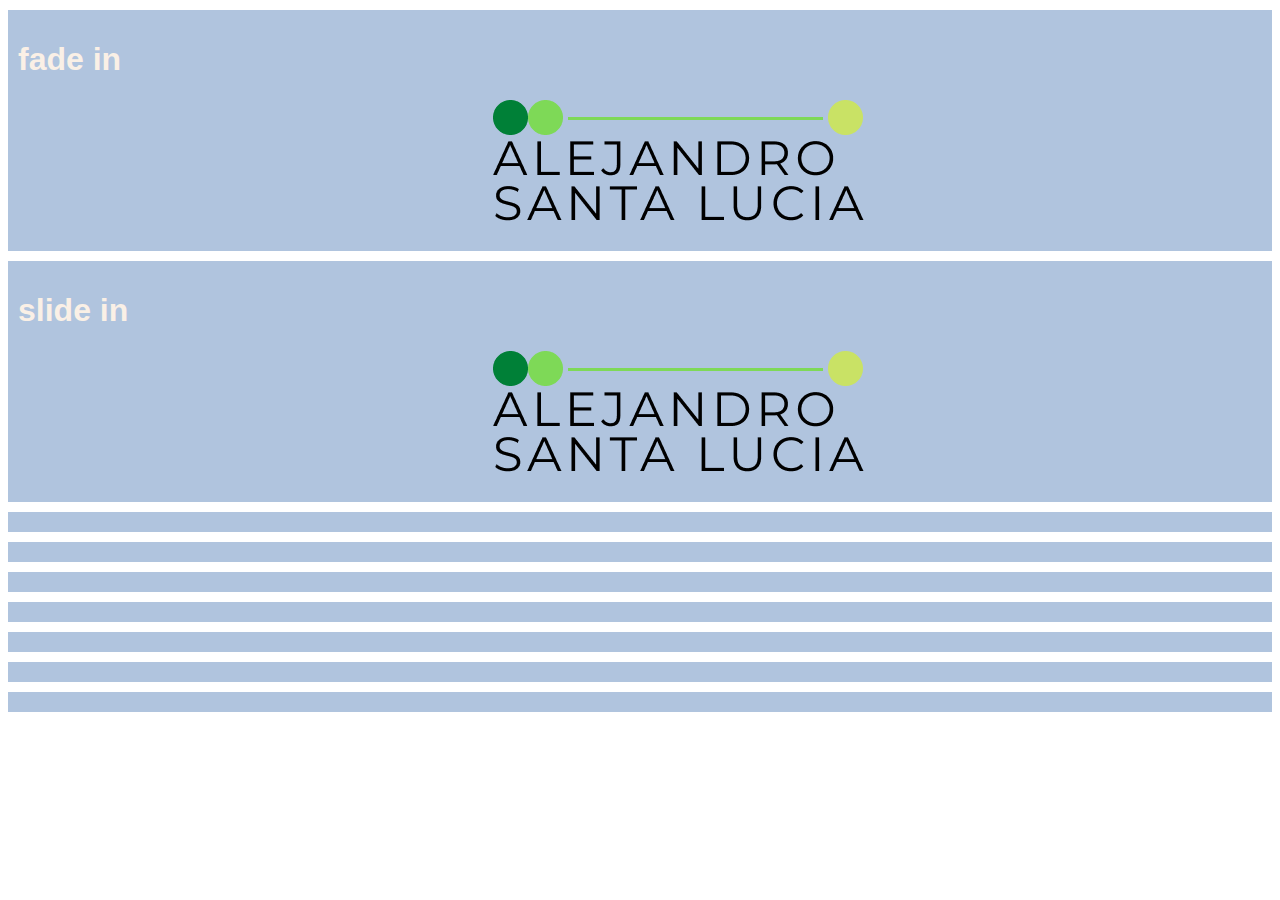
<file: animaciones/index.html>
<!DOCTYPE html>
<html lang="en">
<head>
    <meta charset="UTF-8">
    <meta name="viewport" content="width=device-width, initial-scale=1.0">
    <link rel="stylesheet" href="animaciones.css">
    <link rel="stylesheet" href="estilos.css">
    <title>animaciones</title>
</head>
<body>
    <div class="div div1">
        <h1>fade in</h1>
        <figure class="logoContainer">
        <img src="img/LogoAleVector.png" alt="" class="logoFadeIn">
        </figure>
    </div>
    <div class="div div2">
        <h1>slide in</h1>
        <figure class="logoContainer">
        <img src="img/LogoAleVector.png" alt="" class="logoSlideIn">
        </figure>
    </div>
    <div class="div div3"></div>
    <div class="div div4"></div>
    <div class="div div5"></div>
    <div class="div div6"></div>
    <div class="div div7"></div>
    <div class="div div8"></div>
    <div class="div div9"></div>
    
    
</body>
</html>
</file>
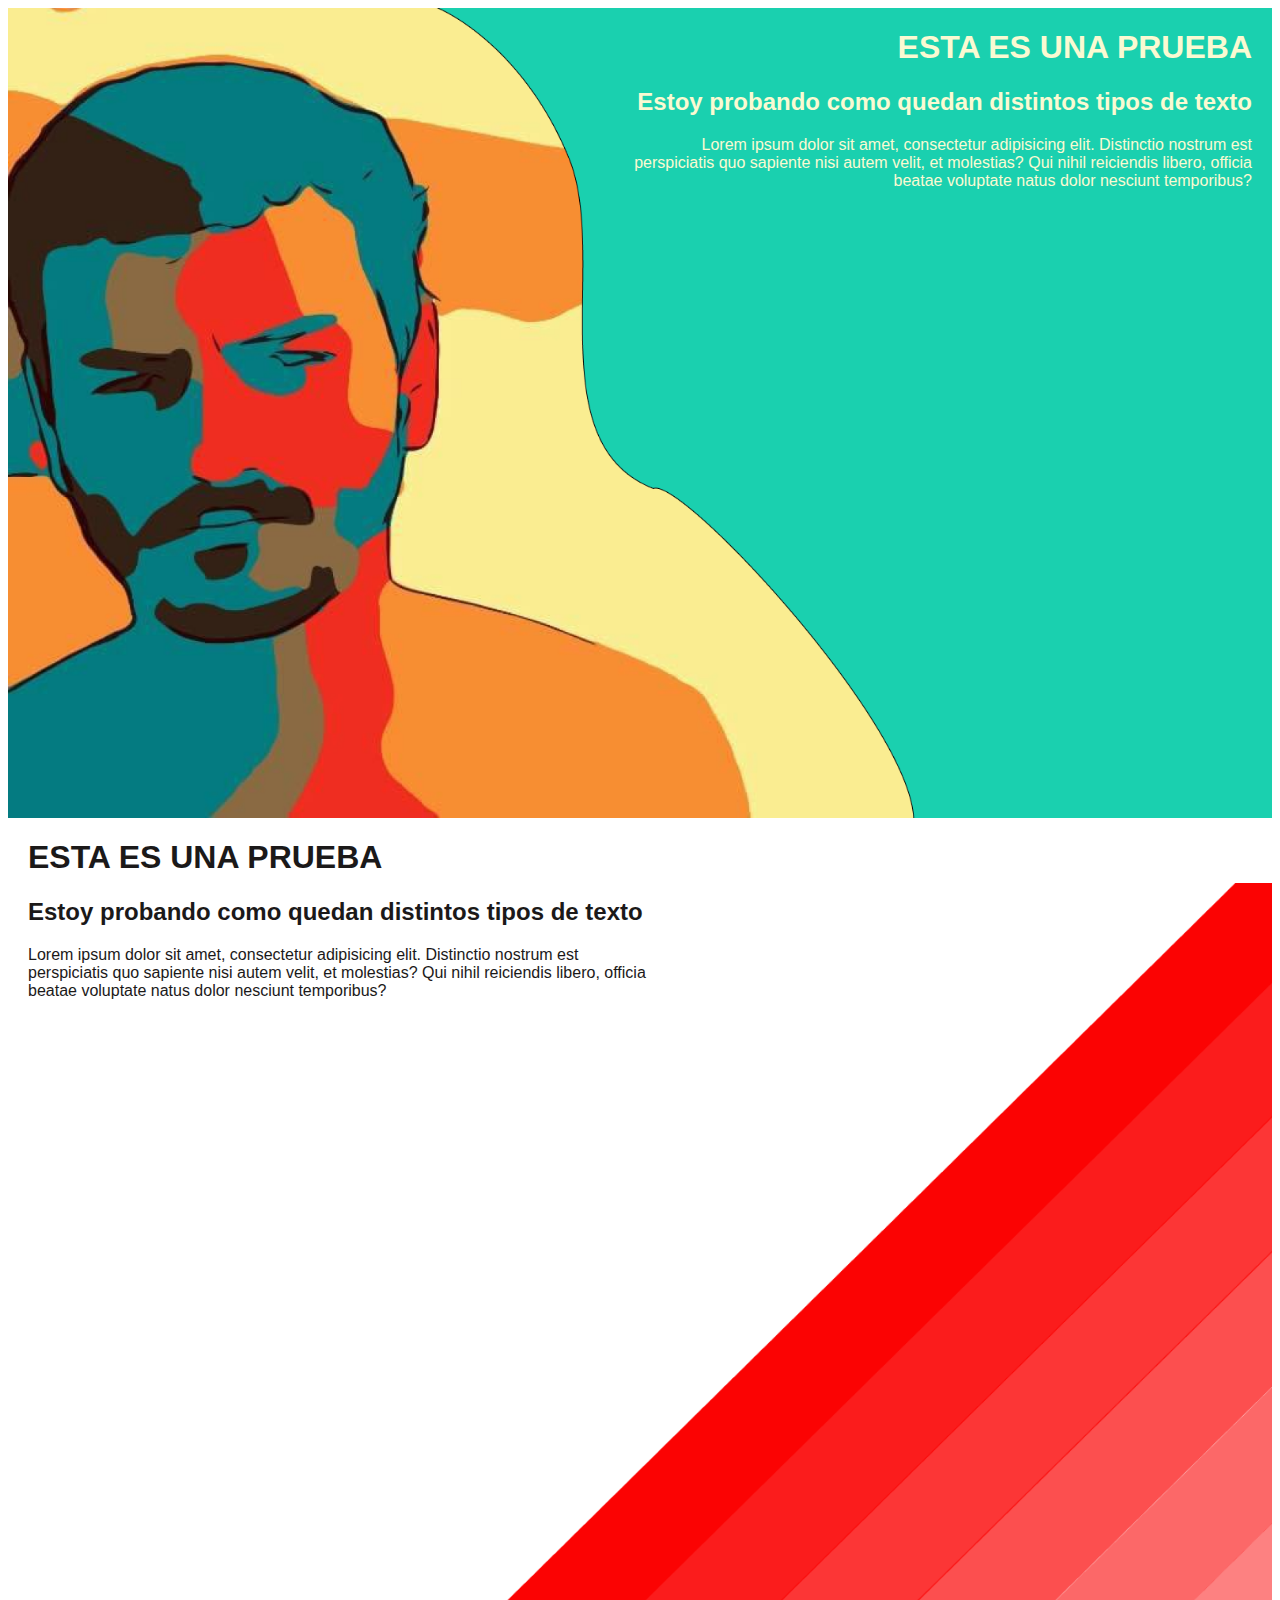
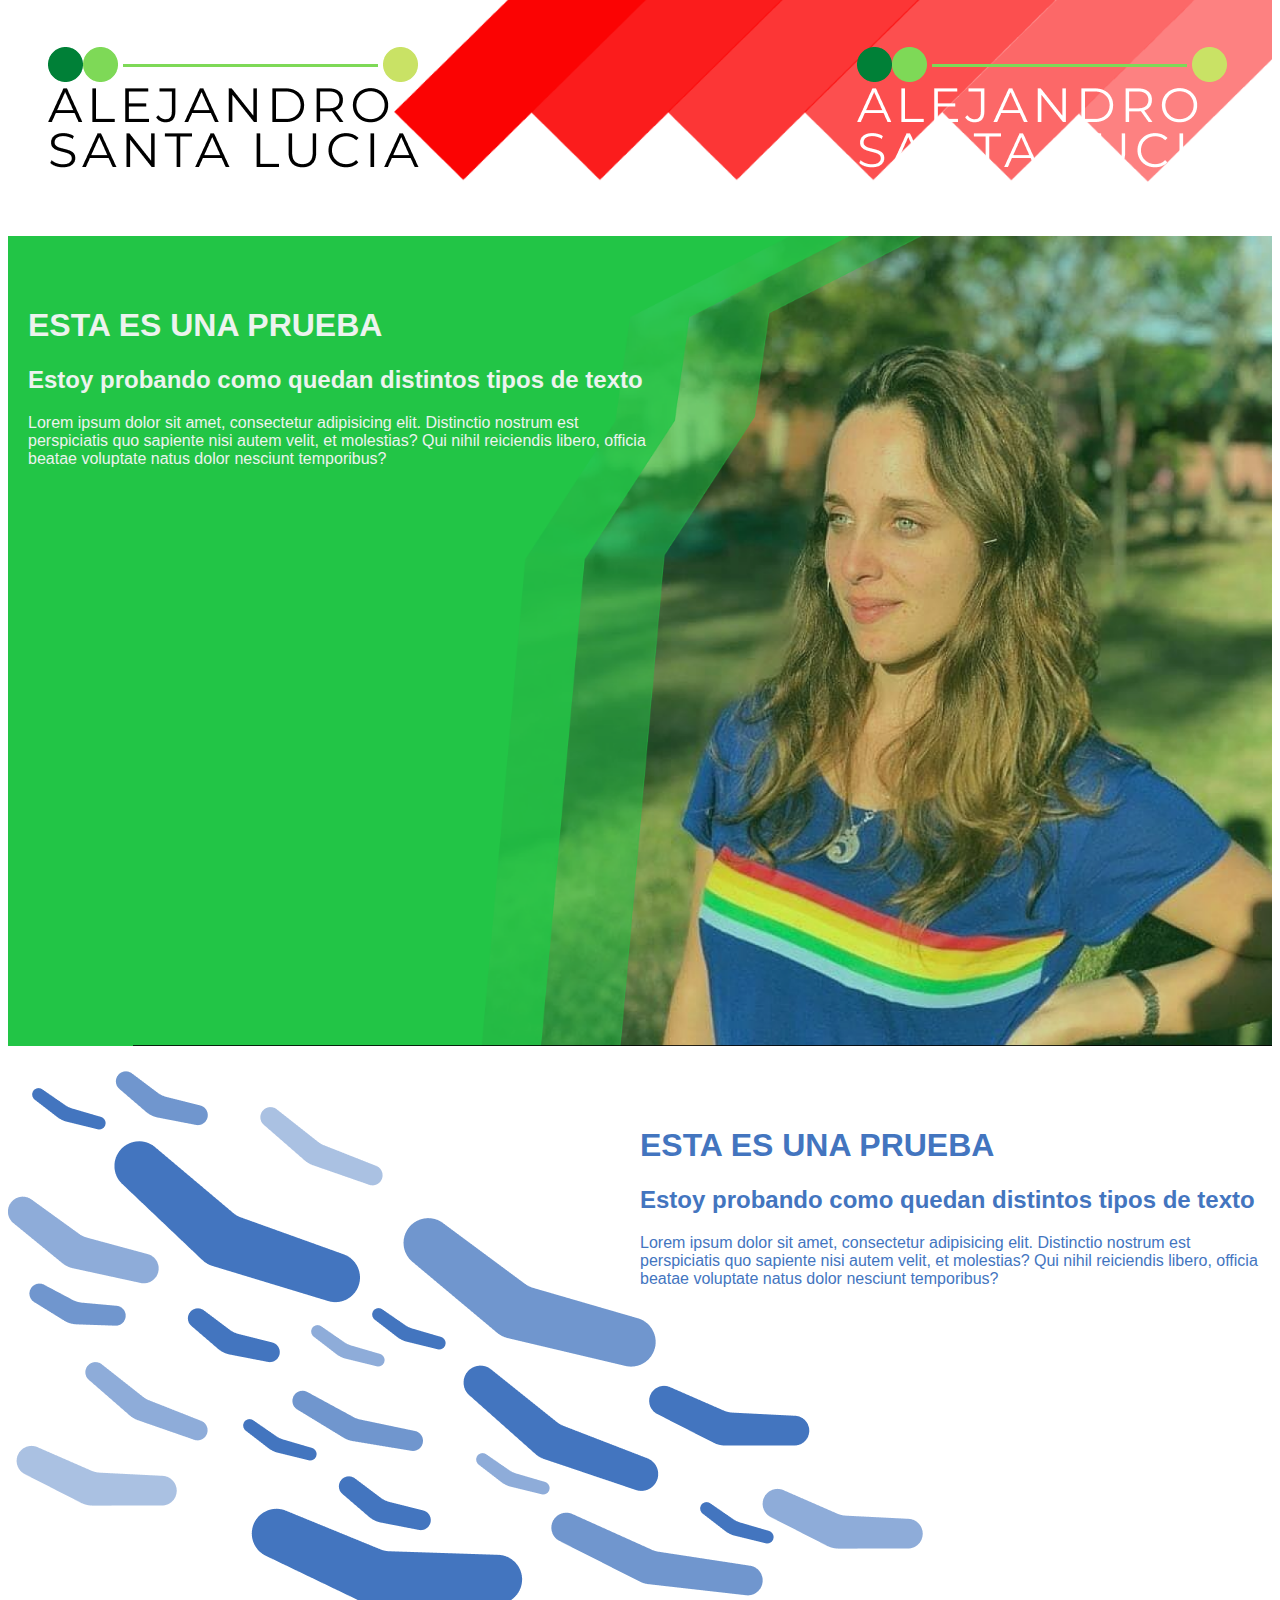
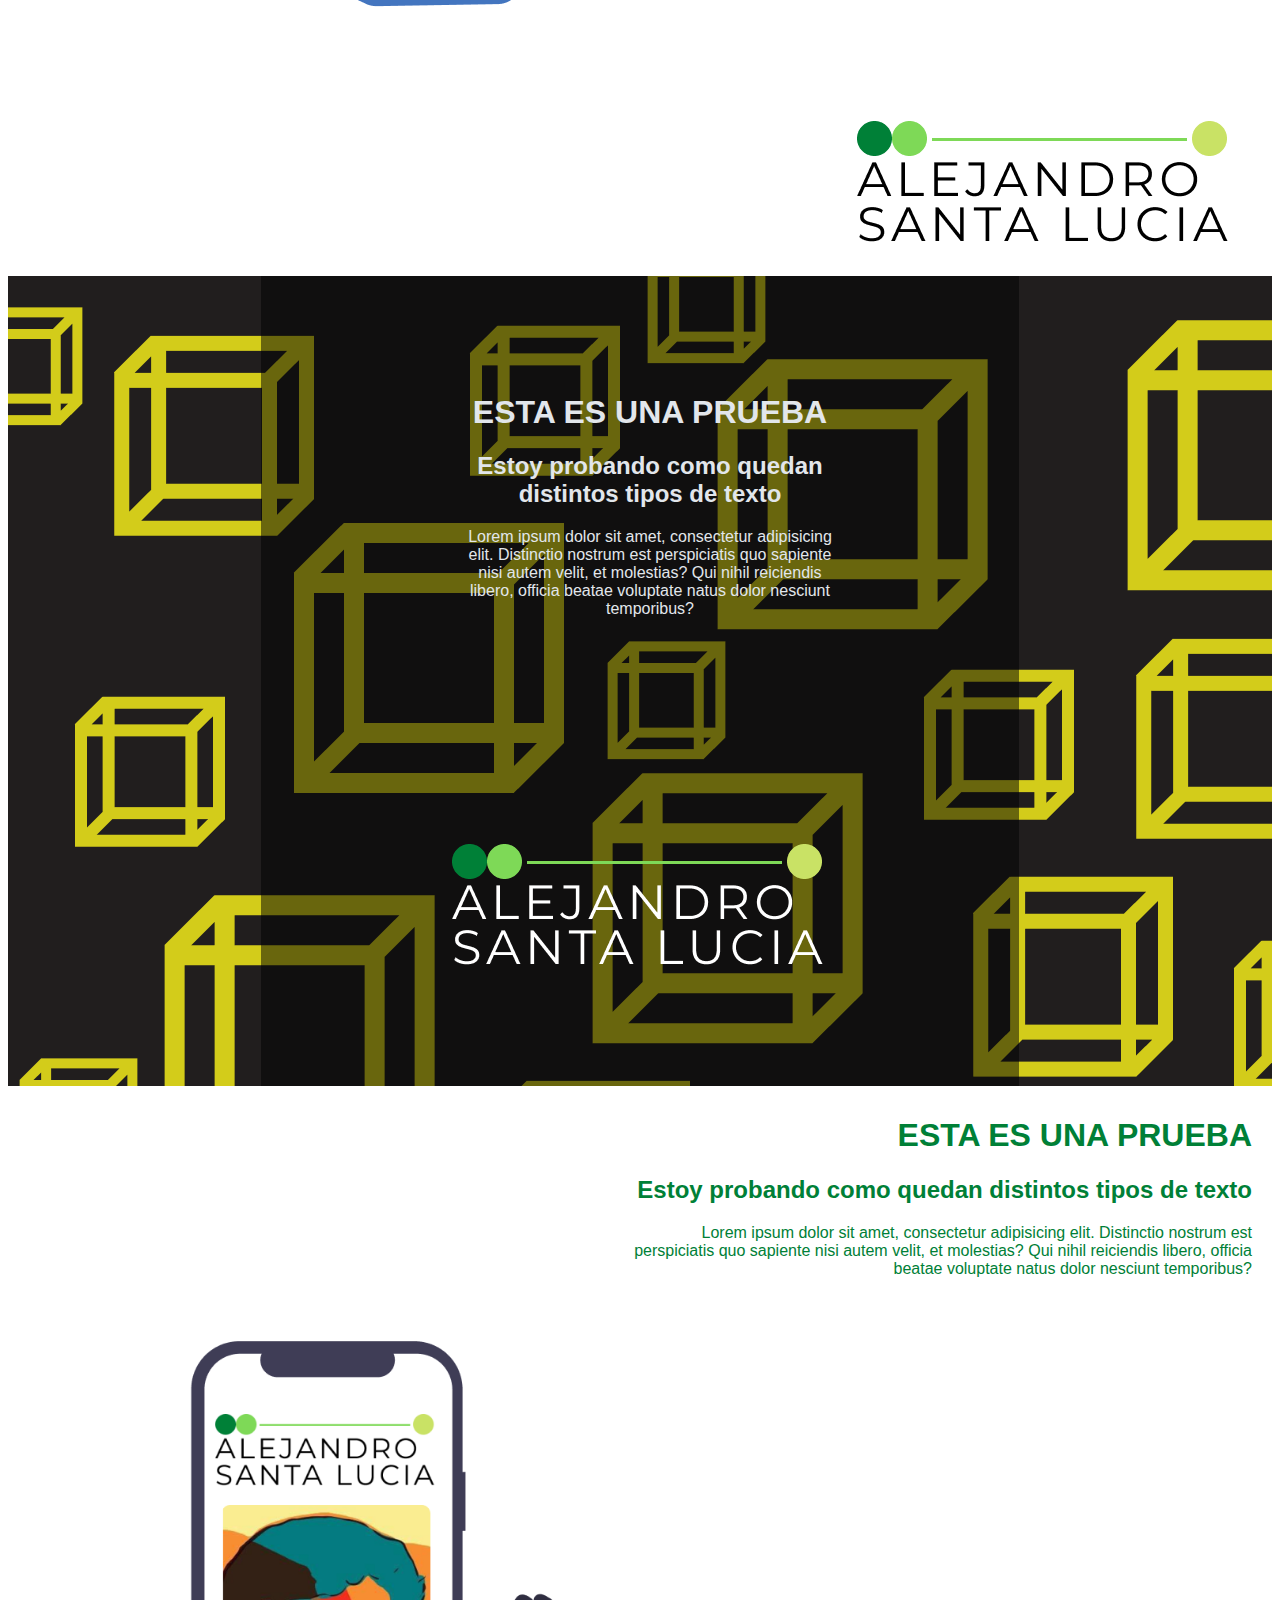
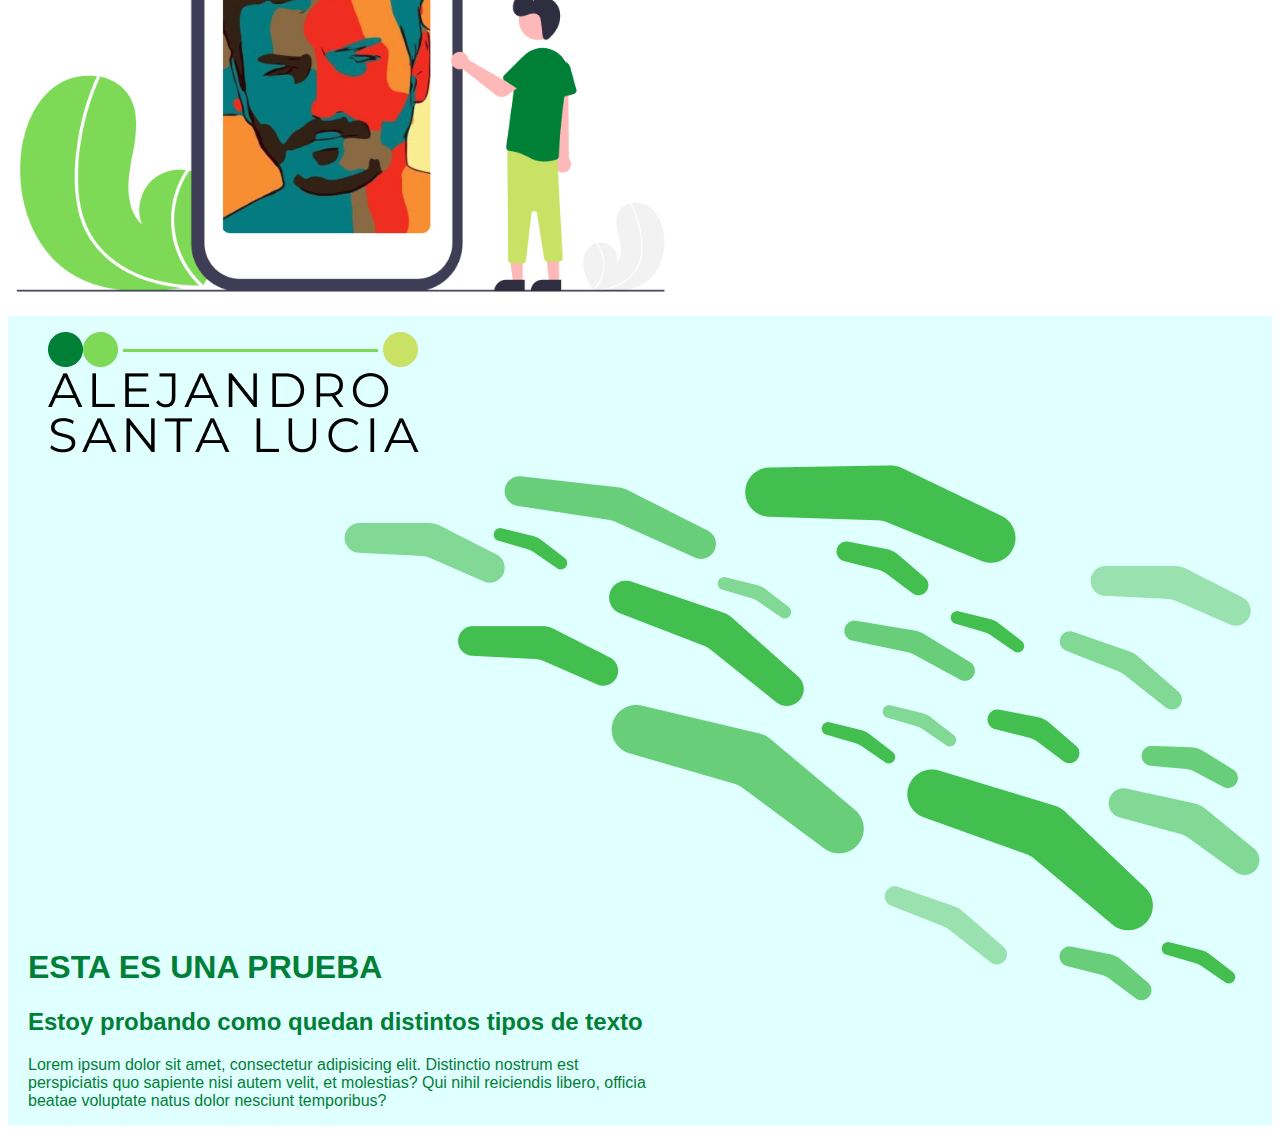
<file: backgrounds/index.html>
<!DOCTYPE html>
<html lang="en">
<head>
    <meta charset="UTF-8">
    <meta name="viewport" content="width=device-width, initial-scale=1.0">
    <link rel="stylesheet" href="estilos.css">
    <title>Document</title>
</head>
<body>
<div class="div1">
    <div class="textos">
        <h1>ESTA ES UNA PRUEBA</h1>
        <H2>Estoy probando como quedan distintos tipos de texto</H2>
        <P>Lorem ipsum dolor sit amet, consectetur adipisicing elit. Distinctio nostrum est perspiciatis quo sapiente nisi autem velit, et molestias? Qui nihil reiciendis libero, officia beatae voluptate natus dolor nesciunt temporibus?</P>
    </div>
</div>

<div class="div2">
    <div class="textos">
        <h1>ESTA ES UNA PRUEBA</h1>
        <H2>Estoy probando como quedan distintos tipos de texto</H2>
        <P>Lorem ipsum dolor sit amet, consectetur adipisicing elit. Distinctio nostrum est perspiciatis quo sapiente nisi autem velit, et molestias? Qui nihil reiciendis libero, officia beatae voluptate natus dolor nesciunt temporibus?</P>
    </div>

    <div class="logoContainer">

        <figure class="logo">
            <img src="img/LogoAleVector.png" alt="">
        </figure>
        <figure class="logoInvertido">
            <img src="img/LogoAleInvertidoVector.png" alt="">
        </figure>
    </div>
</div>


<div class="div3">
    <div class="textos">
        <h1>ESTA ES UNA PRUEBA</h1>
        <H2>Estoy probando como quedan distintos tipos de texto</H2>
        <P>Lorem ipsum dolor sit amet, consectetur adipisicing elit. Distinctio nostrum est perspiciatis quo sapiente nisi autem velit, et molestias? Qui nihil reiciendis libero, officia beatae voluptate natus dolor nesciunt temporibus?</P>
    </div>
</div>


<div class="div4">
    <div class="textos">
        <h1>ESTA ES UNA PRUEBA</h1>
        <H2>Estoy probando como quedan distintos tipos de texto</H2>
        <P>Lorem ipsum dolor sit amet, consectetur adipisicing elit. Distinctio nostrum est perspiciatis quo sapiente nisi autem velit, et molestias? Qui nihil reiciendis libero, officia beatae voluptate natus dolor nesciunt temporibus?</P>
    </div>
    <figure class="logo">
        <img src="img/LogoAleVector.png" alt="">
    </figure>
</div>



<div class="div5">
    <div class="infocontainer">

        <div class="textos">
            <h1>ESTA ES UNA PRUEBA</h1>
            <H2>Estoy probando como quedan distintos tipos de texto</H2>
            <P>Lorem ipsum dolor sit amet, consectetur adipisicing elit. Distinctio nostrum est perspiciatis quo sapiente nisi autem velit, et molestias? Qui nihil reiciendis libero, officia beatae voluptate natus dolor nesciunt temporibus?</P>
        </div>
        <figure class="logo">
            <img src="img/LogoAleInvertidoVector.png" alt="">
        </figure>
    </div>
</div>

<div class="div6">
    <div class="textos">
        <h1>ESTA ES UNA PRUEBA</h1>
        <H2>Estoy probando como quedan distintos tipos de texto</H2>
        <P>Lorem ipsum dolor sit amet, consectetur adipisicing elit. Distinctio nostrum est perspiciatis quo sapiente nisi autem velit, et molestias? Qui nihil reiciendis libero, officia beatae voluptate natus dolor nesciunt temporibus?</P>
    </div>
</div>
<div class="div7">
    <figure class="logo">
        <img src="img/LogoAleVector.png" alt="">
    </figure>

    <div class="textos">
        <h1>ESTA ES UNA PRUEBA</h1>
        <H2>Estoy probando como quedan distintos tipos de texto</H2>
        <P>Lorem ipsum dolor sit amet, consectetur adipisicing elit. Distinctio nostrum est perspiciatis quo sapiente nisi autem velit, et molestias? Qui nihil reiciendis libero, officia beatae voluptate natus dolor nesciunt temporibus?</P>
    </div>

</div>



    
</body>
</html>
</file>
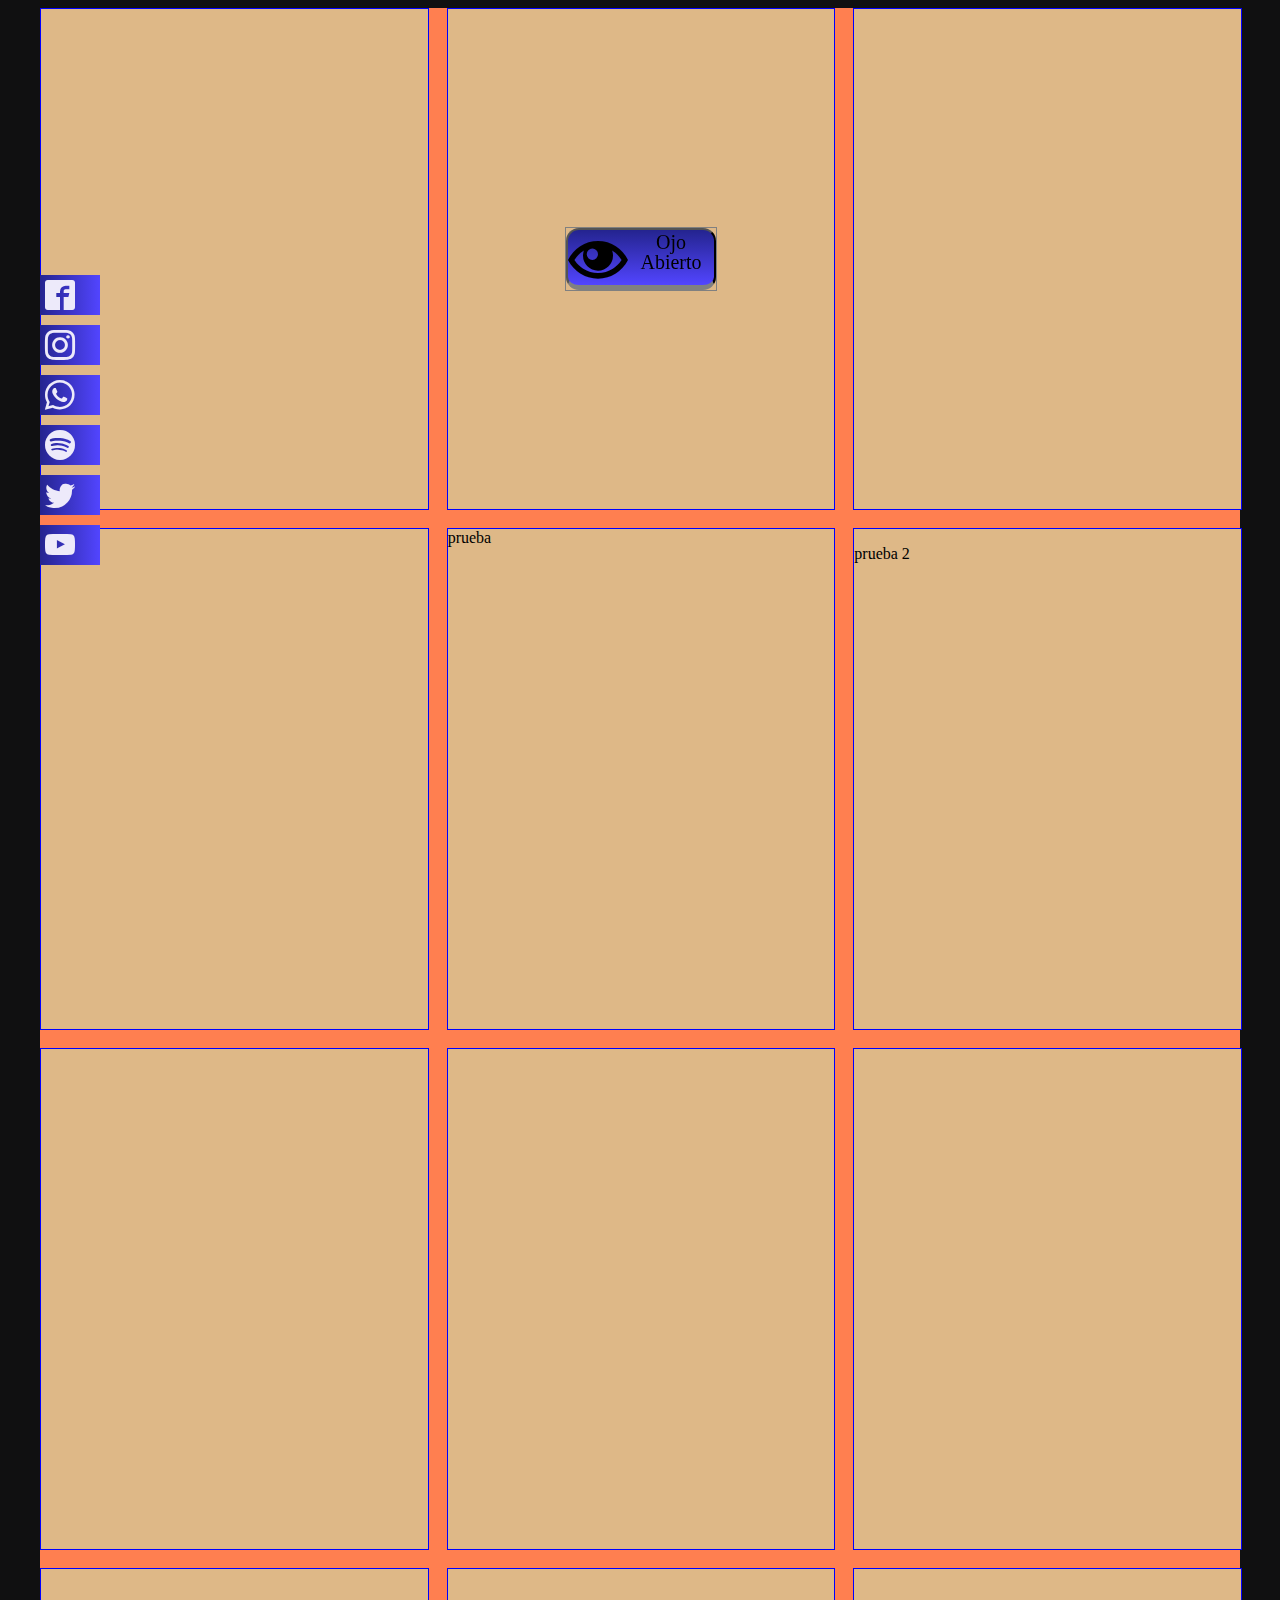
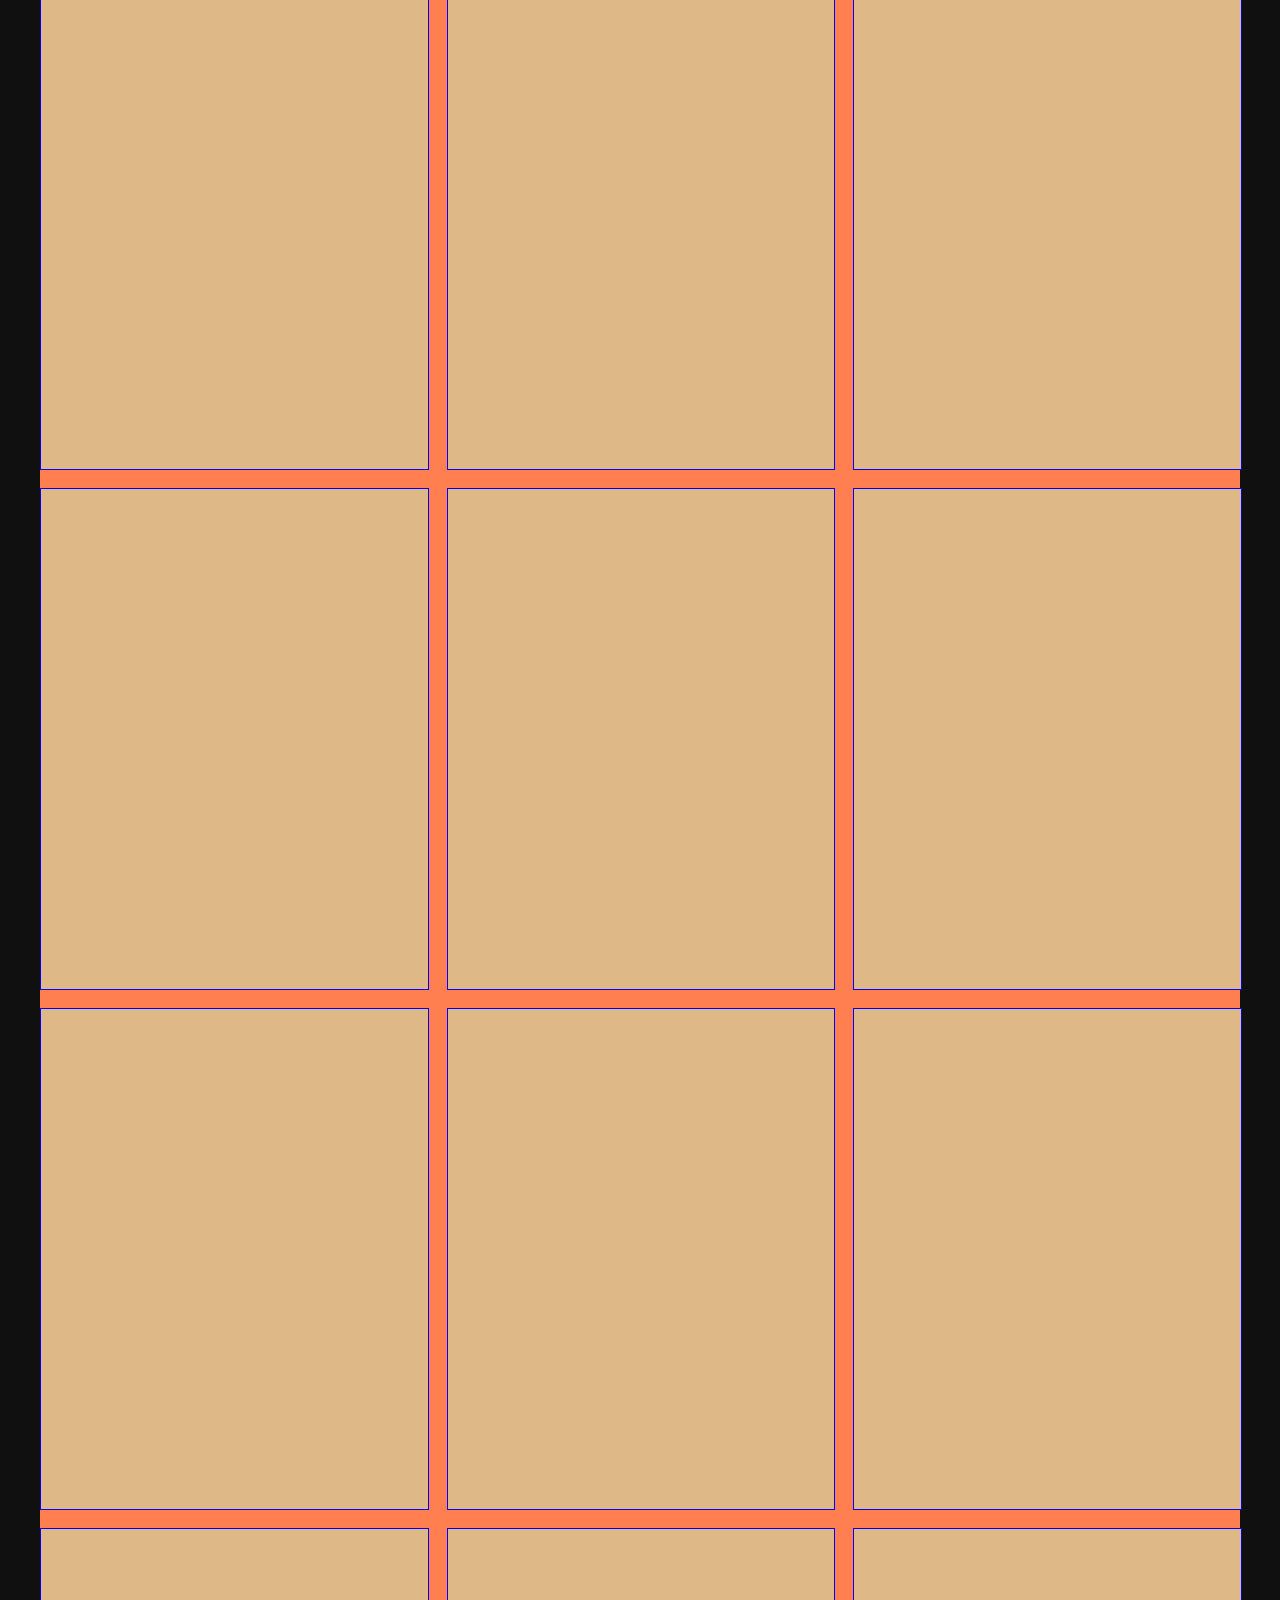
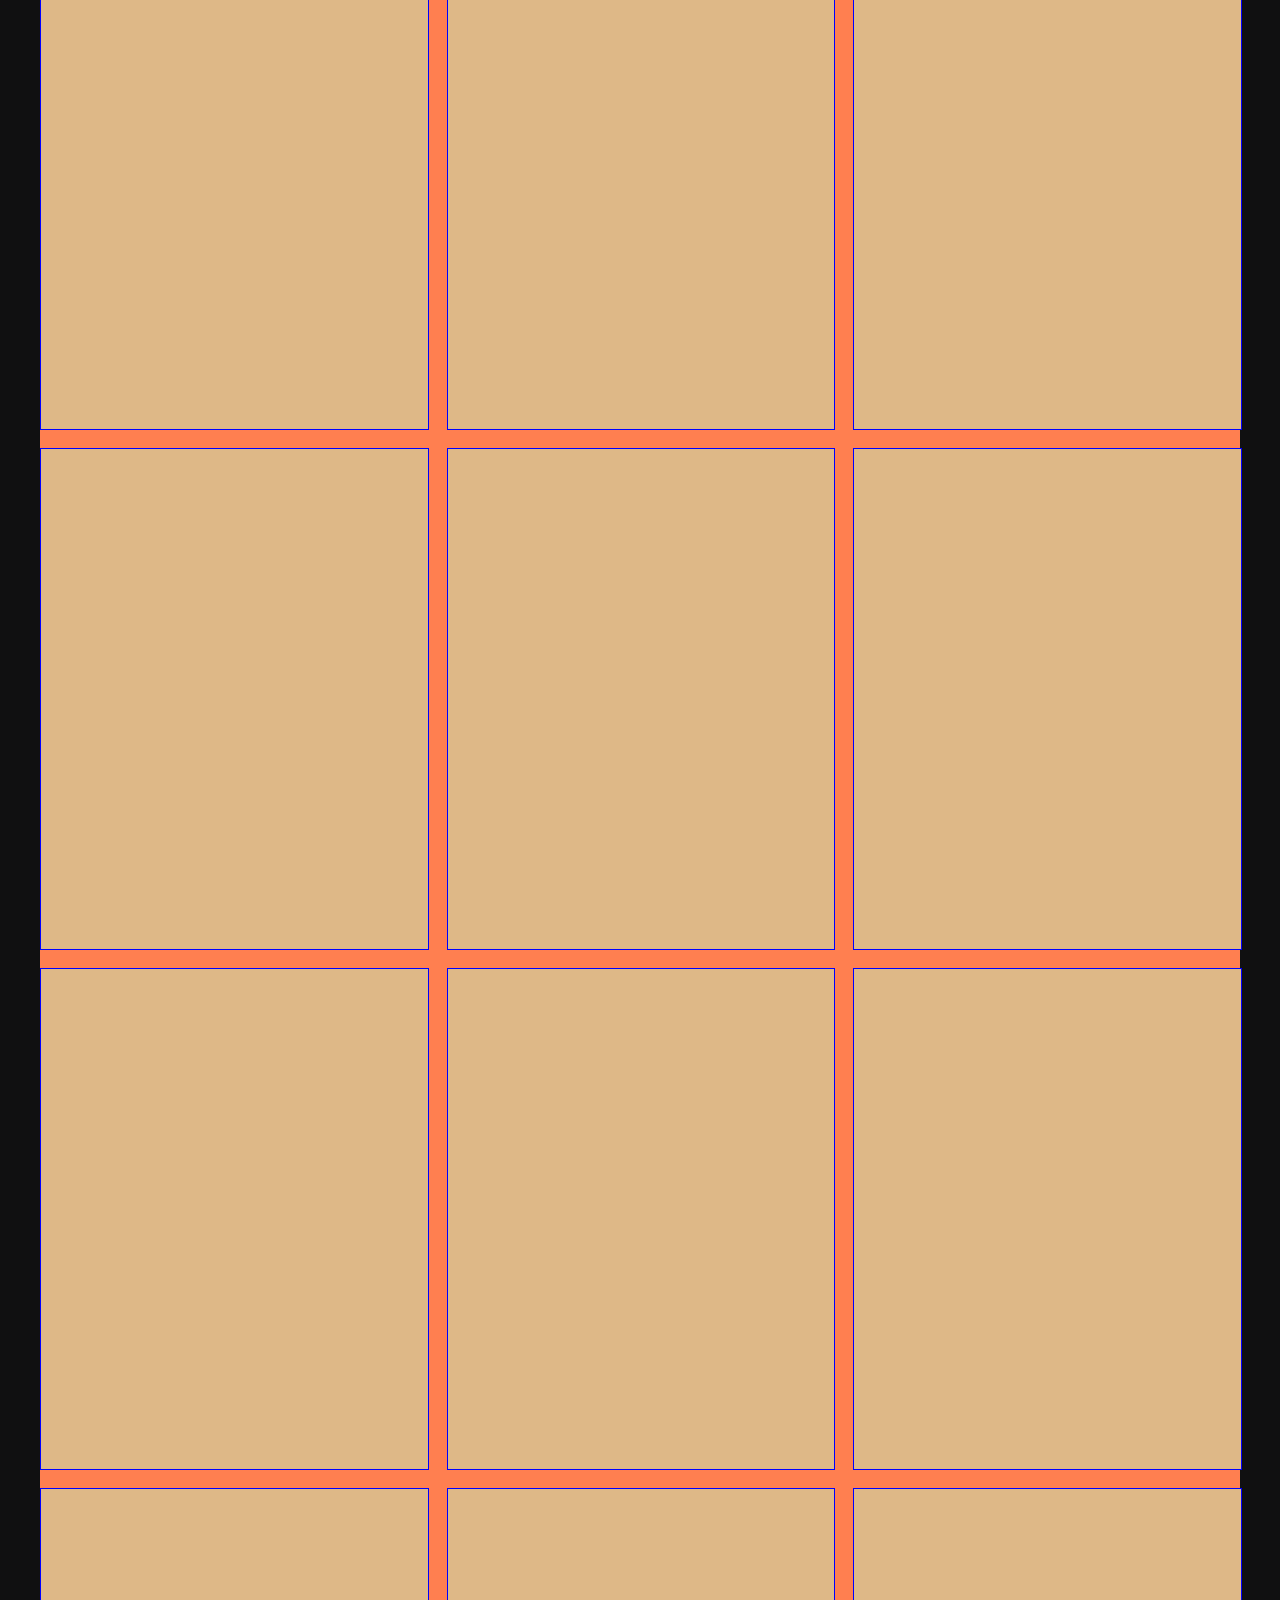
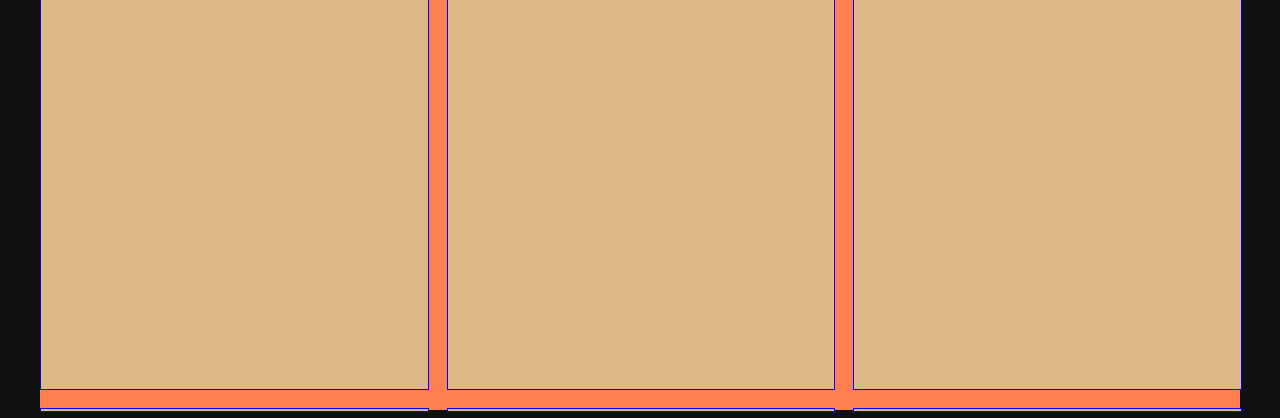
<file: Botones/Redes-sociales/index.html>
<!DOCTYPE html>
<html lang="en">
<head>
    <meta charset="UTF-8">
    <meta name="viewport" content="width=device-width, initial-scale=1.0">
    <link rel="stylesheet" href="css/estilos.css">
    <link rel="stylesheet" href="css/icomoon.css">
    <link    rel="stylesheet"    href="https://cdnjs.cloudflare.com/ajax/libs/animate.css/4.1.1/animate.min.css"  />

    <title>Redes sociales</title>
</head>
<body>
    <div class="body-container">
    
         <div class="social">
             <i class="icon-facebook icon"></i>
             <i class="icon-instagram icon"></i>
             <i class="icon-whatsapp icon"></i>
             <i class="icon-spotify icon"></i>
             <i class="icon-twitter icon"></i>
             <i class="icon-youtube icon"></i>
         </div>

        


       

        <div class="item-container">
            <div class="item "></div>
            <div class="item item2">

                 <div class="boton">
                     <div class="ojosi ojo">
                         <button class="icon-eye"><p>Ojo Abierto</p> </button>
                     </div>

                     <div class="ojono ojo">
                         <button class="icon-eye-blocked"><p>Ojo Cerrado</p> </button>
                     </div>

                 </div>
            </div>
            <div class="item"></div>
            <div class="item"></div>
            <div class="item animate__animated animate__bounce "> prueba</div>
            <div class="item"> 
                <p class "prueba-2"> prueba 2</p>


            </div>
            <div class="item"></div>
            <div class="item"></div>
            <div class="item"></div>
            <div class="item"></div>
            <div class="item"></div>
            <div class="item"></div>
            <div class="item"></div>
            <div class="item"></div>
            <div class="item"></div>
            <div class="item"></div>
            <div class="item"></div>
            <div class="item"></div>
            <div class="item"></div>
            <div class="item"></div>
            <div class="item"></div>
            <div class="item"></div>
            <div class="item"></div>
            <div class="item"></div>
            <div class="item"></div>
            <div class="item"></div>
            <div class="item"></div>
            <div class="item"></div>
            <div class="item"></div>
            <div class="item"></div>
            <div class="item"></div>
            <div class="item"></div>
            <div class="item"></div>

        </div>





    </div>
    
</body>
</html>
</file>
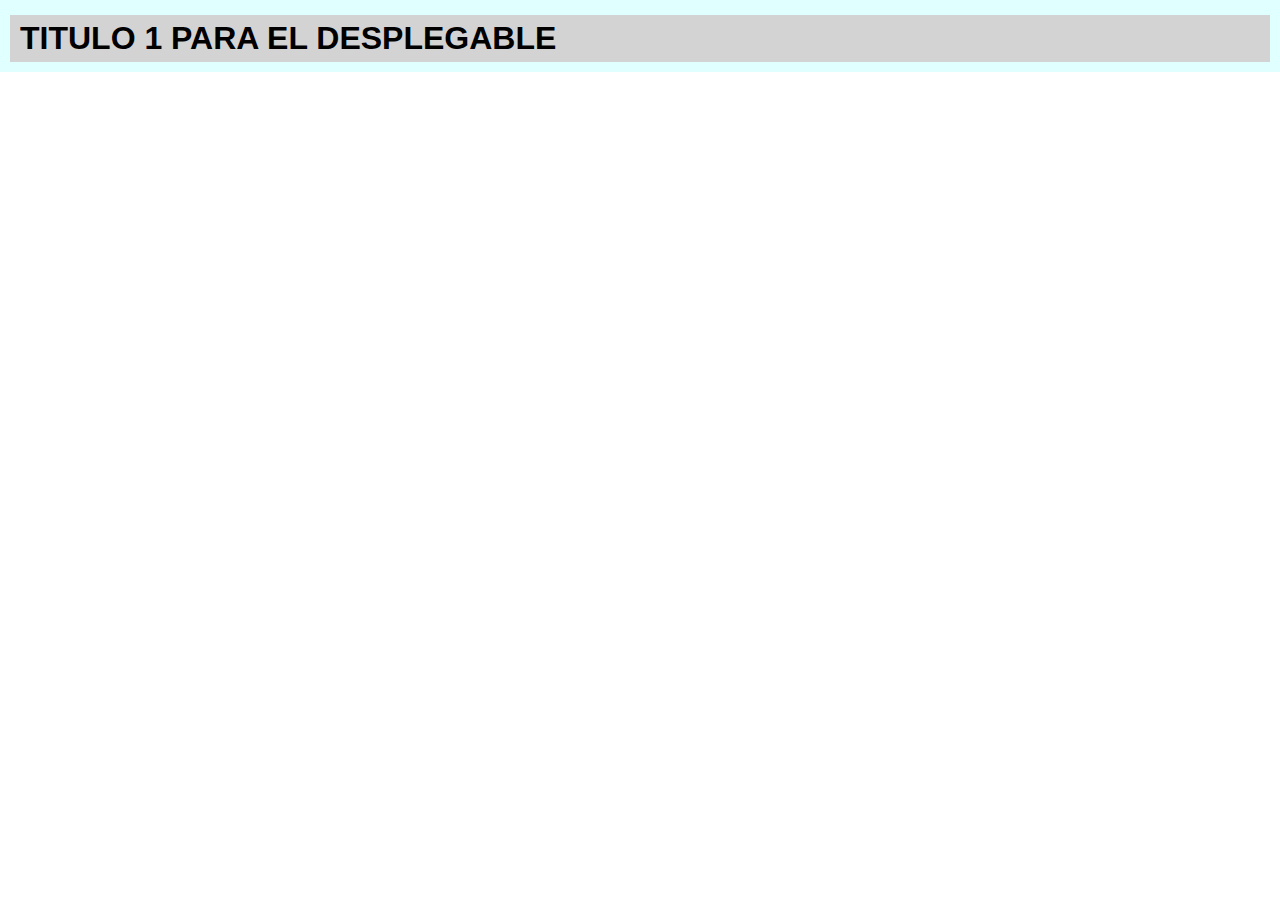
<file: desplegables/pruebapiola/index.html>
<!DOCTYPE html>
<html lang="en">
<head>
    <meta charset="UTF-8">
    <meta name="viewport" content="width=device-width, initial-scale=1.0">
    <link rel="stylesheet" href="estilos.css">
    <title>pruebaPiola
    </title>
</head>
<body>

    <div class="wrapper">
        <div class="tituloContainer" onclick="muestra_oculta('detalle')">                      
                <h1 class="titulo">TITULO 1 PARA EL DESPLEGABLE</h1>  
        </div>
        <div class="detalle" id="detalle">
            <p>Lorem ipsum dolor, sit amet consectetur adipisicing elit. Laboriosam, soluta. Repellat fugit sunt nemo assumenda, dolorem eos quia deleniti ducimus fugiat beatae error quaerat quisquam, at, dicta recusandae reiciendis facere.</p>
            <figure class="logoContainer">
                <img src="LogoAleVector.png" class="logo" alt="">
            </figure>
        </div>
    </div>
    
    <script src="js.js"></script>
</body>
</html>
</file>
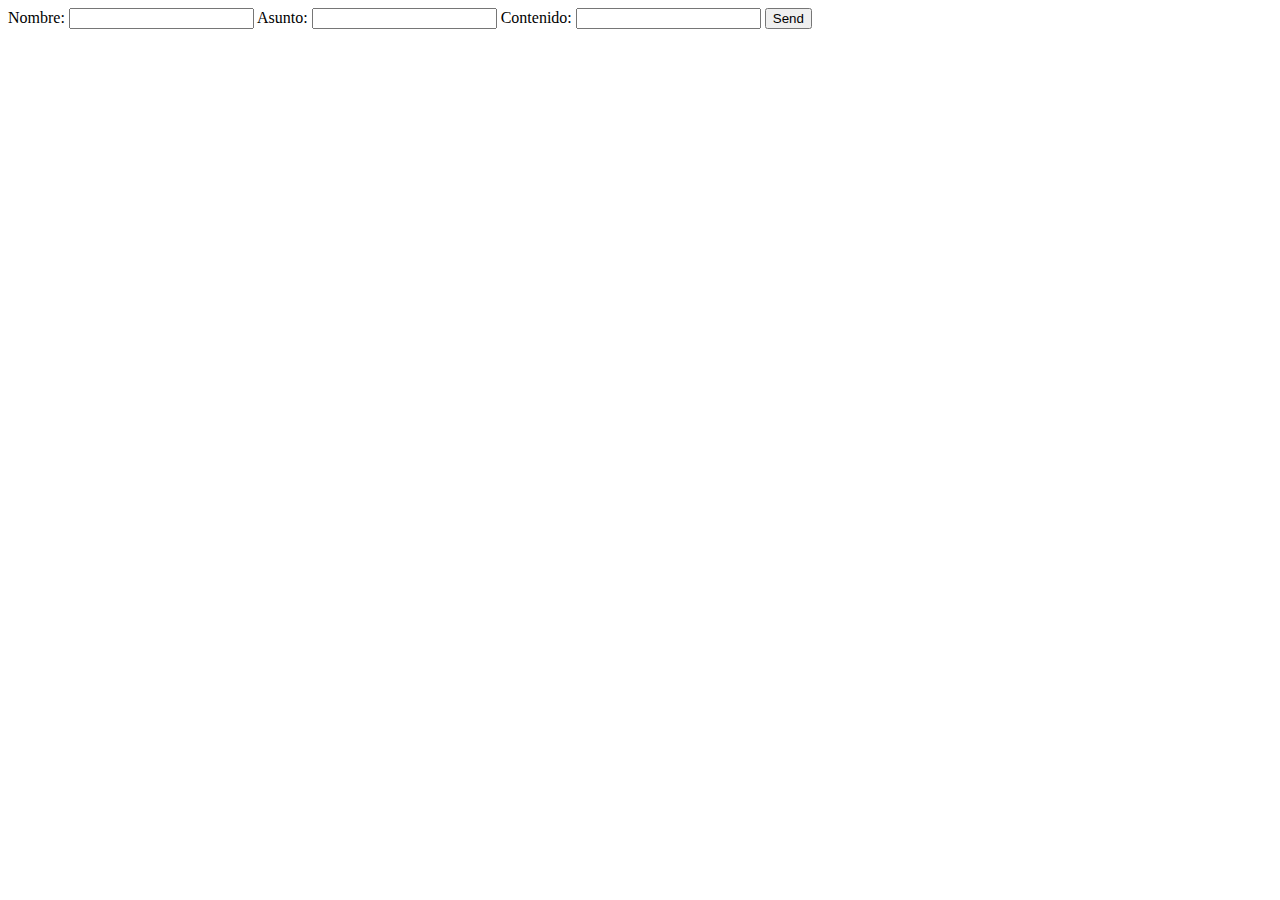
<file: INPUTS/IntentosMail/index.html>
<!DOCTYPE html>
<html lang="en">
<head>
    <meta charset="UTF-8">
    <meta name="viewport" content="width=device-width, initial-scale=1.0">
    <title>Prueba mail</title>


    <form action="mailto:alejandrosantalucia@gmail.com" method="post" enctype="text/plain">
        <label for="name">Nombre: </label>
        <input type="text" name="name" id="name">
        <label for="asunto">Asunto: </label>
        <input type="text" name="asunto" id="asunto">
        <label for="contenido">Contenido: </label>
        <input type="text" name="contenido" id="contendio">
        <input type = "submit" value = "Send">


    </form>

</head>
<body>
    
</body>
</html>
</file>
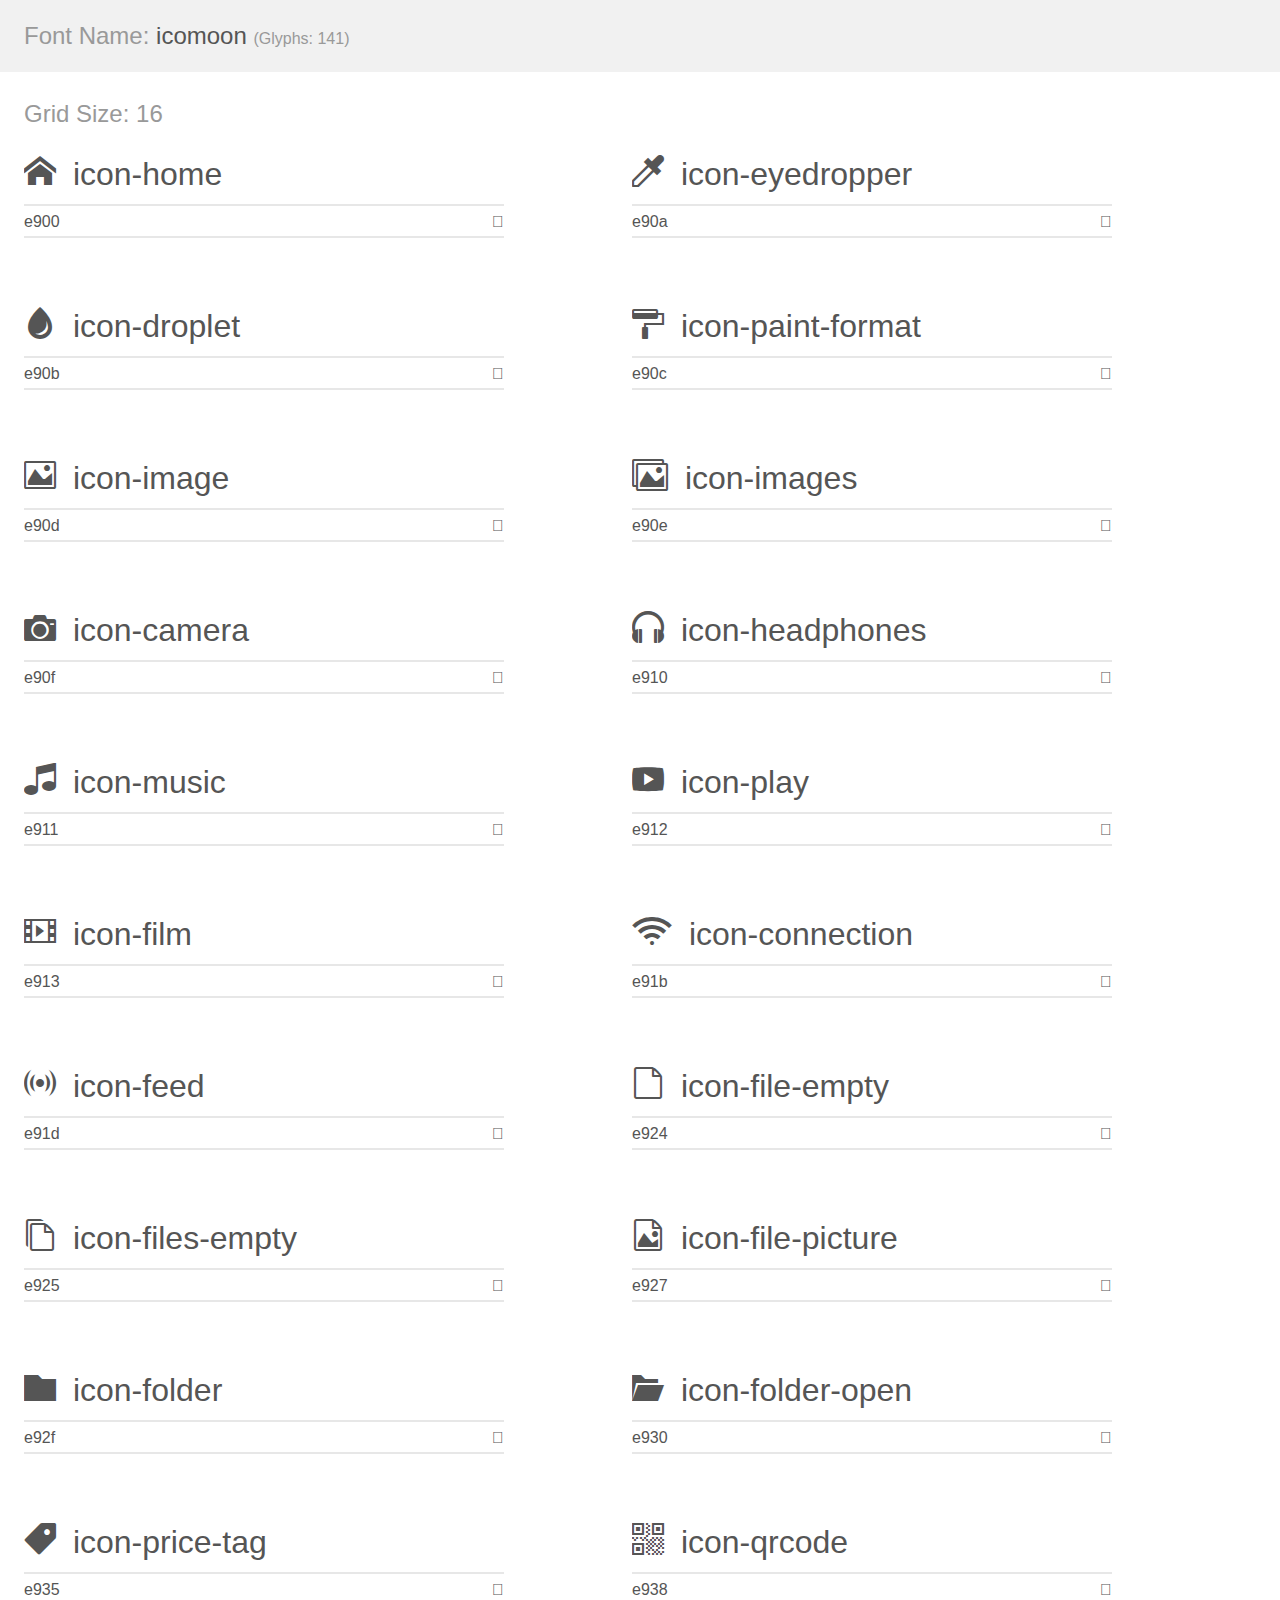
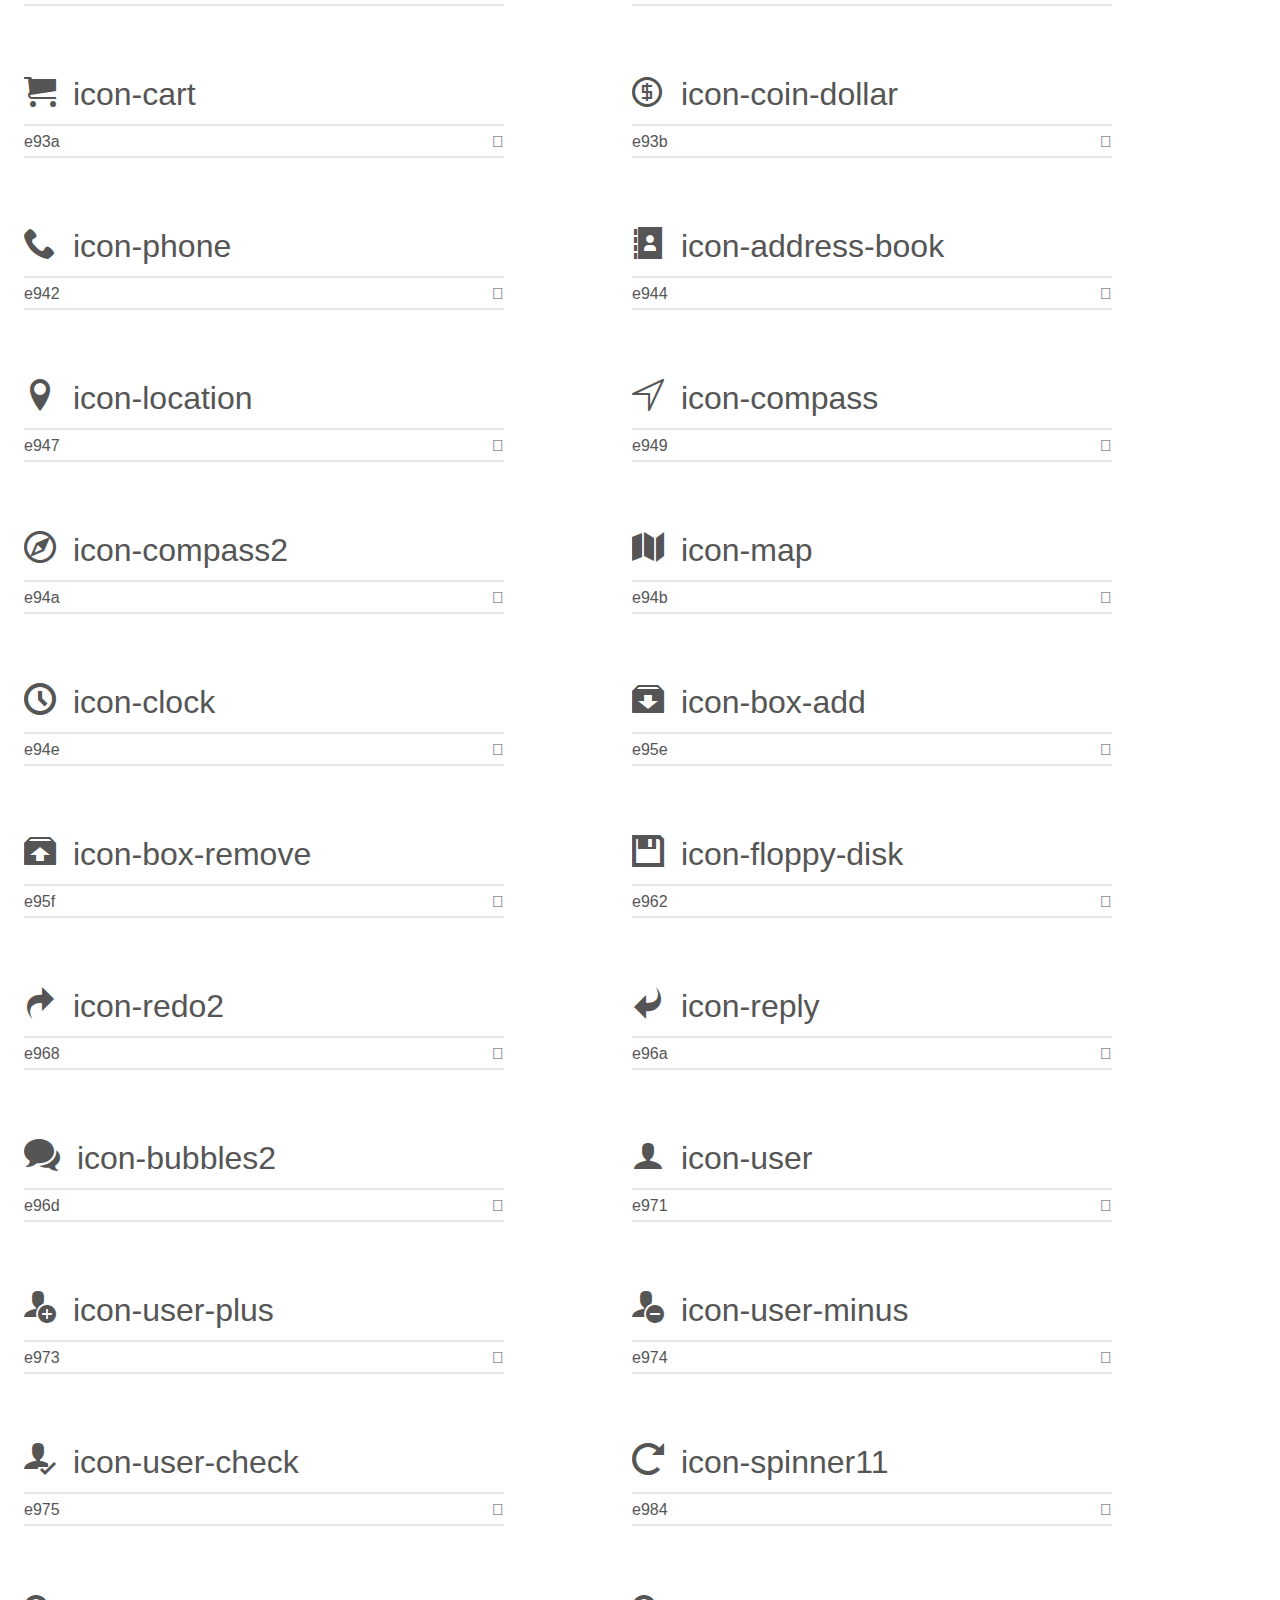
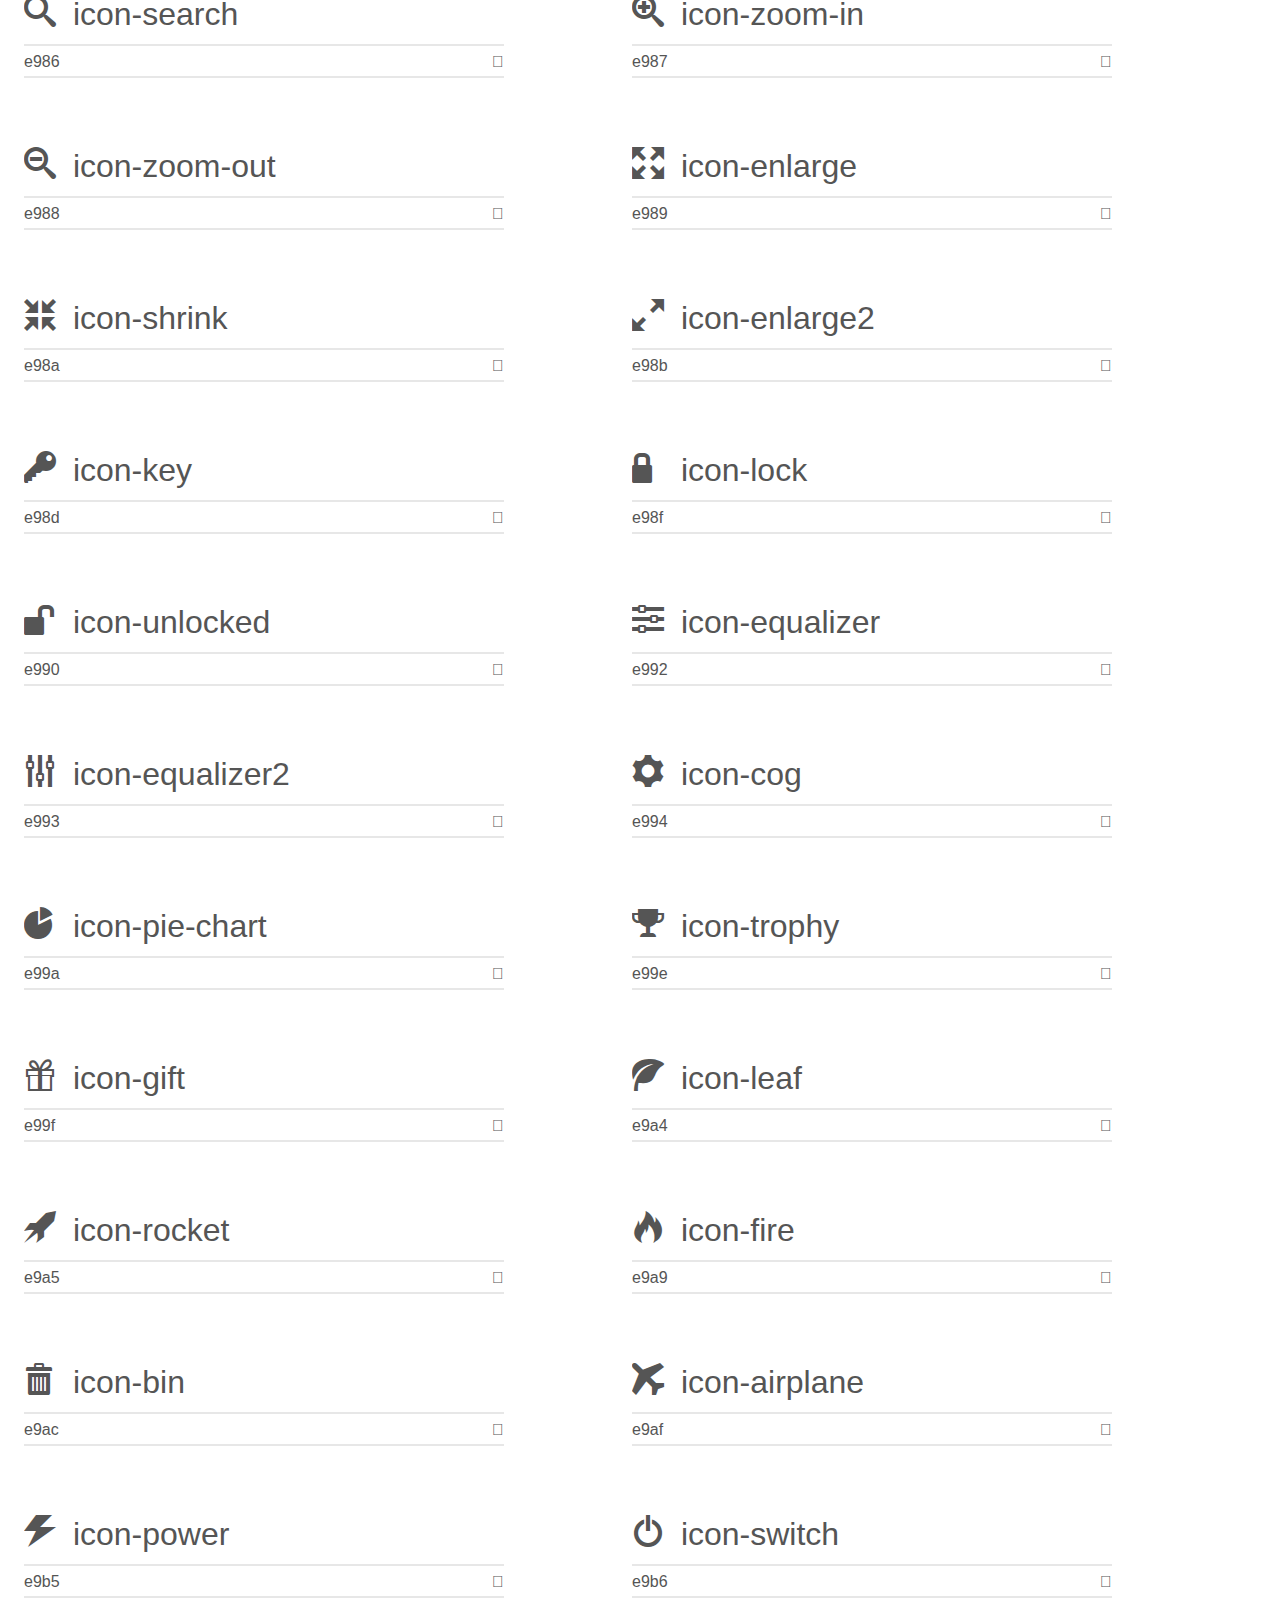
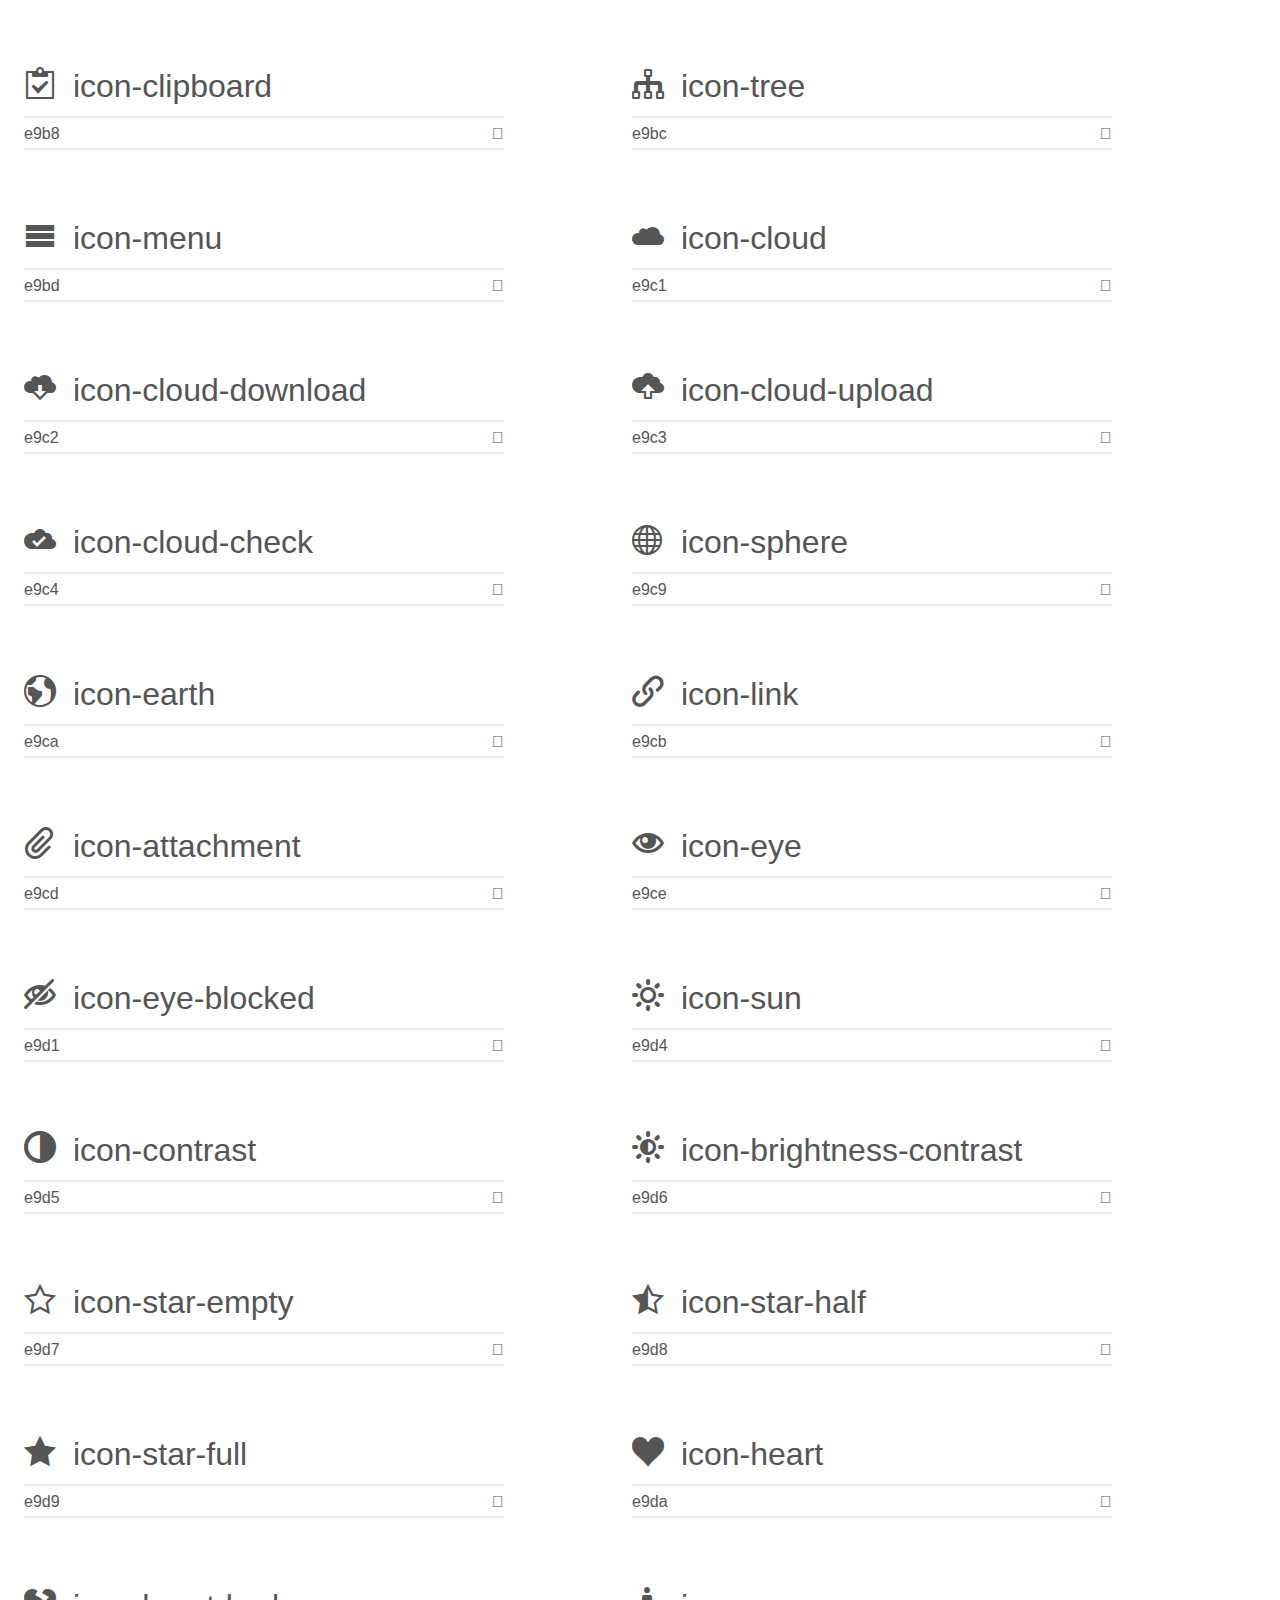
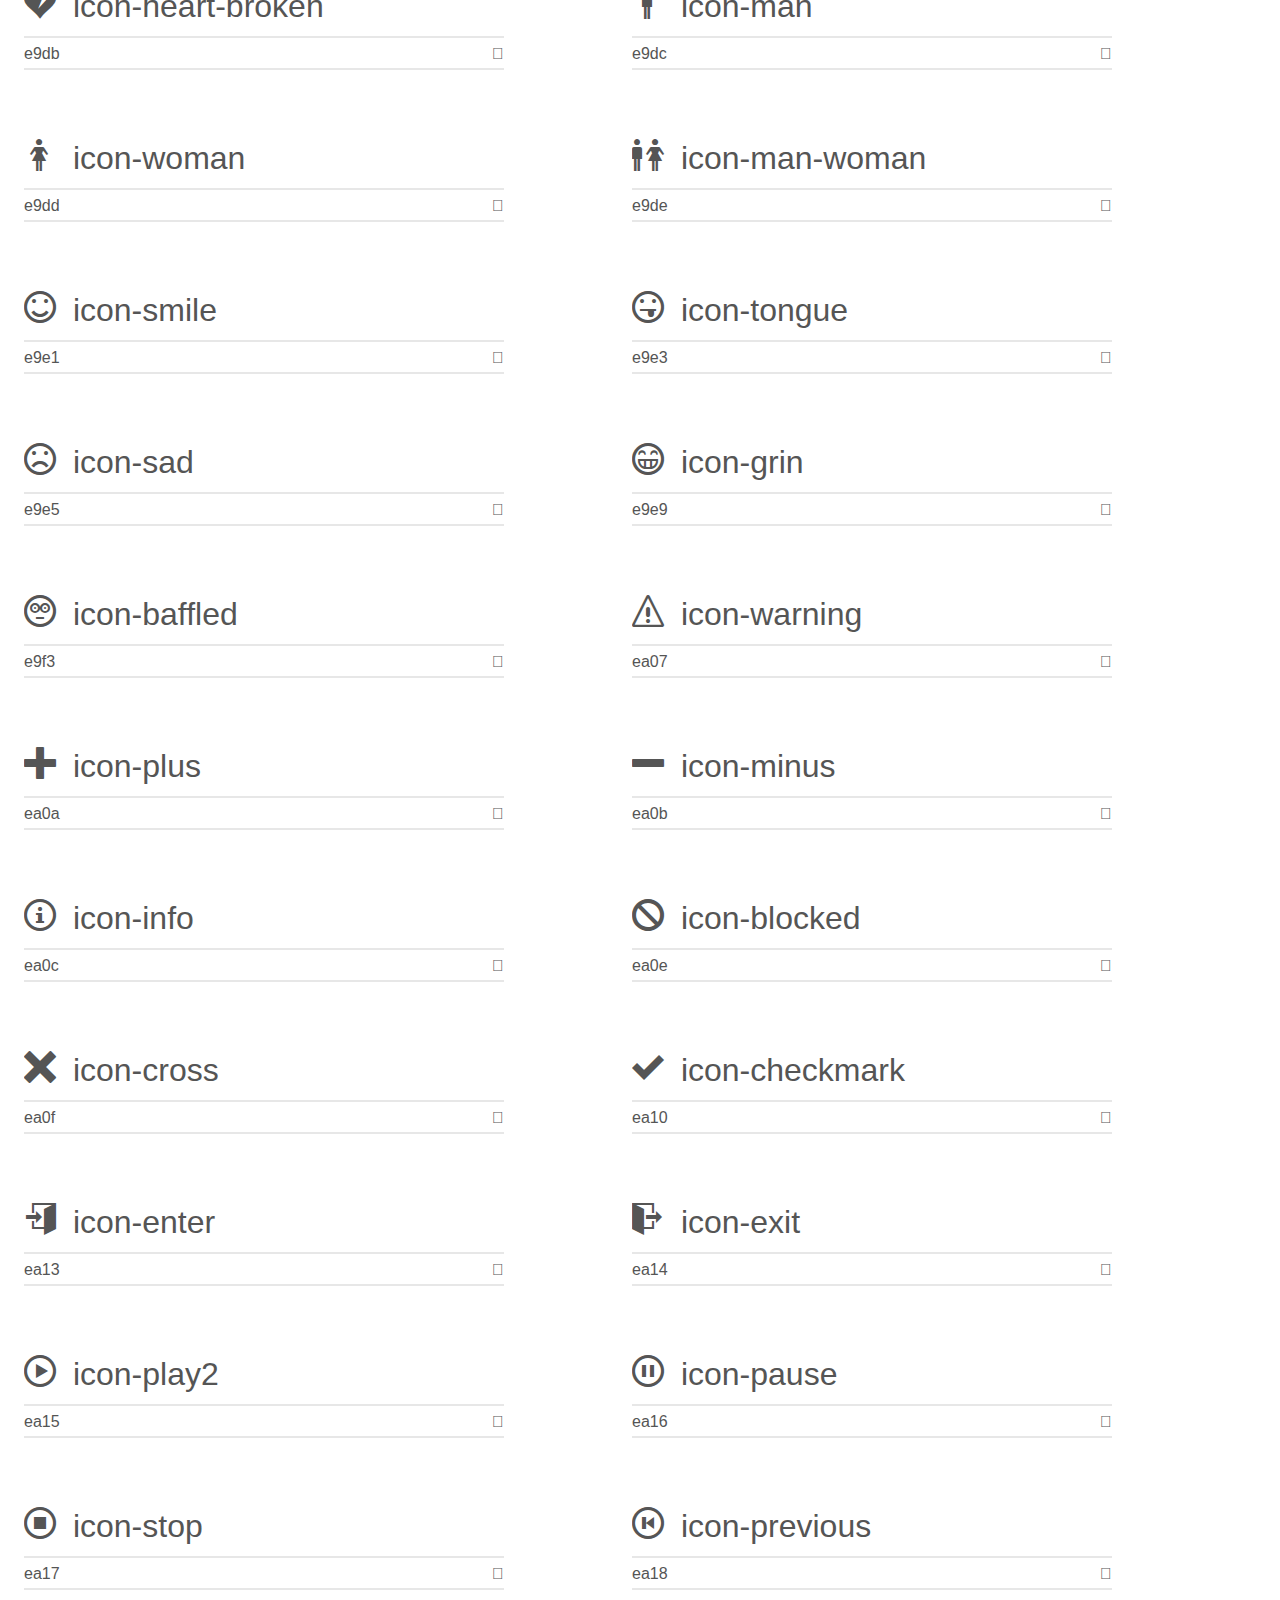
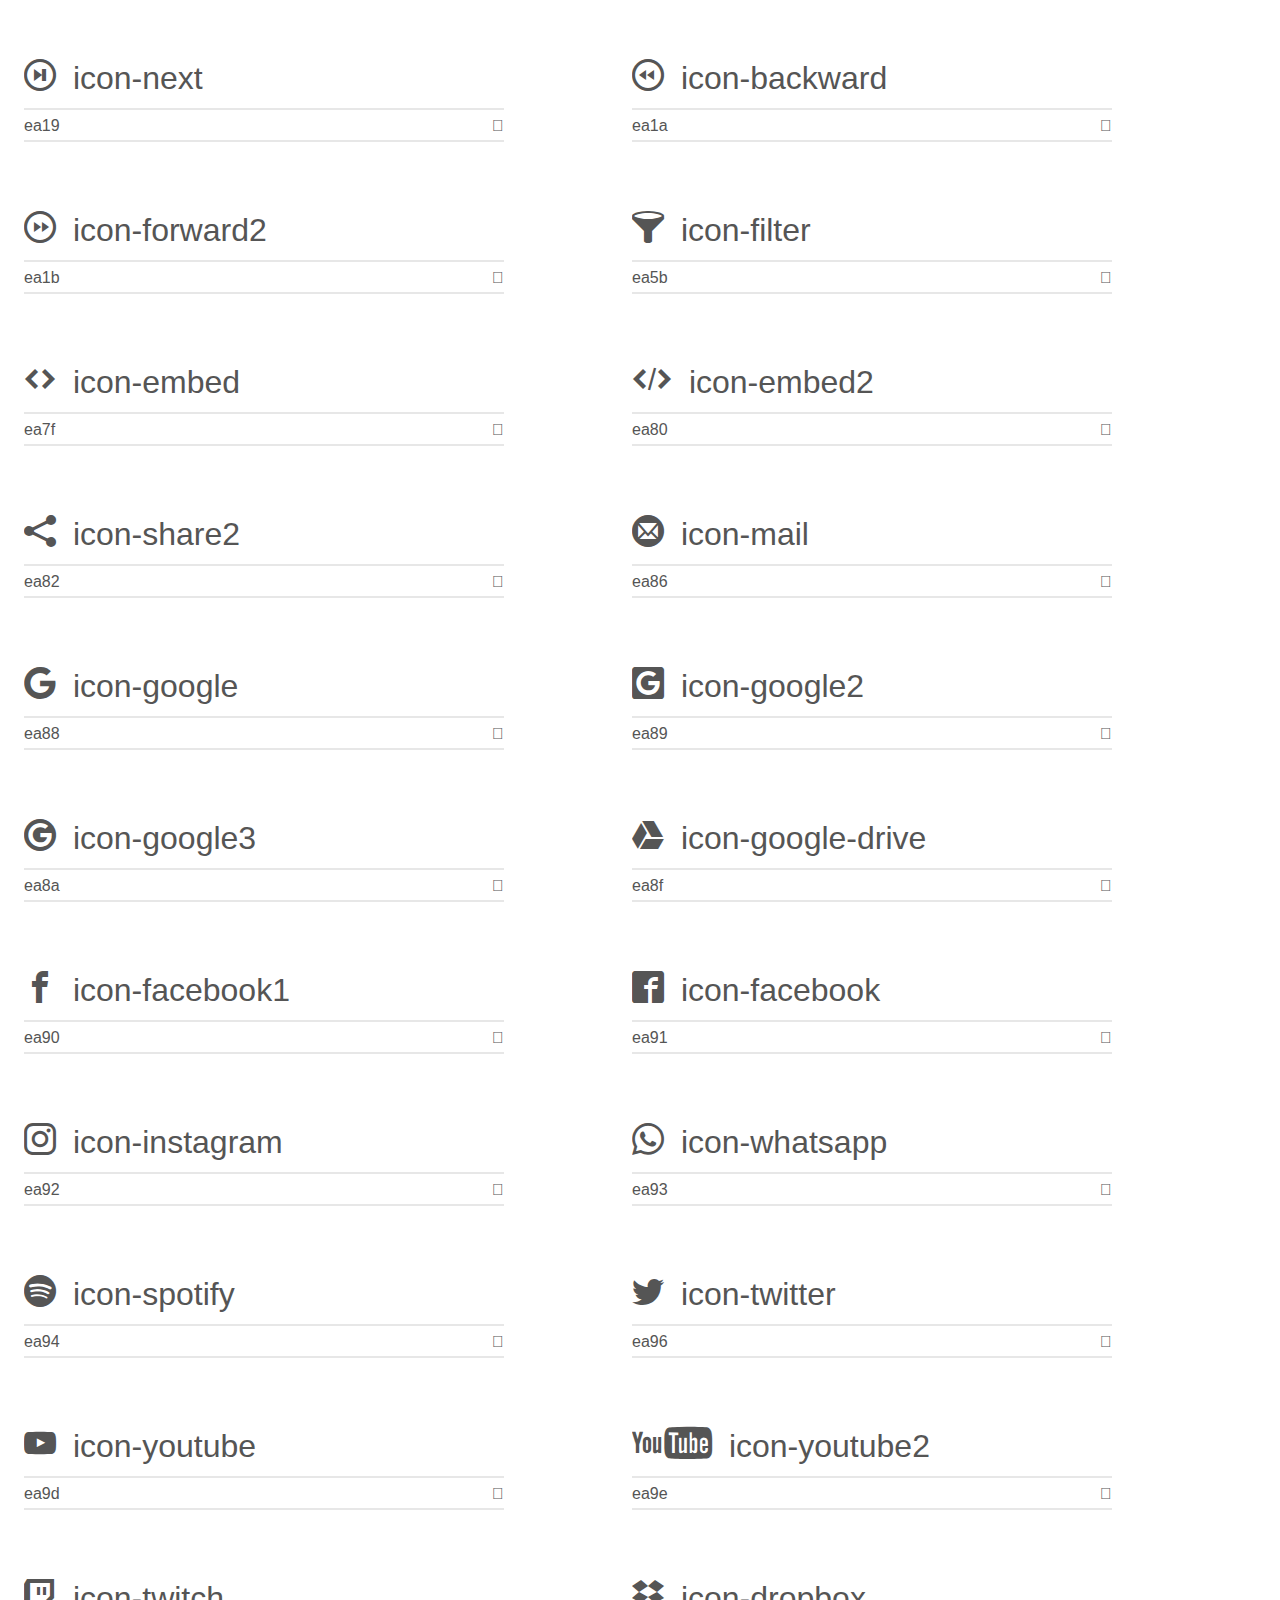
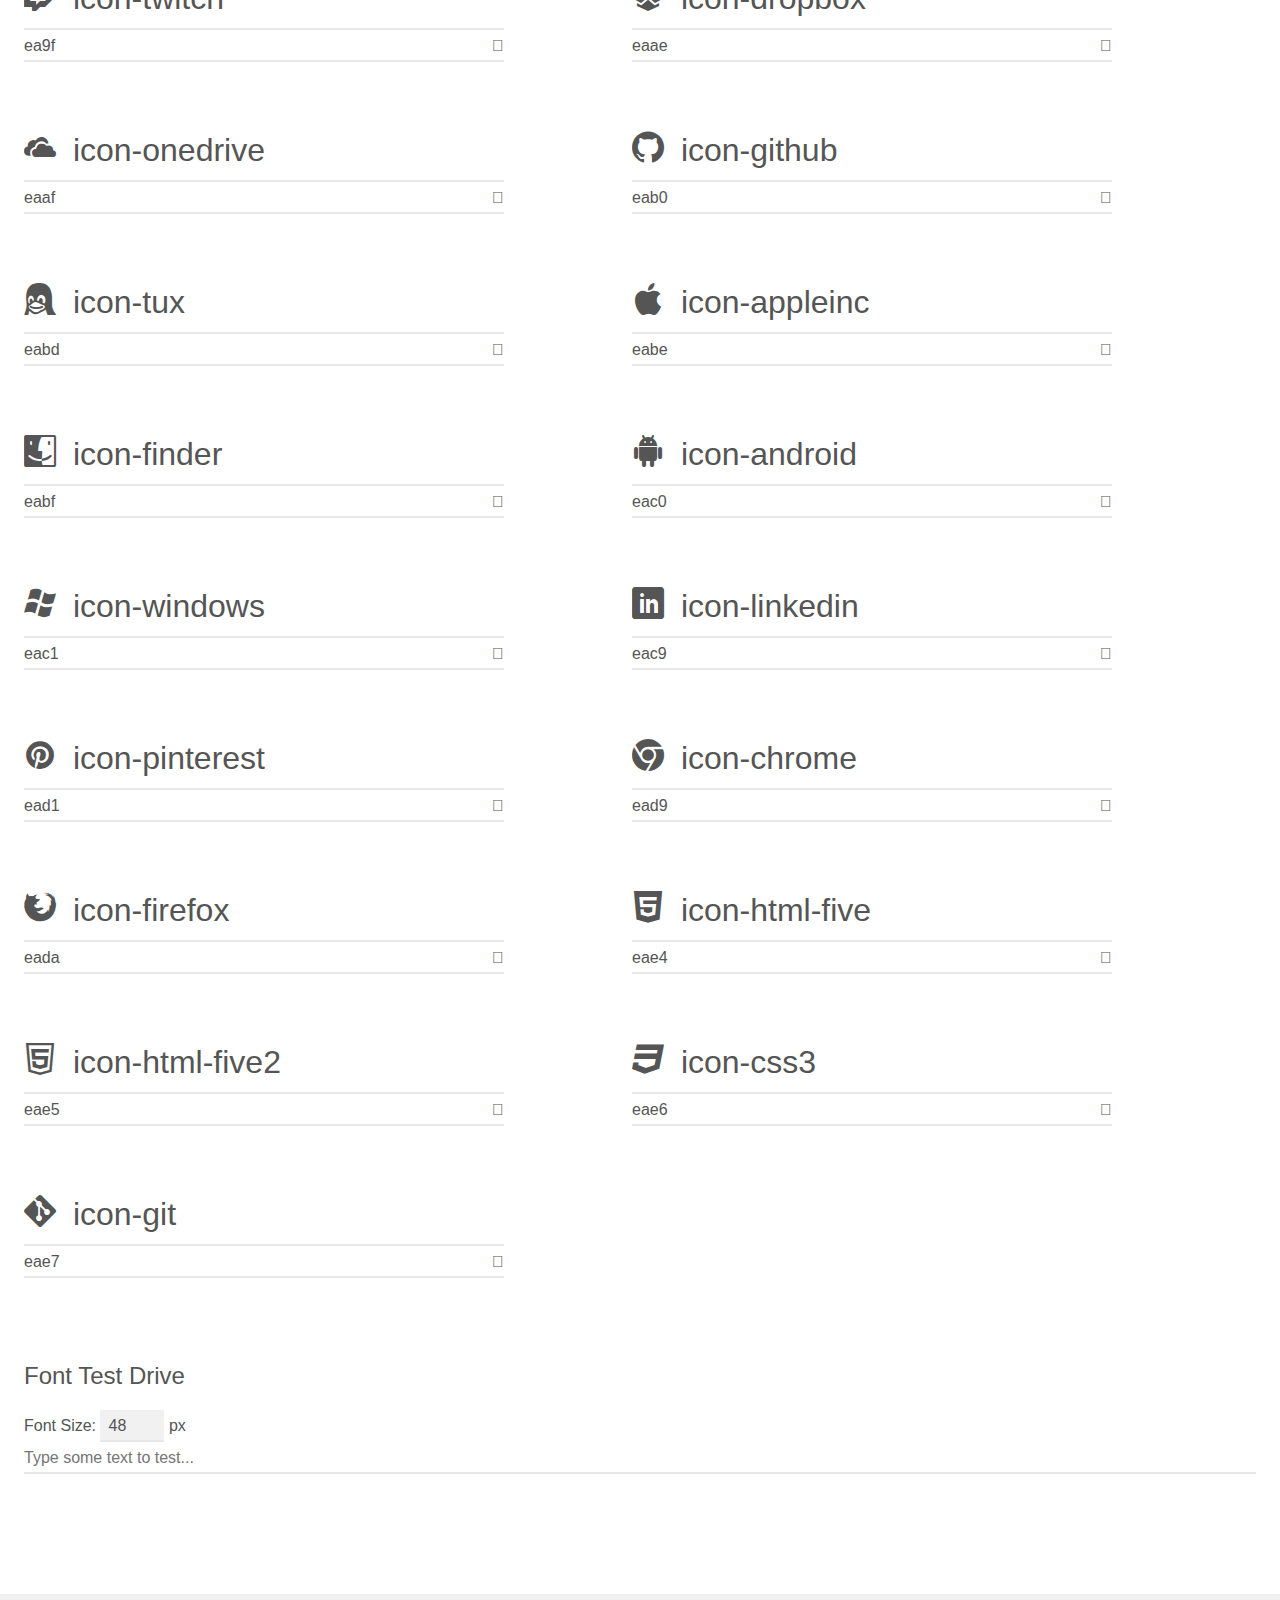
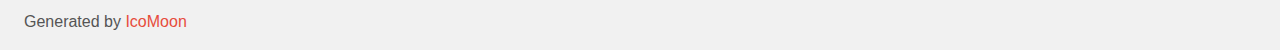
<file: Botones/Redes-sociales/icomoon/demo.html>
<!doctype html>
<html>
<head>
    <meta charset="utf-8">
    <title>IcoMoon Demo</title>
    <meta name="description" content="An Icon Font Generated By IcoMoon.io">
    <meta name="viewport" content="width=device-width, initial-scale=1">
    <link rel="stylesheet" href="demo-files/demo.css">
    <link rel="stylesheet" href="style.css"></head>
<body>
    <div class="bgc1 clearfix">
        <h1 class="mhmm mvm"><span class="fgc1">Font Name:</span> icomoon <small class="fgc1">(Glyphs:&nbsp;141)</small></h1>
    </div>
    <div class="clearfix mhl ptl">
        <h1 class="mvm mtn fgc1">Grid Size: 16</h1>
        <div class="glyph fs1">
            <div class="clearfix bshadow0 pbs">
                <span class="icon-home"></span>
                <span class="mls"> icon-home</span>
            </div>
            <fieldset class="fs0 size1of1 clearfix hidden-false">
                <input type="text" readonly value="e900" class="unit size1of2" />
                <input type="text" maxlength="1" readonly value="&#xe900;" class="unitRight size1of2 talign-right" />
            </fieldset>
            <div class="fs0 bshadow0 clearfix hidden-true">
                <span class="unit pvs fgc1">liga: </span>
                <input type="text" readonly value="home, house" class="liga unitRight" />
            </div>
        </div>
        <div class="glyph fs1">
            <div class="clearfix bshadow0 pbs">
                <span class="icon-eyedropper"></span>
                <span class="mls"> icon-eyedropper</span>
            </div>
            <fieldset class="fs0 size1of1 clearfix hidden-false">
                <input type="text" readonly value="e90a" class="unit size1of2" />
                <input type="text" maxlength="1" readonly value="&#xe90a;" class="unitRight size1of2 talign-right" />
            </fieldset>
            <div class="fs0 bshadow0 clearfix hidden-true">
                <span class="unit pvs fgc1">liga: </span>
                <input type="text" readonly value="eyedropper, color" class="liga unitRight" />
            </div>
        </div>
        <div class="glyph fs1">
            <div class="clearfix bshadow0 pbs">
                <span class="icon-droplet"></span>
                <span class="mls"> icon-droplet</span>
            </div>
            <fieldset class="fs0 size1of1 clearfix hidden-false">
                <input type="text" readonly value="e90b" class="unit size1of2" />
                <input type="text" maxlength="1" readonly value="&#xe90b;" class="unitRight size1of2 talign-right" />
            </fieldset>
            <div class="fs0 bshadow0 clearfix hidden-true">
                <span class="unit pvs fgc1">liga: </span>
                <input type="text" readonly value="droplet, color2" class="liga unitRight" />
            </div>
        </div>
        <div class="glyph fs1">
            <div class="clearfix bshadow0 pbs">
                <span class="icon-paint-format"></span>
                <span class="mls"> icon-paint-format</span>
            </div>
            <fieldset class="fs0 size1of1 clearfix hidden-false">
                <input type="text" readonly value="e90c" class="unit size1of2" />
                <input type="text" maxlength="1" readonly value="&#xe90c;" class="unitRight size1of2 talign-right" />
            </fieldset>
            <div class="fs0 bshadow0 clearfix hidden-true">
                <span class="unit pvs fgc1">liga: </span>
                <input type="text" readonly value="paint-format, format" class="liga unitRight" />
            </div>
        </div>
        <div class="glyph fs1">
            <div class="clearfix bshadow0 pbs">
                <span class="icon-image"></span>
                <span class="mls"> icon-image</span>
            </div>
            <fieldset class="fs0 size1of1 clearfix hidden-false">
                <input type="text" readonly value="e90d" class="unit size1of2" />
                <input type="text" maxlength="1" readonly value="&#xe90d;" class="unitRight size1of2 talign-right" />
            </fieldset>
            <div class="fs0 bshadow0 clearfix hidden-true">
                <span class="unit pvs fgc1">liga: </span>
                <input type="text" readonly value="image, picture" class="liga unitRight" />
            </div>
        </div>
        <div class="glyph fs1">
            <div class="clearfix bshadow0 pbs">
                <span class="icon-images"></span>
                <span class="mls"> icon-images</span>
            </div>
            <fieldset class="fs0 size1of1 clearfix hidden-false">
                <input type="text" readonly value="e90e" class="unit size1of2" />
                <input type="text" maxlength="1" readonly value="&#xe90e;" class="unitRight size1of2 talign-right" />
            </fieldset>
            <div class="fs0 bshadow0 clearfix hidden-true">
                <span class="unit pvs fgc1">liga: </span>
                <input type="text" readonly value="images, pictures" class="liga unitRight" />
            </div>
        </div>
        <div class="glyph fs1">
            <div class="clearfix bshadow0 pbs">
                <span class="icon-camera"></span>
                <span class="mls"> icon-camera</span>
            </div>
            <fieldset class="fs0 size1of1 clearfix hidden-false">
                <input type="text" readonly value="e90f" class="unit size1of2" />
                <input type="text" maxlength="1" readonly value="&#xe90f;" class="unitRight size1of2 talign-right" />
            </fieldset>
            <div class="fs0 bshadow0 clearfix hidden-true">
                <span class="unit pvs fgc1">liga: </span>
                <input type="text" readonly value="camera, photo" class="liga unitRight" />
            </div>
        </div>
        <div class="glyph fs1">
            <div class="clearfix bshadow0 pbs">
                <span class="icon-headphones"></span>
                <span class="mls"> icon-headphones</span>
            </div>
            <fieldset class="fs0 size1of1 clearfix hidden-false">
                <input type="text" readonly value="e910" class="unit size1of2" />
                <input type="text" maxlength="1" readonly value="&#xe910;" class="unitRight size1of2 talign-right" />
            </fieldset>
            <div class="fs0 bshadow0 clearfix hidden-true">
                <span class="unit pvs fgc1">liga: </span>
                <input type="text" readonly value="headphones, headset" class="liga unitRight" />
            </div>
        </div>
        <div class="glyph fs1">
            <div class="clearfix bshadow0 pbs">
                <span class="icon-music"></span>
                <span class="mls"> icon-music</span>
            </div>
            <fieldset class="fs0 size1of1 clearfix hidden-false">
                <input type="text" readonly value="e911" class="unit size1of2" />
                <input type="text" maxlength="1" readonly value="&#xe911;" class="unitRight size1of2 talign-right" />
            </fieldset>
            <div class="fs0 bshadow0 clearfix hidden-true">
                <span class="unit pvs fgc1">liga: </span>
                <input type="text" readonly value="music, song" class="liga unitRight" />
            </div>
        </div>
        <div class="glyph fs1">
            <div class="clearfix bshadow0 pbs">
                <span class="icon-play"></span>
                <span class="mls"> icon-play</span>
            </div>
            <fieldset class="fs0 size1of1 clearfix hidden-false">
                <input type="text" readonly value="e912" class="unit size1of2" />
                <input type="text" maxlength="1" readonly value="&#xe912;" class="unitRight size1of2 talign-right" />
            </fieldset>
            <div class="fs0 bshadow0 clearfix hidden-true">
                <span class="unit pvs fgc1">liga: </span>
                <input type="text" readonly value="play, video" class="liga unitRight" />
            </div>
        </div>
        <div class="glyph fs1">
            <div class="clearfix bshadow0 pbs">
                <span class="icon-film"></span>
                <span class="mls"> icon-film</span>
            </div>
            <fieldset class="fs0 size1of1 clearfix hidden-false">
                <input type="text" readonly value="e913" class="unit size1of2" />
                <input type="text" maxlength="1" readonly value="&#xe913;" class="unitRight size1of2 talign-right" />
            </fieldset>
            <div class="fs0 bshadow0 clearfix hidden-true">
                <span class="unit pvs fgc1">liga: </span>
                <input type="text" readonly value="film, video2" class="liga unitRight" />
            </div>
        </div>
        <div class="glyph fs1">
            <div class="clearfix bshadow0 pbs">
                <span class="icon-connection"></span>
                <span class="mls"> icon-connection</span>
            </div>
            <fieldset class="fs0 size1of1 clearfix hidden-false">
                <input type="text" readonly value="e91b" class="unit size1of2" />
                <input type="text" maxlength="1" readonly value="&#xe91b;" class="unitRight size1of2 talign-right" />
            </fieldset>
            <div class="fs0 bshadow0 clearfix hidden-true">
                <span class="unit pvs fgc1">liga: </span>
                <input type="text" readonly value="connection, wifi" class="liga unitRight" />
            </div>
        </div>
        <div class="glyph fs1">
            <div class="clearfix bshadow0 pbs">
                <span class="icon-feed"></span>
                <span class="mls"> icon-feed</span>
            </div>
            <fieldset class="fs0 size1of1 clearfix hidden-false">
                <input type="text" readonly value="e91d" class="unit size1of2" />
                <input type="text" maxlength="1" readonly value="&#xe91d;" class="unitRight size1of2 talign-right" />
            </fieldset>
            <div class="fs0 bshadow0 clearfix hidden-true">
                <span class="unit pvs fgc1">liga: </span>
                <input type="text" readonly value="feed, wave" class="liga unitRight" />
            </div>
        </div>
        <div class="glyph fs1">
            <div class="clearfix bshadow0 pbs">
                <span class="icon-file-empty"></span>
                <span class="mls"> icon-file-empty</span>
            </div>
            <fieldset class="fs0 size1of1 clearfix hidden-false">
                <input type="text" readonly value="e924" class="unit size1of2" />
                <input type="text" maxlength="1" readonly value="&#xe924;" class="unitRight size1of2 talign-right" />
            </fieldset>
            <div class="fs0 bshadow0 clearfix hidden-true">
                <span class="unit pvs fgc1">liga: </span>
                <input type="text" readonly value="file-empty, file3" class="liga unitRight" />
            </div>
        </div>
        <div class="glyph fs1">
            <div class="clearfix bshadow0 pbs">
                <span class="icon-files-empty"></span>
                <span class="mls"> icon-files-empty</span>
            </div>
            <fieldset class="fs0 size1of1 clearfix hidden-false">
                <input type="text" readonly value="e925" class="unit size1of2" />
                <input type="text" maxlength="1" readonly value="&#xe925;" class="unitRight size1of2 talign-right" />
            </fieldset>
            <div class="fs0 bshadow0 clearfix hidden-true">
                <span class="unit pvs fgc1">liga: </span>
                <input type="text" readonly value="files-empty, files" class="liga unitRight" />
            </div>
        </div>
        <div class="glyph fs1">
            <div class="clearfix bshadow0 pbs">
                <span class="icon-file-picture"></span>
                <span class="mls"> icon-file-picture</span>
            </div>
            <fieldset class="fs0 size1of1 clearfix hidden-false">
                <input type="text" readonly value="e927" class="unit size1of2" />
                <input type="text" maxlength="1" readonly value="&#xe927;" class="unitRight size1of2 talign-right" />
            </fieldset>
            <div class="fs0 bshadow0 clearfix hidden-true">
                <span class="unit pvs fgc1">liga: </span>
                <input type="text" readonly value="file-picture, file5" class="liga unitRight" />
            </div>
        </div>
        <div class="glyph fs1">
            <div class="clearfix bshadow0 pbs">
                <span class="icon-folder"></span>
                <span class="mls"> icon-folder</span>
            </div>
            <fieldset class="fs0 size1of1 clearfix hidden-false">
                <input type="text" readonly value="e92f" class="unit size1of2" />
                <input type="text" maxlength="1" readonly value="&#xe92f;" class="unitRight size1of2 talign-right" />
            </fieldset>
            <div class="fs0 bshadow0 clearfix hidden-true">
                <span class="unit pvs fgc1">liga: </span>
                <input type="text" readonly value="folder, directory" class="liga unitRight" />
            </div>
        </div>
        <div class="glyph fs1">
            <div class="clearfix bshadow0 pbs">
                <span class="icon-folder-open"></span>
                <span class="mls"> icon-folder-open</span>
            </div>
            <fieldset class="fs0 size1of1 clearfix hidden-false">
                <input type="text" readonly value="e930" class="unit size1of2" />
                <input type="text" maxlength="1" readonly value="&#xe930;" class="unitRight size1of2 talign-right" />
            </fieldset>
            <div class="fs0 bshadow0 clearfix hidden-true">
                <span class="unit pvs fgc1">liga: </span>
                <input type="text" readonly value="folder-open, directory2" class="liga unitRight" />
            </div>
        </div>
        <div class="glyph fs1">
            <div class="clearfix bshadow0 pbs">
                <span class="icon-price-tag"></span>
                <span class="mls"> icon-price-tag</span>
            </div>
            <fieldset class="fs0 size1of1 clearfix hidden-false">
                <input type="text" readonly value="e935" class="unit size1of2" />
                <input type="text" maxlength="1" readonly value="&#xe935;" class="unitRight size1of2 talign-right" />
            </fieldset>
            <div class="fs0 bshadow0 clearfix hidden-true">
                <span class="unit pvs fgc1">liga: </span>
                <input type="text" readonly value="price-tag" class="liga unitRight" />
            </div>
        </div>
        <div class="glyph fs1">
            <div class="clearfix bshadow0 pbs">
                <span class="icon-qrcode"></span>
                <span class="mls"> icon-qrcode</span>
            </div>
            <fieldset class="fs0 size1of1 clearfix hidden-false">
                <input type="text" readonly value="e938" class="unit size1of2" />
                <input type="text" maxlength="1" readonly value="&#xe938;" class="unitRight size1of2 talign-right" />
            </fieldset>
            <div class="fs0 bshadow0 clearfix hidden-true">
                <span class="unit pvs fgc1">liga: </span>
                <input type="text" readonly value="qrcode" class="liga unitRight" />
            </div>
        </div>
        <div class="glyph fs1">
            <div class="clearfix bshadow0 pbs">
                <span class="icon-cart"></span>
                <span class="mls"> icon-cart</span>
            </div>
            <fieldset class="fs0 size1of1 clearfix hidden-false">
                <input type="text" readonly value="e93a" class="unit size1of2" />
                <input type="text" maxlength="1" readonly value="&#xe93a;" class="unitRight size1of2 talign-right" />
            </fieldset>
            <div class="fs0 bshadow0 clearfix hidden-true">
                <span class="unit pvs fgc1">liga: </span>
                <input type="text" readonly value="cart, purchase" class="liga unitRight" />
            </div>
        </div>
        <div class="glyph fs1">
            <div class="clearfix bshadow0 pbs">
                <span class="icon-coin-dollar"></span>
                <span class="mls"> icon-coin-dollar</span>
            </div>
            <fieldset class="fs0 size1of1 clearfix hidden-false">
                <input type="text" readonly value="e93b" class="unit size1of2" />
                <input type="text" maxlength="1" readonly value="&#xe93b;" class="unitRight size1of2 talign-right" />
            </fieldset>
            <div class="fs0 bshadow0 clearfix hidden-true">
                <span class="unit pvs fgc1">liga: </span>
                <input type="text" readonly value="coin-dollar, money" class="liga unitRight" />
            </div>
        </div>
        <div class="glyph fs1">
            <div class="clearfix bshadow0 pbs">
                <span class="icon-phone"></span>
                <span class="mls"> icon-phone</span>
            </div>
            <fieldset class="fs0 size1of1 clearfix hidden-false">
                <input type="text" readonly value="e942" class="unit size1of2" />
                <input type="text" maxlength="1" readonly value="&#xe942;" class="unitRight size1of2 talign-right" />
            </fieldset>
            <div class="fs0 bshadow0 clearfix hidden-true">
                <span class="unit pvs fgc1">liga: </span>
                <input type="text" readonly value="phone, telephone" class="liga unitRight" />
            </div>
        </div>
        <div class="glyph fs1">
            <div class="clearfix bshadow0 pbs">
                <span class="icon-address-book"></span>
                <span class="mls"> icon-address-book</span>
            </div>
            <fieldset class="fs0 size1of1 clearfix hidden-false">
                <input type="text" readonly value="e944" class="unit size1of2" />
                <input type="text" maxlength="1" readonly value="&#xe944;" class="unitRight size1of2 talign-right" />
            </fieldset>
            <div class="fs0 bshadow0 clearfix hidden-true">
                <span class="unit pvs fgc1">liga: </span>
                <input type="text" readonly value="address-book, contact" class="liga unitRight" />
            </div>
        </div>
        <div class="glyph fs1">
            <div class="clearfix bshadow0 pbs">
                <span class="icon-location"></span>
                <span class="mls"> icon-location</span>
            </div>
            <fieldset class="fs0 size1of1 clearfix hidden-false">
                <input type="text" readonly value="e947" class="unit size1of2" />
                <input type="text" maxlength="1" readonly value="&#xe947;" class="unitRight size1of2 talign-right" />
            </fieldset>
            <div class="fs0 bshadow0 clearfix hidden-true">
                <span class="unit pvs fgc1">liga: </span>
                <input type="text" readonly value="location, map-marker" class="liga unitRight" />
            </div>
        </div>
        <div class="glyph fs1">
            <div class="clearfix bshadow0 pbs">
                <span class="icon-compass"></span>
                <span class="mls"> icon-compass</span>
            </div>
            <fieldset class="fs0 size1of1 clearfix hidden-false">
                <input type="text" readonly value="e949" class="unit size1of2" />
                <input type="text" maxlength="1" readonly value="&#xe949;" class="unitRight size1of2 talign-right" />
            </fieldset>
            <div class="fs0 bshadow0 clearfix hidden-true">
                <span class="unit pvs fgc1">liga: </span>
                <input type="text" readonly value="compass, direction" class="liga unitRight" />
            </div>
        </div>
        <div class="glyph fs1">
            <div class="clearfix bshadow0 pbs">
                <span class="icon-compass2"></span>
                <span class="mls"> icon-compass2</span>
            </div>
            <fieldset class="fs0 size1of1 clearfix hidden-false">
                <input type="text" readonly value="e94a" class="unit size1of2" />
                <input type="text" maxlength="1" readonly value="&#xe94a;" class="unitRight size1of2 talign-right" />
            </fieldset>
            <div class="fs0 bshadow0 clearfix hidden-true">
                <span class="unit pvs fgc1">liga: </span>
                <input type="text" readonly value="compass2, direction2" class="liga unitRight" />
            </div>
        </div>
        <div class="glyph fs1">
            <div class="clearfix bshadow0 pbs">
                <span class="icon-map"></span>
                <span class="mls"> icon-map</span>
            </div>
            <fieldset class="fs0 size1of1 clearfix hidden-false">
                <input type="text" readonly value="e94b" class="unit size1of2" />
                <input type="text" maxlength="1" readonly value="&#xe94b;" class="unitRight size1of2 talign-right" />
            </fieldset>
            <div class="fs0 bshadow0 clearfix hidden-true">
                <span class="unit pvs fgc1">liga: </span>
                <input type="text" readonly value="map, guide" class="liga unitRight" />
            </div>
        </div>
        <div class="glyph fs1">
            <div class="clearfix bshadow0 pbs">
                <span class="icon-clock"></span>
                <span class="mls"> icon-clock</span>
            </div>
            <fieldset class="fs0 size1of1 clearfix hidden-false">
                <input type="text" readonly value="e94e" class="unit size1of2" />
                <input type="text" maxlength="1" readonly value="&#xe94e;" class="unitRight size1of2 talign-right" />
            </fieldset>
            <div class="fs0 bshadow0 clearfix hidden-true">
                <span class="unit pvs fgc1">liga: </span>
                <input type="text" readonly value="clock, time2" class="liga unitRight" />
            </div>
        </div>
        <div class="glyph fs1">
            <div class="clearfix bshadow0 pbs">
                <span class="icon-box-add"></span>
                <span class="mls"> icon-box-add</span>
            </div>
            <fieldset class="fs0 size1of1 clearfix hidden-false">
                <input type="text" readonly value="e95e" class="unit size1of2" />
                <input type="text" maxlength="1" readonly value="&#xe95e;" class="unitRight size1of2 talign-right" />
            </fieldset>
            <div class="fs0 bshadow0 clearfix hidden-true">
                <span class="unit pvs fgc1">liga: </span>
                <input type="text" readonly value="box-add, box3" class="liga unitRight" />
            </div>
        </div>
        <div class="glyph fs1">
            <div class="clearfix bshadow0 pbs">
                <span class="icon-box-remove"></span>
                <span class="mls"> icon-box-remove</span>
            </div>
            <fieldset class="fs0 size1of1 clearfix hidden-false">
                <input type="text" readonly value="e95f" class="unit size1of2" />
                <input type="text" maxlength="1" readonly value="&#xe95f;" class="unitRight size1of2 talign-right" />
            </fieldset>
            <div class="fs0 bshadow0 clearfix hidden-true">
                <span class="unit pvs fgc1">liga: </span>
                <input type="text" readonly value="box-remove, box4" class="liga unitRight" />
            </div>
        </div>
        <div class="glyph fs1">
            <div class="clearfix bshadow0 pbs">
                <span class="icon-floppy-disk"></span>
                <span class="mls"> icon-floppy-disk</span>
            </div>
            <fieldset class="fs0 size1of1 clearfix hidden-false">
                <input type="text" readonly value="e962" class="unit size1of2" />
                <input type="text" maxlength="1" readonly value="&#xe962;" class="unitRight size1of2 talign-right" />
            </fieldset>
            <div class="fs0 bshadow0 clearfix hidden-true">
                <span class="unit pvs fgc1">liga: </span>
                <input type="text" readonly value="floppy-disk, save2" class="liga unitRight" />
            </div>
        </div>
        <div class="glyph fs1">
            <div class="clearfix bshadow0 pbs">
                <span class="icon-redo2"></span>
                <span class="mls"> icon-redo2</span>
            </div>
            <fieldset class="fs0 size1of1 clearfix hidden-false">
                <input type="text" readonly value="e968" class="unit size1of2" />
                <input type="text" maxlength="1" readonly value="&#xe968;" class="unitRight size1of2 talign-right" />
            </fieldset>
            <div class="fs0 bshadow0 clearfix hidden-true">
                <span class="unit pvs fgc1">liga: </span>
                <input type="text" readonly value="redo2, right" class="liga unitRight" />
            </div>
        </div>
        <div class="glyph fs1">
            <div class="clearfix bshadow0 pbs">
                <span class="icon-reply"></span>
                <span class="mls"> icon-reply</span>
            </div>
            <fieldset class="fs0 size1of1 clearfix hidden-false">
                <input type="text" readonly value="e96a" class="unit size1of2" />
                <input type="text" maxlength="1" readonly value="&#xe96a;" class="unitRight size1of2 talign-right" />
            </fieldset>
            <div class="fs0 bshadow0 clearfix hidden-true">
                <span class="unit pvs fgc1">liga: </span>
                <input type="text" readonly value="reply, left2" class="liga unitRight" />
            </div>
        </div>
        <div class="glyph fs1">
            <div class="clearfix bshadow0 pbs">
                <span class="icon-bubbles2"></span>
                <span class="mls"> icon-bubbles2</span>
            </div>
            <fieldset class="fs0 size1of1 clearfix hidden-false">
                <input type="text" readonly value="e96d" class="unit size1of2" />
                <input type="text" maxlength="1" readonly value="&#xe96d;" class="unitRight size1of2 talign-right" />
            </fieldset>
            <div class="fs0 bshadow0 clearfix hidden-true">
                <span class="unit pvs fgc1">liga: </span>
                <input type="text" readonly value="bubbles2, comments2" class="liga unitRight" />
            </div>
        </div>
        <div class="glyph fs1">
            <div class="clearfix bshadow0 pbs">
                <span class="icon-user"></span>
                <span class="mls"> icon-user</span>
            </div>
            <fieldset class="fs0 size1of1 clearfix hidden-false">
                <input type="text" readonly value="e971" class="unit size1of2" />
                <input type="text" maxlength="1" readonly value="&#xe971;" class="unitRight size1of2 talign-right" />
            </fieldset>
            <div class="fs0 bshadow0 clearfix hidden-true">
                <span class="unit pvs fgc1">liga: </span>
                <input type="text" readonly value="user, profile2" class="liga unitRight" />
            </div>
        </div>
        <div class="glyph fs1">
            <div class="clearfix bshadow0 pbs">
                <span class="icon-user-plus"></span>
                <span class="mls"> icon-user-plus</span>
            </div>
            <fieldset class="fs0 size1of1 clearfix hidden-false">
                <input type="text" readonly value="e973" class="unit size1of2" />
                <input type="text" maxlength="1" readonly value="&#xe973;" class="unitRight size1of2 talign-right" />
            </fieldset>
            <div class="fs0 bshadow0 clearfix hidden-true">
                <span class="unit pvs fgc1">liga: </span>
                <input type="text" readonly value="user-plus, user2" class="liga unitRight" />
            </div>
        </div>
        <div class="glyph fs1">
            <div class="clearfix bshadow0 pbs">
                <span class="icon-user-minus"></span>
                <span class="mls"> icon-user-minus</span>
            </div>
            <fieldset class="fs0 size1of1 clearfix hidden-false">
                <input type="text" readonly value="e974" class="unit size1of2" />
                <input type="text" maxlength="1" readonly value="&#xe974;" class="unitRight size1of2 talign-right" />
            </fieldset>
            <div class="fs0 bshadow0 clearfix hidden-true">
                <span class="unit pvs fgc1">liga: </span>
                <input type="text" readonly value="user-minus, user3" class="liga unitRight" />
            </div>
        </div>
        <div class="glyph fs1">
            <div class="clearfix bshadow0 pbs">
                <span class="icon-user-check"></span>
                <span class="mls"> icon-user-check</span>
            </div>
            <fieldset class="fs0 size1of1 clearfix hidden-false">
                <input type="text" readonly value="e975" class="unit size1of2" />
                <input type="text" maxlength="1" readonly value="&#xe975;" class="unitRight size1of2 talign-right" />
            </fieldset>
            <div class="fs0 bshadow0 clearfix hidden-true">
                <span class="unit pvs fgc1">liga: </span>
                <input type="text" readonly value="user-check, user4" class="liga unitRight" />
            </div>
        </div>
        <div class="glyph fs1">
            <div class="clearfix bshadow0 pbs">
                <span class="icon-spinner11"></span>
                <span class="mls"> icon-spinner11</span>
            </div>
            <fieldset class="fs0 size1of1 clearfix hidden-false">
                <input type="text" readonly value="e984" class="unit size1of2" />
                <input type="text" maxlength="1" readonly value="&#xe984;" class="unitRight size1of2 talign-right" />
            </fieldset>
            <div class="fs0 bshadow0 clearfix hidden-true">
                <span class="unit pvs fgc1">liga: </span>
                <input type="text" readonly value="spinner11, loading12" class="liga unitRight" />
            </div>
        </div>
        <div class="glyph fs1">
            <div class="clearfix bshadow0 pbs">
                <span class="icon-search"></span>
                <span class="mls"> icon-search</span>
            </div>
            <fieldset class="fs0 size1of1 clearfix hidden-false">
                <input type="text" readonly value="e986" class="unit size1of2" />
                <input type="text" maxlength="1" readonly value="&#xe986;" class="unitRight size1of2 talign-right" />
            </fieldset>
            <div class="fs0 bshadow0 clearfix hidden-true">
                <span class="unit pvs fgc1">liga: </span>
                <input type="text" readonly value="search, magnifier" class="liga unitRight" />
            </div>
        </div>
        <div class="glyph fs1">
            <div class="clearfix bshadow0 pbs">
                <span class="icon-zoom-in"></span>
                <span class="mls"> icon-zoom-in</span>
            </div>
            <fieldset class="fs0 size1of1 clearfix hidden-false">
                <input type="text" readonly value="e987" class="unit size1of2" />
                <input type="text" maxlength="1" readonly value="&#xe987;" class="unitRight size1of2 talign-right" />
            </fieldset>
            <div class="fs0 bshadow0 clearfix hidden-true">
                <span class="unit pvs fgc1">liga: </span>
                <input type="text" readonly value="zoom-in, magnifier2" class="liga unitRight" />
            </div>
        </div>
        <div class="glyph fs1">
            <div class="clearfix bshadow0 pbs">
                <span class="icon-zoom-out"></span>
                <span class="mls"> icon-zoom-out</span>
            </div>
            <fieldset class="fs0 size1of1 clearfix hidden-false">
                <input type="text" readonly value="e988" class="unit size1of2" />
                <input type="text" maxlength="1" readonly value="&#xe988;" class="unitRight size1of2 talign-right" />
            </fieldset>
            <div class="fs0 bshadow0 clearfix hidden-true">
                <span class="unit pvs fgc1">liga: </span>
                <input type="text" readonly value="zoom-out, magnifier3" class="liga unitRight" />
            </div>
        </div>
        <div class="glyph fs1">
            <div class="clearfix bshadow0 pbs">
                <span class="icon-enlarge"></span>
                <span class="mls"> icon-enlarge</span>
            </div>
            <fieldset class="fs0 size1of1 clearfix hidden-false">
                <input type="text" readonly value="e989" class="unit size1of2" />
                <input type="text" maxlength="1" readonly value="&#xe989;" class="unitRight size1of2 talign-right" />
            </fieldset>
            <div class="fs0 bshadow0 clearfix hidden-true">
                <span class="unit pvs fgc1">liga: </span>
                <input type="text" readonly value="enlarge, expand" class="liga unitRight" />
            </div>
        </div>
        <div class="glyph fs1">
            <div class="clearfix bshadow0 pbs">
                <span class="icon-shrink"></span>
                <span class="mls"> icon-shrink</span>
            </div>
            <fieldset class="fs0 size1of1 clearfix hidden-false">
                <input type="text" readonly value="e98a" class="unit size1of2" />
                <input type="text" maxlength="1" readonly value="&#xe98a;" class="unitRight size1of2 talign-right" />
            </fieldset>
            <div class="fs0 bshadow0 clearfix hidden-true">
                <span class="unit pvs fgc1">liga: </span>
                <input type="text" readonly value="shrink, collapse" class="liga unitRight" />
            </div>
        </div>
        <div class="glyph fs1">
            <div class="clearfix bshadow0 pbs">
                <span class="icon-enlarge2"></span>
                <span class="mls"> icon-enlarge2</span>
            </div>
            <fieldset class="fs0 size1of1 clearfix hidden-false">
                <input type="text" readonly value="e98b" class="unit size1of2" />
                <input type="text" maxlength="1" readonly value="&#xe98b;" class="unitRight size1of2 talign-right" />
            </fieldset>
            <div class="fs0 bshadow0 clearfix hidden-true">
                <span class="unit pvs fgc1">liga: </span>
                <input type="text" readonly value="enlarge2, expand2" class="liga unitRight" />
            </div>
        </div>
        <div class="glyph fs1">
            <div class="clearfix bshadow0 pbs">
                <span class="icon-key"></span>
                <span class="mls"> icon-key</span>
            </div>
            <fieldset class="fs0 size1of1 clearfix hidden-false">
                <input type="text" readonly value="e98d" class="unit size1of2" />
                <input type="text" maxlength="1" readonly value="&#xe98d;" class="unitRight size1of2 talign-right" />
            </fieldset>
            <div class="fs0 bshadow0 clearfix hidden-true">
                <span class="unit pvs fgc1">liga: </span>
                <input type="text" readonly value="key, password" class="liga unitRight" />
            </div>
        </div>
        <div class="glyph fs1">
            <div class="clearfix bshadow0 pbs">
                <span class="icon-lock"></span>
                <span class="mls"> icon-lock</span>
            </div>
            <fieldset class="fs0 size1of1 clearfix hidden-false">
                <input type="text" readonly value="e98f" class="unit size1of2" />
                <input type="text" maxlength="1" readonly value="&#xe98f;" class="unitRight size1of2 talign-right" />
            </fieldset>
            <div class="fs0 bshadow0 clearfix hidden-true">
                <span class="unit pvs fgc1">liga: </span>
                <input type="text" readonly value="lock, secure" class="liga unitRight" />
            </div>
        </div>
        <div class="glyph fs1">
            <div class="clearfix bshadow0 pbs">
                <span class="icon-unlocked"></span>
                <span class="mls"> icon-unlocked</span>
            </div>
            <fieldset class="fs0 size1of1 clearfix hidden-false">
                <input type="text" readonly value="e990" class="unit size1of2" />
                <input type="text" maxlength="1" readonly value="&#xe990;" class="unitRight size1of2 talign-right" />
            </fieldset>
            <div class="fs0 bshadow0 clearfix hidden-true">
                <span class="unit pvs fgc1">liga: </span>
                <input type="text" readonly value="unlocked, lock-open" class="liga unitRight" />
            </div>
        </div>
        <div class="glyph fs1">
            <div class="clearfix bshadow0 pbs">
                <span class="icon-equalizer"></span>
                <span class="mls"> icon-equalizer</span>
            </div>
            <fieldset class="fs0 size1of1 clearfix hidden-false">
                <input type="text" readonly value="e992" class="unit size1of2" />
                <input type="text" maxlength="1" readonly value="&#xe992;" class="unitRight size1of2 talign-right" />
            </fieldset>
            <div class="fs0 bshadow0 clearfix hidden-true">
                <span class="unit pvs fgc1">liga: </span>
                <input type="text" readonly value="equalizer, sliders" class="liga unitRight" />
            </div>
        </div>
        <div class="glyph fs1">
            <div class="clearfix bshadow0 pbs">
                <span class="icon-equalizer2"></span>
                <span class="mls"> icon-equalizer2</span>
            </div>
            <fieldset class="fs0 size1of1 clearfix hidden-false">
                <input type="text" readonly value="e993" class="unit size1of2" />
                <input type="text" maxlength="1" readonly value="&#xe993;" class="unitRight size1of2 talign-right" />
            </fieldset>
            <div class="fs0 bshadow0 clearfix hidden-true">
                <span class="unit pvs fgc1">liga: </span>
                <input type="text" readonly value="equalizer2, sliders2" class="liga unitRight" />
            </div>
        </div>
        <div class="glyph fs1">
            <div class="clearfix bshadow0 pbs">
                <span class="icon-cog"></span>
                <span class="mls"> icon-cog</span>
            </div>
            <fieldset class="fs0 size1of1 clearfix hidden-false">
                <input type="text" readonly value="e994" class="unit size1of2" />
                <input type="text" maxlength="1" readonly value="&#xe994;" class="unitRight size1of2 talign-right" />
            </fieldset>
            <div class="fs0 bshadow0 clearfix hidden-true">
                <span class="unit pvs fgc1">liga: </span>
                <input type="text" readonly value="cog, gear" class="liga unitRight" />
            </div>
        </div>
        <div class="glyph fs1">
            <div class="clearfix bshadow0 pbs">
                <span class="icon-pie-chart"></span>
                <span class="mls"> icon-pie-chart</span>
            </div>
            <fieldset class="fs0 size1of1 clearfix hidden-false">
                <input type="text" readonly value="e99a" class="unit size1of2" />
                <input type="text" maxlength="1" readonly value="&#xe99a;" class="unitRight size1of2 talign-right" />
            </fieldset>
            <div class="fs0 bshadow0 clearfix hidden-true">
                <span class="unit pvs fgc1">liga: </span>
                <input type="text" readonly value="pie-chart, stats" class="liga unitRight" />
            </div>
        </div>
        <div class="glyph fs1">
            <div class="clearfix bshadow0 pbs">
                <span class="icon-trophy"></span>
                <span class="mls"> icon-trophy</span>
            </div>
            <fieldset class="fs0 size1of1 clearfix hidden-false">
                <input type="text" readonly value="e99e" class="unit size1of2" />
                <input type="text" maxlength="1" readonly value="&#xe99e;" class="unitRight size1of2 talign-right" />
            </fieldset>
            <div class="fs0 bshadow0 clearfix hidden-true">
                <span class="unit pvs fgc1">liga: </span>
                <input type="text" readonly value="trophy, cup" class="liga unitRight" />
            </div>
        </div>
        <div class="glyph fs1">
            <div class="clearfix bshadow0 pbs">
                <span class="icon-gift"></span>
                <span class="mls"> icon-gift</span>
            </div>
            <fieldset class="fs0 size1of1 clearfix hidden-false">
                <input type="text" readonly value="e99f" class="unit size1of2" />
                <input type="text" maxlength="1" readonly value="&#xe99f;" class="unitRight size1of2 talign-right" />
            </fieldset>
            <div class="fs0 bshadow0 clearfix hidden-true">
                <span class="unit pvs fgc1">liga: </span>
                <input type="text" readonly value="gift, present" class="liga unitRight" />
            </div>
        </div>
        <div class="glyph fs1">
            <div class="clearfix bshadow0 pbs">
                <span class="icon-leaf"></span>
                <span class="mls"> icon-leaf</span>
            </div>
            <fieldset class="fs0 size1of1 clearfix hidden-false">
                <input type="text" readonly value="e9a4" class="unit size1of2" />
                <input type="text" maxlength="1" readonly value="&#xe9a4;" class="unitRight size1of2 talign-right" />
            </fieldset>
            <div class="fs0 bshadow0 clearfix hidden-true">
                <span class="unit pvs fgc1">liga: </span>
                <input type="text" readonly value="leaf, nature" class="liga unitRight" />
            </div>
        </div>
        <div class="glyph fs1">
            <div class="clearfix bshadow0 pbs">
                <span class="icon-rocket"></span>
                <span class="mls"> icon-rocket</span>
            </div>
            <fieldset class="fs0 size1of1 clearfix hidden-false">
                <input type="text" readonly value="e9a5" class="unit size1of2" />
                <input type="text" maxlength="1" readonly value="&#xe9a5;" class="unitRight size1of2 talign-right" />
            </fieldset>
            <div class="fs0 bshadow0 clearfix hidden-true">
                <span class="unit pvs fgc1">liga: </span>
                <input type="text" readonly value="rocket, jet" class="liga unitRight" />
            </div>
        </div>
        <div class="glyph fs1">
            <div class="clearfix bshadow0 pbs">
                <span class="icon-fire"></span>
                <span class="mls"> icon-fire</span>
            </div>
            <fieldset class="fs0 size1of1 clearfix hidden-false">
                <input type="text" readonly value="e9a9" class="unit size1of2" />
                <input type="text" maxlength="1" readonly value="&#xe9a9;" class="unitRight size1of2 talign-right" />
            </fieldset>
            <div class="fs0 bshadow0 clearfix hidden-true">
                <span class="unit pvs fgc1">liga: </span>
                <input type="text" readonly value="fire, flame" class="liga unitRight" />
            </div>
        </div>
        <div class="glyph fs1">
            <div class="clearfix bshadow0 pbs">
                <span class="icon-bin"></span>
                <span class="mls"> icon-bin</span>
            </div>
            <fieldset class="fs0 size1of1 clearfix hidden-false">
                <input type="text" readonly value="e9ac" class="unit size1of2" />
                <input type="text" maxlength="1" readonly value="&#xe9ac;" class="unitRight size1of2 talign-right" />
            </fieldset>
            <div class="fs0 bshadow0 clearfix hidden-true">
                <span class="unit pvs fgc1">liga: </span>
                <input type="text" readonly value="bin, trashcan" class="liga unitRight" />
            </div>
        </div>
        <div class="glyph fs1">
            <div class="clearfix bshadow0 pbs">
                <span class="icon-airplane"></span>
                <span class="mls"> icon-airplane</span>
            </div>
            <fieldset class="fs0 size1of1 clearfix hidden-false">
                <input type="text" readonly value="e9af" class="unit size1of2" />
                <input type="text" maxlength="1" readonly value="&#xe9af;" class="unitRight size1of2 talign-right" />
            </fieldset>
            <div class="fs0 bshadow0 clearfix hidden-true">
                <span class="unit pvs fgc1">liga: </span>
                <input type="text" readonly value="airplane, travel" class="liga unitRight" />
            </div>
        </div>
        <div class="glyph fs1">
            <div class="clearfix bshadow0 pbs">
                <span class="icon-power"></span>
                <span class="mls"> icon-power</span>
            </div>
            <fieldset class="fs0 size1of1 clearfix hidden-false">
                <input type="text" readonly value="e9b5" class="unit size1of2" />
                <input type="text" maxlength="1" readonly value="&#xe9b5;" class="unitRight size1of2 talign-right" />
            </fieldset>
            <div class="fs0 bshadow0 clearfix hidden-true">
                <span class="unit pvs fgc1">liga: </span>
                <input type="text" readonly value="power, lightning" class="liga unitRight" />
            </div>
        </div>
        <div class="glyph fs1">
            <div class="clearfix bshadow0 pbs">
                <span class="icon-switch"></span>
                <span class="mls"> icon-switch</span>
            </div>
            <fieldset class="fs0 size1of1 clearfix hidden-false">
                <input type="text" readonly value="e9b6" class="unit size1of2" />
                <input type="text" maxlength="1" readonly value="&#xe9b6;" class="unitRight size1of2 talign-right" />
            </fieldset>
            <div class="fs0 bshadow0 clearfix hidden-true">
                <span class="unit pvs fgc1">liga: </span>
                <input type="text" readonly value="switch" class="liga unitRight" />
            </div>
        </div>
        <div class="glyph fs1">
            <div class="clearfix bshadow0 pbs">
                <span class="icon-clipboard"></span>
                <span class="mls"> icon-clipboard</span>
            </div>
            <fieldset class="fs0 size1of1 clearfix hidden-false">
                <input type="text" readonly value="e9b8" class="unit size1of2" />
                <input type="text" maxlength="1" readonly value="&#xe9b8;" class="unitRight size1of2 talign-right" />
            </fieldset>
            <div class="fs0 bshadow0 clearfix hidden-true">
                <span class="unit pvs fgc1">liga: </span>
                <input type="text" readonly value="clipboard, board" class="liga unitRight" />
            </div>
        </div>
        <div class="glyph fs1">
            <div class="clearfix bshadow0 pbs">
                <span class="icon-tree"></span>
                <span class="mls"> icon-tree</span>
            </div>
            <fieldset class="fs0 size1of1 clearfix hidden-false">
                <input type="text" readonly value="e9bc" class="unit size1of2" />
                <input type="text" maxlength="1" readonly value="&#xe9bc;" class="unitRight size1of2 talign-right" />
            </fieldset>
            <div class="fs0 bshadow0 clearfix hidden-true">
                <span class="unit pvs fgc1">liga: </span>
                <input type="text" readonly value="tree, branches" class="liga unitRight" />
            </div>
        </div>
        <div class="glyph fs1">
            <div class="clearfix bshadow0 pbs">
                <span class="icon-menu"></span>
                <span class="mls"> icon-menu</span>
            </div>
            <fieldset class="fs0 size1of1 clearfix hidden-false">
                <input type="text" readonly value="e9bd" class="unit size1of2" />
                <input type="text" maxlength="1" readonly value="&#xe9bd;" class="unitRight size1of2 talign-right" />
            </fieldset>
            <div class="fs0 bshadow0 clearfix hidden-true">
                <span class="unit pvs fgc1">liga: </span>
                <input type="text" readonly value="menu, list3" class="liga unitRight" />
            </div>
        </div>
        <div class="glyph fs1">
            <div class="clearfix bshadow0 pbs">
                <span class="icon-cloud"></span>
                <span class="mls"> icon-cloud</span>
            </div>
            <fieldset class="fs0 size1of1 clearfix hidden-false">
                <input type="text" readonly value="e9c1" class="unit size1of2" />
                <input type="text" maxlength="1" readonly value="&#xe9c1;" class="unitRight size1of2 talign-right" />
            </fieldset>
            <div class="fs0 bshadow0 clearfix hidden-true">
                <span class="unit pvs fgc1">liga: </span>
                <input type="text" readonly value="cloud, weather" class="liga unitRight" />
            </div>
        </div>
        <div class="glyph fs1">
            <div class="clearfix bshadow0 pbs">
                <span class="icon-cloud-download"></span>
                <span class="mls"> icon-cloud-download</span>
            </div>
            <fieldset class="fs0 size1of1 clearfix hidden-false">
                <input type="text" readonly value="e9c2" class="unit size1of2" />
                <input type="text" maxlength="1" readonly value="&#xe9c2;" class="unitRight size1of2 talign-right" />
            </fieldset>
            <div class="fs0 bshadow0 clearfix hidden-true">
                <span class="unit pvs fgc1">liga: </span>
                <input type="text" readonly value="cloud-download, cloud2" class="liga unitRight" />
            </div>
        </div>
        <div class="glyph fs1">
            <div class="clearfix bshadow0 pbs">
                <span class="icon-cloud-upload"></span>
                <span class="mls"> icon-cloud-upload</span>
            </div>
            <fieldset class="fs0 size1of1 clearfix hidden-false">
                <input type="text" readonly value="e9c3" class="unit size1of2" />
                <input type="text" maxlength="1" readonly value="&#xe9c3;" class="unitRight size1of2 talign-right" />
            </fieldset>
            <div class="fs0 bshadow0 clearfix hidden-true">
                <span class="unit pvs fgc1">liga: </span>
                <input type="text" readonly value="cloud-upload, cloud3" class="liga unitRight" />
            </div>
        </div>
        <div class="glyph fs1">
            <div class="clearfix bshadow0 pbs">
                <span class="icon-cloud-check"></span>
                <span class="mls"> icon-cloud-check</span>
            </div>
            <fieldset class="fs0 size1of1 clearfix hidden-false">
                <input type="text" readonly value="e9c4" class="unit size1of2" />
                <input type="text" maxlength="1" readonly value="&#xe9c4;" class="unitRight size1of2 talign-right" />
            </fieldset>
            <div class="fs0 bshadow0 clearfix hidden-true">
                <span class="unit pvs fgc1">liga: </span>
                <input type="text" readonly value="cloud-check, cloud4" class="liga unitRight" />
            </div>
        </div>
        <div class="glyph fs1">
            <div class="clearfix bshadow0 pbs">
                <span class="icon-sphere"></span>
                <span class="mls"> icon-sphere</span>
            </div>
            <fieldset class="fs0 size1of1 clearfix hidden-false">
                <input type="text" readonly value="e9c9" class="unit size1of2" />
                <input type="text" maxlength="1" readonly value="&#xe9c9;" class="unitRight size1of2 talign-right" />
            </fieldset>
            <div class="fs0 bshadow0 clearfix hidden-true">
                <span class="unit pvs fgc1">liga: </span>
                <input type="text" readonly value="sphere, globe" class="liga unitRight" />
            </div>
        </div>
        <div class="glyph fs1">
            <div class="clearfix bshadow0 pbs">
                <span class="icon-earth"></span>
                <span class="mls"> icon-earth</span>
            </div>
            <fieldset class="fs0 size1of1 clearfix hidden-false">
                <input type="text" readonly value="e9ca" class="unit size1of2" />
                <input type="text" maxlength="1" readonly value="&#xe9ca;" class="unitRight size1of2 talign-right" />
            </fieldset>
            <div class="fs0 bshadow0 clearfix hidden-true">
                <span class="unit pvs fgc1">liga: </span>
                <input type="text" readonly value="earth, globe2" class="liga unitRight" />
            </div>
        </div>
        <div class="glyph fs1">
            <div class="clearfix bshadow0 pbs">
                <span class="icon-link"></span>
                <span class="mls"> icon-link</span>
            </div>
            <fieldset class="fs0 size1of1 clearfix hidden-false">
                <input type="text" readonly value="e9cb" class="unit size1of2" />
                <input type="text" maxlength="1" readonly value="&#xe9cb;" class="unitRight size1of2 talign-right" />
            </fieldset>
            <div class="fs0 bshadow0 clearfix hidden-true">
                <span class="unit pvs fgc1">liga: </span>
                <input type="text" readonly value="link, chain" class="liga unitRight" />
            </div>
        </div>
        <div class="glyph fs1">
            <div class="clearfix bshadow0 pbs">
                <span class="icon-attachment"></span>
                <span class="mls"> icon-attachment</span>
            </div>
            <fieldset class="fs0 size1of1 clearfix hidden-false">
                <input type="text" readonly value="e9cd" class="unit size1of2" />
                <input type="text" maxlength="1" readonly value="&#xe9cd;" class="unitRight size1of2 talign-right" />
            </fieldset>
            <div class="fs0 bshadow0 clearfix hidden-true">
                <span class="unit pvs fgc1">liga: </span>
                <input type="text" readonly value="attachment, paperclip" class="liga unitRight" />
            </div>
        </div>
        <div class="glyph fs1">
            <div class="clearfix bshadow0 pbs">
                <span class="icon-eye"></span>
                <span class="mls"> icon-eye</span>
            </div>
            <fieldset class="fs0 size1of1 clearfix hidden-false">
                <input type="text" readonly value="e9ce" class="unit size1of2" />
                <input type="text" maxlength="1" readonly value="&#xe9ce;" class="unitRight size1of2 talign-right" />
            </fieldset>
            <div class="fs0 bshadow0 clearfix hidden-true">
                <span class="unit pvs fgc1">liga: </span>
                <input type="text" readonly value="eye, views" class="liga unitRight" />
            </div>
        </div>
        <div class="glyph fs1">
            <div class="clearfix bshadow0 pbs">
                <span class="icon-eye-blocked"></span>
                <span class="mls"> icon-eye-blocked</span>
            </div>
            <fieldset class="fs0 size1of1 clearfix hidden-false">
                <input type="text" readonly value="e9d1" class="unit size1of2" />
                <input type="text" maxlength="1" readonly value="&#xe9d1;" class="unitRight size1of2 talign-right" />
            </fieldset>
            <div class="fs0 bshadow0 clearfix hidden-true">
                <span class="unit pvs fgc1">liga: </span>
                <input type="text" readonly value="eye-blocked, views4" class="liga unitRight" />
            </div>
        </div>
        <div class="glyph fs1">
            <div class="clearfix bshadow0 pbs">
                <span class="icon-sun"></span>
                <span class="mls"> icon-sun</span>
            </div>
            <fieldset class="fs0 size1of1 clearfix hidden-false">
                <input type="text" readonly value="e9d4" class="unit size1of2" />
                <input type="text" maxlength="1" readonly value="&#xe9d4;" class="unitRight size1of2 talign-right" />
            </fieldset>
            <div class="fs0 bshadow0 clearfix hidden-true">
                <span class="unit pvs fgc1">liga: </span>
                <input type="text" readonly value="sun, weather2" class="liga unitRight" />
            </div>
        </div>
        <div class="glyph fs1">
            <div class="clearfix bshadow0 pbs">
                <span class="icon-contrast"></span>
                <span class="mls"> icon-contrast</span>
            </div>
            <fieldset class="fs0 size1of1 clearfix hidden-false">
                <input type="text" readonly value="e9d5" class="unit size1of2" />
                <input type="text" maxlength="1" readonly value="&#xe9d5;" class="unitRight size1of2 talign-right" />
            </fieldset>
            <div class="fs0 bshadow0 clearfix hidden-true">
                <span class="unit pvs fgc1">liga: </span>
                <input type="text" readonly value="contrast" class="liga unitRight" />
            </div>
        </div>
        <div class="glyph fs1">
            <div class="clearfix bshadow0 pbs">
                <span class="icon-brightness-contrast"></span>
                <span class="mls"> icon-brightness-contrast</span>
            </div>
            <fieldset class="fs0 size1of1 clearfix hidden-false">
                <input type="text" readonly value="e9d6" class="unit size1of2" />
                <input type="text" maxlength="1" readonly value="&#xe9d6;" class="unitRight size1of2 talign-right" />
            </fieldset>
            <div class="fs0 bshadow0 clearfix hidden-true">
                <span class="unit pvs fgc1">liga: </span>
                <input type="text" readonly value="brightness-contrast" class="liga unitRight" />
            </div>
        </div>
        <div class="glyph fs1">
            <div class="clearfix bshadow0 pbs">
                <span class="icon-star-empty"></span>
                <span class="mls"> icon-star-empty</span>
            </div>
            <fieldset class="fs0 size1of1 clearfix hidden-false">
                <input type="text" readonly value="e9d7" class="unit size1of2" />
                <input type="text" maxlength="1" readonly value="&#xe9d7;" class="unitRight size1of2 talign-right" />
            </fieldset>
            <div class="fs0 bshadow0 clearfix hidden-true">
                <span class="unit pvs fgc1">liga: </span>
                <input type="text" readonly value="star-empty, rate" class="liga unitRight" />
            </div>
        </div>
        <div class="glyph fs1">
            <div class="clearfix bshadow0 pbs">
                <span class="icon-star-half"></span>
                <span class="mls"> icon-star-half</span>
            </div>
            <fieldset class="fs0 size1of1 clearfix hidden-false">
                <input type="text" readonly value="e9d8" class="unit size1of2" />
                <input type="text" maxlength="1" readonly value="&#xe9d8;" class="unitRight size1of2 talign-right" />
            </fieldset>
            <div class="fs0 bshadow0 clearfix hidden-true">
                <span class="unit pvs fgc1">liga: </span>
                <input type="text" readonly value="star-half, rate2" class="liga unitRight" />
            </div>
        </div>
        <div class="glyph fs1">
            <div class="clearfix bshadow0 pbs">
                <span class="icon-star-full"></span>
                <span class="mls"> icon-star-full</span>
            </div>
            <fieldset class="fs0 size1of1 clearfix hidden-false">
                <input type="text" readonly value="e9d9" class="unit size1of2" />
                <input type="text" maxlength="1" readonly value="&#xe9d9;" class="unitRight size1of2 talign-right" />
            </fieldset>
            <div class="fs0 bshadow0 clearfix hidden-true">
                <span class="unit pvs fgc1">liga: </span>
                <input type="text" readonly value="star-full, rate3" class="liga unitRight" />
            </div>
        </div>
        <div class="glyph fs1">
            <div class="clearfix bshadow0 pbs">
                <span class="icon-heart"></span>
                <span class="mls"> icon-heart</span>
            </div>
            <fieldset class="fs0 size1of1 clearfix hidden-false">
                <input type="text" readonly value="e9da" class="unit size1of2" />
                <input type="text" maxlength="1" readonly value="&#xe9da;" class="unitRight size1of2 talign-right" />
            </fieldset>
            <div class="fs0 bshadow0 clearfix hidden-true">
                <span class="unit pvs fgc1">liga: </span>
                <input type="text" readonly value="heart, like" class="liga unitRight" />
            </div>
        </div>
        <div class="glyph fs1">
            <div class="clearfix bshadow0 pbs">
                <span class="icon-heart-broken"></span>
                <span class="mls"> icon-heart-broken</span>
            </div>
            <fieldset class="fs0 size1of1 clearfix hidden-false">
                <input type="text" readonly value="e9db" class="unit size1of2" />
                <input type="text" maxlength="1" readonly value="&#xe9db;" class="unitRight size1of2 talign-right" />
            </fieldset>
            <div class="fs0 bshadow0 clearfix hidden-true">
                <span class="unit pvs fgc1">liga: </span>
                <input type="text" readonly value="heart-broken, heart2" class="liga unitRight" />
            </div>
        </div>
        <div class="glyph fs1">
            <div class="clearfix bshadow0 pbs">
                <span class="icon-man"></span>
                <span class="mls"> icon-man</span>
            </div>
            <fieldset class="fs0 size1of1 clearfix hidden-false">
                <input type="text" readonly value="e9dc" class="unit size1of2" />
                <input type="text" maxlength="1" readonly value="&#xe9dc;" class="unitRight size1of2 talign-right" />
            </fieldset>
            <div class="fs0 bshadow0 clearfix hidden-true">
                <span class="unit pvs fgc1">liga: </span>
                <input type="text" readonly value="man, male" class="liga unitRight" />
            </div>
        </div>
        <div class="glyph fs1">
            <div class="clearfix bshadow0 pbs">
                <span class="icon-woman"></span>
                <span class="mls"> icon-woman</span>
            </div>
            <fieldset class="fs0 size1of1 clearfix hidden-false">
                <input type="text" readonly value="e9dd" class="unit size1of2" />
                <input type="text" maxlength="1" readonly value="&#xe9dd;" class="unitRight size1of2 talign-right" />
            </fieldset>
            <div class="fs0 bshadow0 clearfix hidden-true">
                <span class="unit pvs fgc1">liga: </span>
                <input type="text" readonly value="woman, female" class="liga unitRight" />
            </div>
        </div>
        <div class="glyph fs1">
            <div class="clearfix bshadow0 pbs">
                <span class="icon-man-woman"></span>
                <span class="mls"> icon-man-woman</span>
            </div>
            <fieldset class="fs0 size1of1 clearfix hidden-false">
                <input type="text" readonly value="e9de" class="unit size1of2" />
                <input type="text" maxlength="1" readonly value="&#xe9de;" class="unitRight size1of2 talign-right" />
            </fieldset>
            <div class="fs0 bshadow0 clearfix hidden-true">
                <span class="unit pvs fgc1">liga: </span>
                <input type="text" readonly value="man-woman, toilet" class="liga unitRight" />
            </div>
        </div>
        <div class="glyph fs1">
            <div class="clearfix bshadow0 pbs">
                <span class="icon-smile"></span>
                <span class="mls"> icon-smile</span>
            </div>
            <fieldset class="fs0 size1of1 clearfix hidden-false">
                <input type="text" readonly value="e9e1" class="unit size1of2" />
                <input type="text" maxlength="1" readonly value="&#xe9e1;" class="unitRight size1of2 talign-right" />
            </fieldset>
            <div class="fs0 bshadow0 clearfix hidden-true">
                <span class="unit pvs fgc1">liga: </span>
                <input type="text" readonly value="smile, emoticon3" class="liga unitRight" />
            </div>
        </div>
        <div class="glyph fs1">
            <div class="clearfix bshadow0 pbs">
                <span class="icon-tongue"></span>
                <span class="mls"> icon-tongue</span>
            </div>
            <fieldset class="fs0 size1of1 clearfix hidden-false">
                <input type="text" readonly value="e9e3" class="unit size1of2" />
                <input type="text" maxlength="1" readonly value="&#xe9e3;" class="unitRight size1of2 talign-right" />
            </fieldset>
            <div class="fs0 bshadow0 clearfix hidden-true">
                <span class="unit pvs fgc1">liga: </span>
                <input type="text" readonly value="tongue, emoticon5" class="liga unitRight" />
            </div>
        </div>
        <div class="glyph fs1">
            <div class="clearfix bshadow0 pbs">
                <span class="icon-sad"></span>
                <span class="mls"> icon-sad</span>
            </div>
            <fieldset class="fs0 size1of1 clearfix hidden-false">
                <input type="text" readonly value="e9e5" class="unit size1of2" />
                <input type="text" maxlength="1" readonly value="&#xe9e5;" class="unitRight size1of2 talign-right" />
            </fieldset>
            <div class="fs0 bshadow0 clearfix hidden-true">
                <span class="unit pvs fgc1">liga: </span>
                <input type="text" readonly value="sad, emoticon7" class="liga unitRight" />
            </div>
        </div>
        <div class="glyph fs1">
            <div class="clearfix bshadow0 pbs">
                <span class="icon-grin"></span>
                <span class="mls"> icon-grin</span>
            </div>
            <fieldset class="fs0 size1of1 clearfix hidden-false">
                <input type="text" readonly value="e9e9" class="unit size1of2" />
                <input type="text" maxlength="1" readonly value="&#xe9e9;" class="unitRight size1of2 talign-right" />
            </fieldset>
            <div class="fs0 bshadow0 clearfix hidden-true">
                <span class="unit pvs fgc1">liga: </span>
                <input type="text" readonly value="grin, emoticon11" class="liga unitRight" />
            </div>
        </div>
        <div class="glyph fs1">
            <div class="clearfix bshadow0 pbs">
                <span class="icon-baffled"></span>
                <span class="mls"> icon-baffled</span>
            </div>
            <fieldset class="fs0 size1of1 clearfix hidden-false">
                <input type="text" readonly value="e9f3" class="unit size1of2" />
                <input type="text" maxlength="1" readonly value="&#xe9f3;" class="unitRight size1of2 talign-right" />
            </fieldset>
            <div class="fs0 bshadow0 clearfix hidden-true">
                <span class="unit pvs fgc1">liga: </span>
                <input type="text" readonly value="baffled, emoticon21" class="liga unitRight" />
            </div>
        </div>
        <div class="glyph fs1">
            <div class="clearfix bshadow0 pbs">
                <span class="icon-warning"></span>
                <span class="mls"> icon-warning</span>
            </div>
            <fieldset class="fs0 size1of1 clearfix hidden-false">
                <input type="text" readonly value="ea07" class="unit size1of2" />
                <input type="text" maxlength="1" readonly value="&#xea07;" class="unitRight size1of2 talign-right" />
            </fieldset>
            <div class="fs0 bshadow0 clearfix hidden-true">
                <span class="unit pvs fgc1">liga: </span>
                <input type="text" readonly value="warning, sign" class="liga unitRight" />
            </div>
        </div>
        <div class="glyph fs1">
            <div class="clearfix bshadow0 pbs">
                <span class="icon-plus"></span>
                <span class="mls"> icon-plus</span>
            </div>
            <fieldset class="fs0 size1of1 clearfix hidden-false">
                <input type="text" readonly value="ea0a" class="unit size1of2" />
                <input type="text" maxlength="1" readonly value="&#xea0a;" class="unitRight size1of2 talign-right" />
            </fieldset>
            <div class="fs0 bshadow0 clearfix hidden-true">
                <span class="unit pvs fgc1">liga: </span>
                <input type="text" readonly value="plus, add" class="liga unitRight" />
            </div>
        </div>
        <div class="glyph fs1">
            <div class="clearfix bshadow0 pbs">
                <span class="icon-minus"></span>
                <span class="mls"> icon-minus</span>
            </div>
            <fieldset class="fs0 size1of1 clearfix hidden-false">
                <input type="text" readonly value="ea0b" class="unit size1of2" />
                <input type="text" maxlength="1" readonly value="&#xea0b;" class="unitRight size1of2 talign-right" />
            </fieldset>
            <div class="fs0 bshadow0 clearfix hidden-true">
                <span class="unit pvs fgc1">liga: </span>
                <input type="text" readonly value="minus, subtract" class="liga unitRight" />
            </div>
        </div>
        <div class="glyph fs1">
            <div class="clearfix bshadow0 pbs">
                <span class="icon-info"></span>
                <span class="mls"> icon-info</span>
            </div>
            <fieldset class="fs0 size1of1 clearfix hidden-false">
                <input type="text" readonly value="ea0c" class="unit size1of2" />
                <input type="text" maxlength="1" readonly value="&#xea0c;" class="unitRight size1of2 talign-right" />
            </fieldset>
            <div class="fs0 bshadow0 clearfix hidden-true">
                <span class="unit pvs fgc1">liga: </span>
                <input type="text" readonly value="info, information" class="liga unitRight" />
            </div>
        </div>
        <div class="glyph fs1">
            <div class="clearfix bshadow0 pbs">
                <span class="icon-blocked"></span>
                <span class="mls"> icon-blocked</span>
            </div>
            <fieldset class="fs0 size1of1 clearfix hidden-false">
                <input type="text" readonly value="ea0e" class="unit size1of2" />
                <input type="text" maxlength="1" readonly value="&#xea0e;" class="unitRight size1of2 talign-right" />
            </fieldset>
            <div class="fs0 bshadow0 clearfix hidden-true">
                <span class="unit pvs fgc1">liga: </span>
                <input type="text" readonly value="blocked, forbidden" class="liga unitRight" />
            </div>
        </div>
        <div class="glyph fs1">
            <div class="clearfix bshadow0 pbs">
                <span class="icon-cross"></span>
                <span class="mls"> icon-cross</span>
            </div>
            <fieldset class="fs0 size1of1 clearfix hidden-false">
                <input type="text" readonly value="ea0f" class="unit size1of2" />
                <input type="text" maxlength="1" readonly value="&#xea0f;" class="unitRight size1of2 talign-right" />
            </fieldset>
            <div class="fs0 bshadow0 clearfix hidden-true">
                <span class="unit pvs fgc1">liga: </span>
                <input type="text" readonly value="cross, cancel" class="liga unitRight" />
            </div>
        </div>
        <div class="glyph fs1">
            <div class="clearfix bshadow0 pbs">
                <span class="icon-checkmark"></span>
                <span class="mls"> icon-checkmark</span>
            </div>
            <fieldset class="fs0 size1of1 clearfix hidden-false">
                <input type="text" readonly value="ea10" class="unit size1of2" />
                <input type="text" maxlength="1" readonly value="&#xea10;" class="unitRight size1of2 talign-right" />
            </fieldset>
            <div class="fs0 bshadow0 clearfix hidden-true">
                <span class="unit pvs fgc1">liga: </span>
                <input type="text" readonly value="checkmark, tick" class="liga unitRight" />
            </div>
        </div>
        <div class="glyph fs1">
            <div class="clearfix bshadow0 pbs">
                <span class="icon-enter"></span>
                <span class="mls"> icon-enter</span>
            </div>
            <fieldset class="fs0 size1of1 clearfix hidden-false">
                <input type="text" readonly value="ea13" class="unit size1of2" />
                <input type="text" maxlength="1" readonly value="&#xea13;" class="unitRight size1of2 talign-right" />
            </fieldset>
            <div class="fs0 bshadow0 clearfix hidden-true">
                <span class="unit pvs fgc1">liga: </span>
                <input type="text" readonly value="enter, signin" class="liga unitRight" />
            </div>
        </div>
        <div class="glyph fs1">
            <div class="clearfix bshadow0 pbs">
                <span class="icon-exit"></span>
                <span class="mls"> icon-exit</span>
            </div>
            <fieldset class="fs0 size1of1 clearfix hidden-false">
                <input type="text" readonly value="ea14" class="unit size1of2" />
                <input type="text" maxlength="1" readonly value="&#xea14;" class="unitRight size1of2 talign-right" />
            </fieldset>
            <div class="fs0 bshadow0 clearfix hidden-true">
                <span class="unit pvs fgc1">liga: </span>
                <input type="text" readonly value="exit, signout" class="liga unitRight" />
            </div>
        </div>
        <div class="glyph fs1">
            <div class="clearfix bshadow0 pbs">
                <span class="icon-play2"></span>
                <span class="mls"> icon-play2</span>
            </div>
            <fieldset class="fs0 size1of1 clearfix hidden-false">
                <input type="text" readonly value="ea15" class="unit size1of2" />
                <input type="text" maxlength="1" readonly value="&#xea15;" class="unitRight size1of2 talign-right" />
            </fieldset>
            <div class="fs0 bshadow0 clearfix hidden-true">
                <span class="unit pvs fgc1">liga: </span>
                <input type="text" readonly value="play2, player" class="liga unitRight" />
            </div>
        </div>
        <div class="glyph fs1">
            <div class="clearfix bshadow0 pbs">
                <span class="icon-pause"></span>
                <span class="mls"> icon-pause</span>
            </div>
            <fieldset class="fs0 size1of1 clearfix hidden-false">
                <input type="text" readonly value="ea16" class="unit size1of2" />
                <input type="text" maxlength="1" readonly value="&#xea16;" class="unitRight size1of2 talign-right" />
            </fieldset>
            <div class="fs0 bshadow0 clearfix hidden-true">
                <span class="unit pvs fgc1">liga: </span>
                <input type="text" readonly value="pause, player2" class="liga unitRight" />
            </div>
        </div>
        <div class="glyph fs1">
            <div class="clearfix bshadow0 pbs">
                <span class="icon-stop"></span>
                <span class="mls"> icon-stop</span>
            </div>
            <fieldset class="fs0 size1of1 clearfix hidden-false">
                <input type="text" readonly value="ea17" class="unit size1of2" />
                <input type="text" maxlength="1" readonly value="&#xea17;" class="unitRight size1of2 talign-right" />
            </fieldset>
            <div class="fs0 bshadow0 clearfix hidden-true">
                <span class="unit pvs fgc1">liga: </span>
                <input type="text" readonly value="stop, player3" class="liga unitRight" />
            </div>
        </div>
        <div class="glyph fs1">
            <div class="clearfix bshadow0 pbs">
                <span class="icon-previous"></span>
                <span class="mls"> icon-previous</span>
            </div>
            <fieldset class="fs0 size1of1 clearfix hidden-false">
                <input type="text" readonly value="ea18" class="unit size1of2" />
                <input type="text" maxlength="1" readonly value="&#xea18;" class="unitRight size1of2 talign-right" />
            </fieldset>
            <div class="fs0 bshadow0 clearfix hidden-true">
                <span class="unit pvs fgc1">liga: </span>
                <input type="text" readonly value="previous, player4" class="liga unitRight" />
            </div>
        </div>
        <div class="glyph fs1">
            <div class="clearfix bshadow0 pbs">
                <span class="icon-next"></span>
                <span class="mls"> icon-next</span>
            </div>
            <fieldset class="fs0 size1of1 clearfix hidden-false">
                <input type="text" readonly value="ea19" class="unit size1of2" />
                <input type="text" maxlength="1" readonly value="&#xea19;" class="unitRight size1of2 talign-right" />
            </fieldset>
            <div class="fs0 bshadow0 clearfix hidden-true">
                <span class="unit pvs fgc1">liga: </span>
                <input type="text" readonly value="next, player5" class="liga unitRight" />
            </div>
        </div>
        <div class="glyph fs1">
            <div class="clearfix bshadow0 pbs">
                <span class="icon-backward"></span>
                <span class="mls"> icon-backward</span>
            </div>
            <fieldset class="fs0 size1of1 clearfix hidden-false">
                <input type="text" readonly value="ea1a" class="unit size1of2" />
                <input type="text" maxlength="1" readonly value="&#xea1a;" class="unitRight size1of2 talign-right" />
            </fieldset>
            <div class="fs0 bshadow0 clearfix hidden-true">
                <span class="unit pvs fgc1">liga: </span>
                <input type="text" readonly value="backward, player6" class="liga unitRight" />
            </div>
        </div>
        <div class="glyph fs1">
            <div class="clearfix bshadow0 pbs">
                <span class="icon-forward2"></span>
                <span class="mls"> icon-forward2</span>
            </div>
            <fieldset class="fs0 size1of1 clearfix hidden-false">
                <input type="text" readonly value="ea1b" class="unit size1of2" />
                <input type="text" maxlength="1" readonly value="&#xea1b;" class="unitRight size1of2 talign-right" />
            </fieldset>
            <div class="fs0 bshadow0 clearfix hidden-true">
                <span class="unit pvs fgc1">liga: </span>
                <input type="text" readonly value="forward2, player7" class="liga unitRight" />
            </div>
        </div>
        <div class="glyph fs1">
            <div class="clearfix bshadow0 pbs">
                <span class="icon-filter"></span>
                <span class="mls"> icon-filter</span>
            </div>
            <fieldset class="fs0 size1of1 clearfix hidden-false">
                <input type="text" readonly value="ea5b" class="unit size1of2" />
                <input type="text" maxlength="1" readonly value="&#xea5b;" class="unitRight size1of2 talign-right" />
            </fieldset>
            <div class="fs0 bshadow0 clearfix hidden-true">
                <span class="unit pvs fgc1">liga: </span>
                <input type="text" readonly value="filter, funnel" class="liga unitRight" />
            </div>
        </div>
        <div class="glyph fs1">
            <div class="clearfix bshadow0 pbs">
                <span class="icon-embed"></span>
                <span class="mls"> icon-embed</span>
            </div>
            <fieldset class="fs0 size1of1 clearfix hidden-false">
                <input type="text" readonly value="ea7f" class="unit size1of2" />
                <input type="text" maxlength="1" readonly value="&#xea7f;" class="unitRight size1of2 talign-right" />
            </fieldset>
            <div class="fs0 bshadow0 clearfix hidden-true">
                <span class="unit pvs fgc1">liga: </span>
                <input type="text" readonly value="embed, code" class="liga unitRight" />
            </div>
        </div>
        <div class="glyph fs1">
            <div class="clearfix bshadow0 pbs">
                <span class="icon-embed2"></span>
                <span class="mls"> icon-embed2</span>
            </div>
            <fieldset class="fs0 size1of1 clearfix hidden-false">
                <input type="text" readonly value="ea80" class="unit size1of2" />
                <input type="text" maxlength="1" readonly value="&#xea80;" class="unitRight size1of2 talign-right" />
            </fieldset>
            <div class="fs0 bshadow0 clearfix hidden-true">
                <span class="unit pvs fgc1">liga: </span>
                <input type="text" readonly value="embed2, code2" class="liga unitRight" />
            </div>
        </div>
        <div class="glyph fs1">
            <div class="clearfix bshadow0 pbs">
                <span class="icon-share2"></span>
                <span class="mls"> icon-share2</span>
            </div>
            <fieldset class="fs0 size1of1 clearfix hidden-false">
                <input type="text" readonly value="ea82" class="unit size1of2" />
                <input type="text" maxlength="1" readonly value="&#xea82;" class="unitRight size1of2 talign-right" />
            </fieldset>
            <div class="fs0 bshadow0 clearfix hidden-true">
                <span class="unit pvs fgc1">liga: </span>
                <input type="text" readonly value="share2, social" class="liga unitRight" />
            </div>
        </div>
        <div class="glyph fs1">
            <div class="clearfix bshadow0 pbs">
                <span class="icon-mail"></span>
                <span class="mls"> icon-mail</span>
            </div>
            <fieldset class="fs0 size1of1 clearfix hidden-false">
                <input type="text" readonly value="ea86" class="unit size1of2" />
                <input type="text" maxlength="1" readonly value="&#xea86;" class="unitRight size1of2 talign-right" />
            </fieldset>
            <div class="fs0 bshadow0 clearfix hidden-true">
                <span class="unit pvs fgc1">liga: </span>
                <input type="text" readonly value="mail5, contact5" class="liga unitRight" />
            </div>
        </div>
        <div class="glyph fs1">
            <div class="clearfix bshadow0 pbs">
                <span class="icon-google"></span>
                <span class="mls"> icon-google</span>
            </div>
            <fieldset class="fs0 size1of1 clearfix hidden-false">
                <input type="text" readonly value="ea88" class="unit size1of2" />
                <input type="text" maxlength="1" readonly value="&#xea88;" class="unitRight size1of2 talign-right" />
            </fieldset>
            <div class="fs0 bshadow0 clearfix hidden-true">
                <span class="unit pvs fgc1">liga: </span>
                <input type="text" readonly value="google, brand2" class="liga unitRight" />
            </div>
        </div>
        <div class="glyph fs1">
            <div class="clearfix bshadow0 pbs">
                <span class="icon-google2"></span>
                <span class="mls"> icon-google2</span>
            </div>
            <fieldset class="fs0 size1of1 clearfix hidden-false">
                <input type="text" readonly value="ea89" class="unit size1of2" />
                <input type="text" maxlength="1" readonly value="&#xea89;" class="unitRight size1of2 talign-right" />
            </fieldset>
            <div class="fs0 bshadow0 clearfix hidden-true">
                <span class="unit pvs fgc1">liga: </span>
                <input type="text" readonly value="google2, brand3" class="liga unitRight" />
            </div>
        </div>
        <div class="glyph fs1">
            <div class="clearfix bshadow0 pbs">
                <span class="icon-google3"></span>
                <span class="mls"> icon-google3</span>
            </div>
            <fieldset class="fs0 size1of1 clearfix hidden-false">
                <input type="text" readonly value="ea8a" class="unit size1of2" />
                <input type="text" maxlength="1" readonly value="&#xea8a;" class="unitRight size1of2 talign-right" />
            </fieldset>
            <div class="fs0 bshadow0 clearfix hidden-true">
                <span class="unit pvs fgc1">liga: </span>
                <input type="text" readonly value="google3, brand4" class="liga unitRight" />
            </div>
        </div>
        <div class="glyph fs1">
            <div class="clearfix bshadow0 pbs">
                <span class="icon-google-drive"></span>
                <span class="mls"> icon-google-drive</span>
            </div>
            <fieldset class="fs0 size1of1 clearfix hidden-false">
                <input type="text" readonly value="ea8f" class="unit size1of2" />
                <input type="text" maxlength="1" readonly value="&#xea8f;" class="unitRight size1of2 talign-right" />
            </fieldset>
            <div class="fs0 bshadow0 clearfix hidden-true">
                <span class="unit pvs fgc1">liga: </span>
                <input type="text" readonly value="google-drive, brand9" class="liga unitRight" />
            </div>
        </div>
        <div class="glyph fs1">
            <div class="clearfix bshadow0 pbs">
                <span class="icon-facebook1"></span>
                <span class="mls"> icon-facebook1</span>
            </div>
            <fieldset class="fs0 size1of1 clearfix hidden-false">
                <input type="text" readonly value="ea90" class="unit size1of2" />
                <input type="text" maxlength="1" readonly value="&#xea90;" class="unitRight size1of2 talign-right" />
            </fieldset>
            <div class="fs0 bshadow0 clearfix hidden-true">
                <span class="unit pvs fgc1">liga: </span>
                <input type="text" readonly value="facebook, brand10" class="liga unitRight" />
            </div>
        </div>
        <div class="glyph fs1">
            <div class="clearfix bshadow0 pbs">
                <span class="icon-facebook"></span>
                <span class="mls"> icon-facebook</span>
            </div>
            <fieldset class="fs0 size1of1 clearfix hidden-false">
                <input type="text" readonly value="ea91" class="unit size1of2" />
                <input type="text" maxlength="1" readonly value="&#xea91;" class="unitRight size1of2 talign-right" />
            </fieldset>
            <div class="fs0 bshadow0 clearfix hidden-true">
                <span class="unit pvs fgc1">liga: </span>
                <input type="text" readonly value="facebook2, brand11" class="liga unitRight" />
            </div>
        </div>
        <div class="glyph fs1">
            <div class="clearfix bshadow0 pbs">
                <span class="icon-instagram"></span>
                <span class="mls"> icon-instagram</span>
            </div>
            <fieldset class="fs0 size1of1 clearfix hidden-false">
                <input type="text" readonly value="ea92" class="unit size1of2" />
                <input type="text" maxlength="1" readonly value="&#xea92;" class="unitRight size1of2 talign-right" />
            </fieldset>
            <div class="fs0 bshadow0 clearfix hidden-true">
                <span class="unit pvs fgc1">liga: </span>
                <input type="text" readonly value="instagram, brand12" class="liga unitRight" />
            </div>
        </div>
        <div class="glyph fs1">
            <div class="clearfix bshadow0 pbs">
                <span class="icon-whatsapp"></span>
                <span class="mls"> icon-whatsapp</span>
            </div>
            <fieldset class="fs0 size1of1 clearfix hidden-false">
                <input type="text" readonly value="ea93" class="unit size1of2" />
                <input type="text" maxlength="1" readonly value="&#xea93;" class="unitRight size1of2 talign-right" />
            </fieldset>
            <div class="fs0 bshadow0 clearfix hidden-true">
                <span class="unit pvs fgc1">liga: </span>
                <input type="text" readonly value="whatsapp, brand13" class="liga unitRight" />
            </div>
        </div>
        <div class="glyph fs1">
            <div class="clearfix bshadow0 pbs">
                <span class="icon-spotify"></span>
                <span class="mls"> icon-spotify</span>
            </div>
            <fieldset class="fs0 size1of1 clearfix hidden-false">
                <input type="text" readonly value="ea94" class="unit size1of2" />
                <input type="text" maxlength="1" readonly value="&#xea94;" class="unitRight size1of2 talign-right" />
            </fieldset>
            <div class="fs0 bshadow0 clearfix hidden-true">
                <span class="unit pvs fgc1">liga: </span>
                <input type="text" readonly value="spotify, brand14" class="liga unitRight" />
            </div>
        </div>
        <div class="glyph fs1">
            <div class="clearfix bshadow0 pbs">
                <span class="icon-twitter"></span>
                <span class="mls"> icon-twitter</span>
            </div>
            <fieldset class="fs0 size1of1 clearfix hidden-false">
                <input type="text" readonly value="ea96" class="unit size1of2" />
                <input type="text" maxlength="1" readonly value="&#xea96;" class="unitRight size1of2 talign-right" />
            </fieldset>
            <div class="fs0 bshadow0 clearfix hidden-true">
                <span class="unit pvs fgc1">liga: </span>
                <input type="text" readonly value="twitter, brand16" class="liga unitRight" />
            </div>
        </div>
        <div class="glyph fs1">
            <div class="clearfix bshadow0 pbs">
                <span class="icon-youtube"></span>
                <span class="mls"> icon-youtube</span>
            </div>
            <fieldset class="fs0 size1of1 clearfix hidden-false">
                <input type="text" readonly value="ea9d" class="unit size1of2" />
                <input type="text" maxlength="1" readonly value="&#xea9d;" class="unitRight size1of2 talign-right" />
            </fieldset>
            <div class="fs0 bshadow0 clearfix hidden-true">
                <span class="unit pvs fgc1">liga: </span>
                <input type="text" readonly value="youtube, brand21" class="liga unitRight" />
            </div>
        </div>
        <div class="glyph fs1">
            <div class="clearfix bshadow0 pbs">
                <span class="icon-youtube2"></span>
                <span class="mls"> icon-youtube2</span>
            </div>
            <fieldset class="fs0 size1of1 clearfix hidden-false">
                <input type="text" readonly value="ea9e" class="unit size1of2" />
                <input type="text" maxlength="1" readonly value="&#xea9e;" class="unitRight size1of2 talign-right" />
            </fieldset>
            <div class="fs0 bshadow0 clearfix hidden-true">
                <span class="unit pvs fgc1">liga: </span>
                <input type="text" readonly value="youtube2, brand22" class="liga unitRight" />
            </div>
        </div>
        <div class="glyph fs1">
            <div class="clearfix bshadow0 pbs">
                <span class="icon-twitch"></span>
                <span class="mls"> icon-twitch</span>
            </div>
            <fieldset class="fs0 size1of1 clearfix hidden-false">
                <input type="text" readonly value="ea9f" class="unit size1of2" />
                <input type="text" maxlength="1" readonly value="&#xea9f;" class="unitRight size1of2 talign-right" />
            </fieldset>
            <div class="fs0 bshadow0 clearfix hidden-true">
                <span class="unit pvs fgc1">liga: </span>
                <input type="text" readonly value="twitch, brand23" class="liga unitRight" />
            </div>
        </div>
        <div class="glyph fs1">
            <div class="clearfix bshadow0 pbs">
                <span class="icon-dropbox"></span>
                <span class="mls"> icon-dropbox</span>
            </div>
            <fieldset class="fs0 size1of1 clearfix hidden-false">
                <input type="text" readonly value="eaae" class="unit size1of2" />
                <input type="text" maxlength="1" readonly value="&#xeaae;" class="unitRight size1of2 talign-right" />
            </fieldset>
            <div class="fs0 bshadow0 clearfix hidden-true">
                <span class="unit pvs fgc1">liga: </span>
                <input type="text" readonly value="dropbox, brand38" class="liga unitRight" />
            </div>
        </div>
        <div class="glyph fs1">
            <div class="clearfix bshadow0 pbs">
                <span class="icon-onedrive"></span>
                <span class="mls"> icon-onedrive</span>
            </div>
            <fieldset class="fs0 size1of1 clearfix hidden-false">
                <input type="text" readonly value="eaaf" class="unit size1of2" />
                <input type="text" maxlength="1" readonly value="&#xeaaf;" class="unitRight size1of2 talign-right" />
            </fieldset>
            <div class="fs0 bshadow0 clearfix hidden-true">
                <span class="unit pvs fgc1">liga: </span>
                <input type="text" readonly value="onedrive, brand39" class="liga unitRight" />
            </div>
        </div>
        <div class="glyph fs1">
            <div class="clearfix bshadow0 pbs">
                <span class="icon-github"></span>
                <span class="mls"> icon-github</span>
            </div>
            <fieldset class="fs0 size1of1 clearfix hidden-false">
                <input type="text" readonly value="eab0" class="unit size1of2" />
                <input type="text" maxlength="1" readonly value="&#xeab0;" class="unitRight size1of2 talign-right" />
            </fieldset>
            <div class="fs0 bshadow0 clearfix hidden-true">
                <span class="unit pvs fgc1">liga: </span>
                <input type="text" readonly value="github, brand40" class="liga unitRight" />
            </div>
        </div>
        <div class="glyph fs1">
            <div class="clearfix bshadow0 pbs">
                <span class="icon-tux"></span>
                <span class="mls"> icon-tux</span>
            </div>
            <fieldset class="fs0 size1of1 clearfix hidden-false">
                <input type="text" readonly value="eabd" class="unit size1of2" />
                <input type="text" maxlength="1" readonly value="&#xeabd;" class="unitRight size1of2 talign-right" />
            </fieldset>
            <div class="fs0 bshadow0 clearfix hidden-true">
                <span class="unit pvs fgc1">liga: </span>
                <input type="text" readonly value="tux, brand52" class="liga unitRight" />
            </div>
        </div>
        <div class="glyph fs1">
            <div class="clearfix bshadow0 pbs">
                <span class="icon-appleinc"></span>
                <span class="mls"> icon-appleinc</span>
            </div>
            <fieldset class="fs0 size1of1 clearfix hidden-false">
                <input type="text" readonly value="eabe" class="unit size1of2" />
                <input type="text" maxlength="1" readonly value="&#xeabe;" class="unitRight size1of2 talign-right" />
            </fieldset>
            <div class="fs0 bshadow0 clearfix hidden-true">
                <span class="unit pvs fgc1">liga: </span>
                <input type="text" readonly value="apple, brand53" class="liga unitRight" />
            </div>
        </div>
        <div class="glyph fs1">
            <div class="clearfix bshadow0 pbs">
                <span class="icon-finder"></span>
                <span class="mls"> icon-finder</span>
            </div>
            <fieldset class="fs0 size1of1 clearfix hidden-false">
                <input type="text" readonly value="eabf" class="unit size1of2" />
                <input type="text" maxlength="1" readonly value="&#xeabf;" class="unitRight size1of2 talign-right" />
            </fieldset>
            <div class="fs0 bshadow0 clearfix hidden-true">
                <span class="unit pvs fgc1">liga: </span>
                <input type="text" readonly value="finder, brand54" class="liga unitRight" />
            </div>
        </div>
        <div class="glyph fs1">
            <div class="clearfix bshadow0 pbs">
                <span class="icon-android"></span>
                <span class="mls"> icon-android</span>
            </div>
            <fieldset class="fs0 size1of1 clearfix hidden-false">
                <input type="text" readonly value="eac0" class="unit size1of2" />
                <input type="text" maxlength="1" readonly value="&#xeac0;" class="unitRight size1of2 talign-right" />
            </fieldset>
            <div class="fs0 bshadow0 clearfix hidden-true">
                <span class="unit pvs fgc1">liga: </span>
                <input type="text" readonly value="android, brand55" class="liga unitRight" />
            </div>
        </div>
        <div class="glyph fs1">
            <div class="clearfix bshadow0 pbs">
                <span class="icon-windows"></span>
                <span class="mls"> icon-windows</span>
            </div>
            <fieldset class="fs0 size1of1 clearfix hidden-false">
                <input type="text" readonly value="eac1" class="unit size1of2" />
                <input type="text" maxlength="1" readonly value="&#xeac1;" class="unitRight size1of2 talign-right" />
            </fieldset>
            <div class="fs0 bshadow0 clearfix hidden-true">
                <span class="unit pvs fgc1">liga: </span>
                <input type="text" readonly value="windows, brand56" class="liga unitRight" />
            </div>
        </div>
        <div class="glyph fs1">
            <div class="clearfix bshadow0 pbs">
                <span class="icon-linkedin"></span>
                <span class="mls"> icon-linkedin</span>
            </div>
            <fieldset class="fs0 size1of1 clearfix hidden-false">
                <input type="text" readonly value="eac9" class="unit size1of2" />
                <input type="text" maxlength="1" readonly value="&#xeac9;" class="unitRight size1of2 talign-right" />
            </fieldset>
            <div class="fs0 bshadow0 clearfix hidden-true">
                <span class="unit pvs fgc1">liga: </span>
                <input type="text" readonly value="linkedin, brand64" class="liga unitRight" />
            </div>
        </div>
        <div class="glyph fs1">
            <div class="clearfix bshadow0 pbs">
                <span class="icon-pinterest"></span>
                <span class="mls"> icon-pinterest</span>
            </div>
            <fieldset class="fs0 size1of1 clearfix hidden-false">
                <input type="text" readonly value="ead1" class="unit size1of2" />
                <input type="text" maxlength="1" readonly value="&#xead1;" class="unitRight size1of2 talign-right" />
            </fieldset>
            <div class="fs0 bshadow0 clearfix hidden-true">
                <span class="unit pvs fgc1">liga: </span>
                <input type="text" readonly value="pinterest, brand72" class="liga unitRight" />
            </div>
        </div>
        <div class="glyph fs1">
            <div class="clearfix bshadow0 pbs">
                <span class="icon-chrome"></span>
                <span class="mls"> icon-chrome</span>
            </div>
            <fieldset class="fs0 size1of1 clearfix hidden-false">
                <input type="text" readonly value="ead9" class="unit size1of2" />
                <input type="text" maxlength="1" readonly value="&#xead9;" class="unitRight size1of2 talign-right" />
            </fieldset>
            <div class="fs0 bshadow0 clearfix hidden-true">
                <span class="unit pvs fgc1">liga: </span>
                <input type="text" readonly value="chrome, browser" class="liga unitRight" />
            </div>
        </div>
        <div class="glyph fs1">
            <div class="clearfix bshadow0 pbs">
                <span class="icon-firefox"></span>
                <span class="mls"> icon-firefox</span>
            </div>
            <fieldset class="fs0 size1of1 clearfix hidden-false">
                <input type="text" readonly value="eada" class="unit size1of2" />
                <input type="text" maxlength="1" readonly value="&#xeada;" class="unitRight size1of2 talign-right" />
            </fieldset>
            <div class="fs0 bshadow0 clearfix hidden-true">
                <span class="unit pvs fgc1">liga: </span>
                <input type="text" readonly value="firefox, browser2" class="liga unitRight" />
            </div>
        </div>
        <div class="glyph fs1">
            <div class="clearfix bshadow0 pbs">
                <span class="icon-html-five"></span>
                <span class="mls"> icon-html-five</span>
            </div>
            <fieldset class="fs0 size1of1 clearfix hidden-false">
                <input type="text" readonly value="eae4" class="unit size1of2" />
                <input type="text" maxlength="1" readonly value="&#xeae4;" class="unitRight size1of2 talign-right" />
            </fieldset>
            <div class="fs0 bshadow0 clearfix hidden-true">
                <span class="unit pvs fgc1">liga: </span>
                <input type="text" readonly value="html-five, w3c" class="liga unitRight" />
            </div>
        </div>
        <div class="glyph fs1">
            <div class="clearfix bshadow0 pbs">
                <span class="icon-html-five2"></span>
                <span class="mls"> icon-html-five2</span>
            </div>
            <fieldset class="fs0 size1of1 clearfix hidden-false">
                <input type="text" readonly value="eae5" class="unit size1of2" />
                <input type="text" maxlength="1" readonly value="&#xeae5;" class="unitRight size1of2 talign-right" />
            </fieldset>
            <div class="fs0 bshadow0 clearfix hidden-true">
                <span class="unit pvs fgc1">liga: </span>
                <input type="text" readonly value="html-five2, w3c2" class="liga unitRight" />
            </div>
        </div>
        <div class="glyph fs1">
            <div class="clearfix bshadow0 pbs">
                <span class="icon-css3"></span>
                <span class="mls"> icon-css3</span>
            </div>
            <fieldset class="fs0 size1of1 clearfix hidden-false">
                <input type="text" readonly value="eae6" class="unit size1of2" />
                <input type="text" maxlength="1" readonly value="&#xeae6;" class="unitRight size1of2 talign-right" />
            </fieldset>
            <div class="fs0 bshadow0 clearfix hidden-true">
                <span class="unit pvs fgc1">liga: </span>
                <input type="text" readonly value="css3, w3c3" class="liga unitRight" />
            </div>
        </div>
        <div class="glyph fs1">
            <div class="clearfix bshadow0 pbs">
                <span class="icon-git"></span>
                <span class="mls"> icon-git</span>
            </div>
            <fieldset class="fs0 size1of1 clearfix hidden-false">
                <input type="text" readonly value="eae7" class="unit size1of2" />
                <input type="text" maxlength="1" readonly value="&#xeae7;" class="unitRight size1of2 talign-right" />
            </fieldset>
            <div class="fs0 bshadow0 clearfix hidden-true">
                <span class="unit pvs fgc1">liga: </span>
                <input type="text" readonly value="git, brand80" class="liga unitRight" />
            </div>
        </div>
    </div>

    <!--[if gt IE 8]><!-->
    <div class="mhl clearfix mbl">
        <h1>Font Test Drive</h1>
        <label>
            Font Size: <input id="fontSize" type="number" class="textbox0 mbm"
            min="8" value="48" />
            px
        </label>
        <input id="testText" type="text" class="phl size1of1 mvl"
        placeholder="Type some text to test..." value=""/>
        <div id="testDrive" class="icon-" style="font-family: icomoon">&nbsp;
        </div>
    </div>
    <!--<![endif]-->
    <div class="bgc1 clearfix">
        <p class="mhl">Generated by <a href="https://icomoon.io/app">IcoMoon</a></p>
    </div>

    <script src="demo-files/demo.js"></script>
</body>
</html>
</file>
<file: animaciones/animaciones.css>
/* .fadeIn {
    animation-name: fadeIn;
    -webkit-animation-name: fadeIn;
    animation-duration: 4s;
    -webkit-animation-duration: 4s;
    animation-fill-mode: both;
    -webkit-animation-fill-mode: both;
}

@keyframe fadeIn {
    from {
            opacity: 0;
    }
    to {
            opacity: 1;
    }
} */

/* .fadeIn {
    -webkit-animation: fadein 2s
}

@keyframes fadeIn{
    from { opacity: 0; }
    to   { opacity: 1; }
} */


.logoFadeIn {
    -webkit-animation-duration: 4s;
    -webkit-animation-name: fadein;
}
@keyframes fadein {
    from {
        opacity: 0;
    }
    to {
        opacity: 1;
    }
}







.logoSlideIn {
    animation-duration: 3s;
    animation-name: slidein;
  }
  
  @keyframes slidein {
    from {
      margin-left: 100%;
      /* width: 300% */
    }
  
    to {
      margin-left: 0%;
      /* width: 100%; */
    }
  }
</file>
<file: animaciones/estilos.css>
html {
    padding: 0;
    margin: 0;
    box-sizing: border-box;
}

h1 {
    font-family: Arial, Helvetica, sans-serif;
    color: linen;
}

.logoContainer {
    width: 100%;
    display: flex;
    justify-content: center;
}

.div {
    background-color: lightsteelblue;
    margin: 10px 0;
    padding: 10px;
}
</file>
<file: backgrounds/estilos.css>
html {
    padding: 0;
    margin: 0;
    box-sizing: border-box;
}



.div1 {
    /* color de fondo 1AD0AF*/
    margin-bottom: 10px;
    background-image: url("img/backgrounPrueba.png");
    background-size: contain;
    background-repeat: no-repeat;
    /* background-position: center; */
    background-color: #1AD0AF;
    width: 100%;
    height: 90vh;
    display: flex;
    justify-content: flex-end;

}


.div1 .textos {
    color: lightgoldenrodyellow;
    text-align: right;
    font-family: Arial, Helvetica, sans-serif;
    max-width: 50%;
    justify-self: flex-end;
    margin-right: 20px;
    
}





.div2 {
    margin-bottom: 10px;
    background-image: url("img/background\ 8.png");
    background-size: contain;
    background-position: right ;
    background-repeat: no-repeat;
  
}
.div2 .textos {
    color: #1b1919   ;
    /* text-align: right; */
    font-family: Arial, Helvetica, sans-serif;
    max-width: 50%;
    /* justify-self: flex-end; */
    margin-left: 20px;
    
}

.div2 .logoContainer {  display: flex;
    justify-content: space-between;
    align-items: flex-end;
    width: 100%;
    height: 90vh;

}

.div2 figure {
    margin-bottom: 50px;
}






.div3 {
    margin-bottom: 10px;
    background-image: url("img/background\ 9.png");
    background-size: contain;
    background-repeat: no-repeat;
    background-position: right;
    background-color: #22C546;
    width: 100%;
    height: 90vh;
}

.div3 .textos {
    padding-top: 50px;
    color: #ecf3ee   ;
    font-family: Arial, Helvetica, sans-serif;
    max-width: 50%;
    margin-left: 20px;
    
}








.div4 {
    margin-bottom: 10px;
    background-color: lightblue;
    background-image: url("img/background\ 6.png");
    width: 100%;
    height: 90vh;
    display: flex;
    flex-direction: column;
    justify-content: space-between;
    align-items: flex-end;
}
.div4 .textos {
    padding-top: 50px;
    color: #4375BF   ;
    font-family: Arial, Helvetica, sans-serif;
    max-width: 50%;
    margin-left: 20px;
    
}



.div5 {
    margin-bottom: 10px;
    background-image: url("img/background\ 10.png");

    width: 100%;
    height: 90vh;
    display: grid;
    grid-template-columns: 20% 60% 20%;
    grid-template-areas: ". info .";
}

.div5 .infocontainer{
    grid-area: info;
    background-color: rgba(0, 0, 0, 0.5);
    display: flex;
    flex-direction: column;
    justify-content: space-around;
    align-items: center;
    
    
}

.div5 .textos {
    
    text-align: center;
    color: #e2e6eb   ;
    font-family: Arial, Helvetica, sans-serif;
    max-width: 50%;
    margin-left: 20px;
    /* margin: 0 auto; */
    
}

.div5 .logo {
    /* margin: 0 auto */
}






.div6 {
    margin-bottom: 10px;
    background-image: url("img/background\ 11.png");
    background-position: left;
    background-repeat: no-repeat;
    background-size: contain;
    width: 100%;
    height: 90vh;
    display: flex;
    justify-content: flex-end;
}
.div6 .textos {
    
    text-align: center;
    color: #008037   ;
    font-family: Arial, Helvetica, sans-serif;
    max-width: 50%;
    margin-left: 20px;
    text-align: right;
    padding-right: 20px;
    
}



.div7 {
    margin-bottom: 10px;
    background-image: url("img/ManchasVerdes.png");
    background-repeat: no-repeat;
    background-position: right;
    background-color: lightcyan;

    width: 100%;
    height: 90vh;
    display: flex;
    flex-direction: column;
    justify-content: space-between;
}
.div7 .textos {
    
    /* text-align: center; */
    color: #008037   ;
    font-family: Arial, Helvetica, sans-serif;
    max-width: 50%;
    margin-left: 20px;
    /* text-align: right; */
    /* padding-right: 20px;
     */
}
</file>
<file: Botones/Redes-sociales/css/estilos.css>
body {
    background: rgb(16, 16, 17);
}

.body-container {
    width: 1200px;
    margin: auto;
    background: grey;
    position: relative;
    
}

.item-container {
    display: grid;
    grid-template-columns: repeat(3, 1fr);
    grid-template-rows: repeat(10, 500px);
    gap: 20px;
    background: coral;


}

.item {
    background: burlywood;
    width: 100%;
    height: 100%;
    border: blue 1px solid;
}





.social{
    display: flex;
    flex-direction: column;
    position: -webkit-sticky;
    position: sticky;
    top: 30%;
    height: 0;
}

.icon {
    color: rgb(237, 234, 250);
    font-size: 30px;
    background: -webkit-linear-gradient(0deg,#24248f, rgb(82, 69, 255));
    padding: 5px ;
    max-width: 50px;
    margin: 5px 0;
    /* transition-property: max-width  text-align; */
    /* transition-duration: 2s;  */

}

.icon:hover {
    max-width: 200px;
    /* transition-property: max-width text-align; */
    text-align: right;
    font-size: 30px;
    transition-duration: 2s; 
}   



.item2 {
    display: flex;
    justify-content: center;
    align-items: center;
}


.boton {
    position:  relative;
    border: 1px solid grey;
    display: flex;
    width: 150px;
    height: 62px;
    
    
  


}

.boton button {
    display: flex;
    font-size: 60px;
    padding: 0;
    width: 100%;
    height: 100%;
    position: absolute;
    top: 0;
    left: 0;
    bottom: 0;
    right: 0;
    border-bottom: 5px solid grey;
    border-radius: 13px;
    background: -webkit-linear-gradient(#24248f, rgb(82, 69, 255));
    transition-property: background;
    transition-duration: 4s;
}

.boton p {
    font-size: 20px;
    padding: 0;
    margin: 0 3px 3px 3px;
    
}



.ojosi {
    display: flex;
}

.ojono {
    display: none;
    
}

.ojono button {
    border-bottom: 5px solid rgb(78, 76, 76);
    background: grey;
    

}

.boton:hover  .ojosi{
    display: none;
    
}

.boton:hover  .ojono {
    display: flex;
    
}







.prueba {
    display: flex;
    flex-direction: row;
    justify-content: right;
font-size: 50px;

}


.prueba-2 {
    display: inline-block;
    margin: 0 0.5rem;
  
    animation: bounce; /* referring directly to the animation's @keyframe declaration */
    animation-duration: 2s; /* don't forget to set a duration! */
    

}
</file>
<file: Botones/Redes-sociales/css/icomoon.css>
@font-face {
  font-family: 'icomoon';
  src:  url('../icomoon/fonts/icomoon.eot?sppos0');
  src:  url('../icomoon/fonts/icomoon.eot?sppos0#iefix') format('embedded-opentype'),
    url('../icomoon/fonts/icomoon.ttf?sppos0') format('truetype'),
    url('../icomoon/fonts/icomoon.woff?sppos0') format('woff'),
    url('../icomoon/fonts/icomoon.svg?sppos0#icomoon') format('svg');
  font-weight: normal;
  font-style: normal;
  font-display: block;
}

[class^="icon-"], [class*=" icon-"] {
  /* use !important to prevent issues with browser extensions that change fonts */
  font-family: 'icomoon' !important;
  speak: never;
  font-style: normal;
  font-weight: normal;
  font-variant: normal;
  text-transform: none;
  line-height: 1;

  /* Better Font Rendering =========== */
  -webkit-font-smoothing: antialiased;
  -moz-osx-font-smoothing: grayscale;
}

.icon-home:before {
  content: "\e900";
}
.icon-eyedropper:before {
  content: "\e90a";
}
.icon-droplet:before {
  content: "\e90b";
}
.icon-paint-format:before {
  content: "\e90c";
}
.icon-image:before {
  content: "\e90d";
}
.icon-images:before {
  content: "\e90e";
}
.icon-camera:before {
  content: "\e90f";
}
.icon-headphones:before {
  content: "\e910";
}
.icon-music:before {
  content: "\e911";
}
.icon-play:before {
  content: "\e912";
}
.icon-film:before {
  content: "\e913";
}
.icon-connection:before {
  content: "\e91b";
}
.icon-feed:before {
  content: "\e91d";
}
.icon-file-empty:before {
  content: "\e924";
}
.icon-files-empty:before {
  content: "\e925";
}
.icon-file-picture:before {
  content: "\e927";
}
.icon-folder:before {
  content: "\e92f";
}
.icon-folder-open:before {
  content: "\e930";
}
.icon-price-tag:before {
  content: "\e935";
}
.icon-qrcode:before {
  content: "\e938";
}
.icon-cart:before {
  content: "\e93a";
}
.icon-coin-dollar:before {
  content: "\e93b";
}
.icon-phone:before {
  content: "\e942";
}
.icon-address-book:before {
  content: "\e944";
}
.icon-location:before {
  content: "\e947";
}
.icon-compass:before {
  content: "\e949";
}
.icon-compass2:before {
  content: "\e94a";
}
.icon-map:before {
  content: "\e94b";
}
.icon-clock:before {
  content: "\e94e";
}
.icon-box-add:before {
  content: "\e95e";
}
.icon-box-remove:before {
  content: "\e95f";
}
.icon-floppy-disk:before {
  content: "\e962";
}
.icon-redo2:before {
  content: "\e968";
}
.icon-reply:before {
  content: "\e96a";
}
.icon-bubbles2:before {
  content: "\e96d";
}
.icon-user:before {
  content: "\e971";
}
.icon-user-plus:before {
  content: "\e973";
}
.icon-user-minus:before {
  content: "\e974";
}
.icon-user-check:before {
  content: "\e975";
}
.icon-spinner11:before {
  content: "\e984";
}
.icon-search:before {
  content: "\e986";
}
.icon-zoom-in:before {
  content: "\e987";
}
.icon-zoom-out:before {
  content: "\e988";
}
.icon-enlarge:before {
  content: "\e989";
}
.icon-shrink:before {
  content: "\e98a";
}
.icon-enlarge2:before {
  content: "\e98b";
}
.icon-key:before {
  content: "\e98d";
}
.icon-lock:before {
  content: "\e98f";
}
.icon-unlocked:before {
  content: "\e990";
}
.icon-equalizer:before {
  content: "\e992";
}
.icon-equalizer2:before {
  content: "\e993";
}
.icon-cog:before {
  content: "\e994";
}
.icon-pie-chart:before {
  content: "\e99a";
}
.icon-trophy:before {
  content: "\e99e";
}
.icon-gift:before {
  content: "\e99f";
}
.icon-leaf:before {
  content: "\e9a4";
}
.icon-rocket:before {
  content: "\e9a5";
}
.icon-fire:before {
  content: "\e9a9";
}
.icon-bin:before {
  content: "\e9ac";
}
.icon-airplane:before {
  content: "\e9af";
}
.icon-power:before {
  content: "\e9b5";
}
.icon-switch:before {
  content: "\e9b6";
}
.icon-clipboard:before {
  content: "\e9b8";
}
.icon-tree:before {
  content: "\e9bc";
}
.icon-menu:before {
  content: "\e9bd";
}
.icon-cloud:before {
  content: "\e9c1";
}
.icon-cloud-download:before {
  content: "\e9c2";
}
.icon-cloud-upload:before {
  content: "\e9c3";
}
.icon-cloud-check:before {
  content: "\e9c4";
}
.icon-sphere:before {
  content: "\e9c9";
}
.icon-earth:before {
  content: "\e9ca";
}
.icon-link:before {
  content: "\e9cb";
}
.icon-attachment:before {
  content: "\e9cd";
}
.icon-eye:before {
  content: "\e9ce";
}
.icon-eye-blocked:before {
  content: "\e9d1";
}
.icon-sun:before {
  content: "\e9d4";
}
.icon-contrast:before {
  content: "\e9d5";
}
.icon-brightness-contrast:before {
  content: "\e9d6";
}
.icon-star-empty:before {
  content: "\e9d7";
}
.icon-star-half:before {
  content: "\e9d8";
}
.icon-star-full:before {
  content: "\e9d9";
}
.icon-heart:before {
  content: "\e9da";
}
.icon-heart-broken:before {
  content: "\e9db";
}
.icon-man:before {
  content: "\e9dc";
}
.icon-woman:before {
  content: "\e9dd";
}
.icon-man-woman:before {
  content: "\e9de";
}
.icon-smile:before {
  content: "\e9e1";
}
.icon-tongue:before {
  content: "\e9e3";
}
.icon-sad:before {
  content: "\e9e5";
}
.icon-grin:before {
  content: "\e9e9";
}
.icon-baffled:before {
  content: "\e9f3";
}
.icon-warning:before {
  content: "\ea07";
}
.icon-plus:before {
  content: "\ea0a";
}
.icon-minus:before {
  content: "\ea0b";
}
.icon-info:before {
  content: "\ea0c";
}
.icon-blocked:before {
  content: "\ea0e";
}
.icon-cross:before {
  content: "\ea0f";
}
.icon-checkmark:before {
  content: "\ea10";
}
.icon-enter:before {
  content: "\ea13";
}
.icon-exit:before {
  content: "\ea14";
}
.icon-play2:before {
  content: "\ea15";
}
.icon-pause:before {
  content: "\ea16";
}
.icon-stop:before {
  content: "\ea17";
}
.icon-previous:before {
  content: "\ea18";
}
.icon-next:before {
  content: "\ea19";
}
.icon-backward:before {
  content: "\ea1a";
}
.icon-forward2:before {
  content: "\ea1b";
}
.icon-filter:before {
  content: "\ea5b";
}
.icon-embed:before {
  content: "\ea7f";
}
.icon-embed2:before {
  content: "\ea80";
}
.icon-share2:before {
  content: "\ea82";
}
.icon-mail:before {
  content: "\ea86";
}
.icon-google:before {
  content: "\ea88";
}
.icon-google2:before {
  content: "\ea89";
}
.icon-google3:before {
  content: "\ea8a";
}
.icon-google-drive:before {
  content: "\ea8f";
}
.icon-facebook1:before {
  content: "\ea90";
}
.icon-facebook:before {
  content: "\ea91";
}
.icon-instagram:before {
  content: "\ea92";
}
.icon-whatsapp:before {
  content: "\ea93";
}
.icon-spotify:before {
  content: "\ea94";
}
.icon-twitter:before {
  content: "\ea96";
}
.icon-youtube:before {
  content: "\ea9d";
}
.icon-youtube2:before {
  content: "\ea9e";
}
.icon-twitch:before {
  content: "\ea9f";
}
.icon-dropbox:before {
  content: "\eaae";
}
.icon-onedrive:before {
  content: "\eaaf";
}
.icon-github:before {
  content: "\eab0";
}
.icon-tux:before {
  content: "\eabd";
}
.icon-appleinc:before {
  content: "\eabe";
}
.icon-finder:before {
  content: "\eabf";
}
.icon-android:before {
  content: "\eac0";
}
.icon-windows:before {
  content: "\eac1";
}
.icon-linkedin:before {
  content: "\eac9";
}
.icon-pinterest:before {
  content: "\ead1";
}
.icon-chrome:before {
  content: "\ead9";
}
.icon-firefox:before {
  content: "\eada";
}
.icon-html-five:before {
  content: "\eae4";
}
.icon-html-five2:before {
  content: "\eae5";
}
.icon-css3:before {
  content: "\eae6";
}
.icon-git:before {
  content: "\eae7";
}
</file>
<file: desplegables/pruebapiola/estilos.css>
*{
    margin: 0;
    padding:0;
    box-sizing: border-box;
}

body{
    font-family: Arial, Helvetica, sans-serif;
}

.wrapper {
    background-color: lightcyan;
    padding:10px;
}

.tituloContainer {
    background-color: lightgrey;
    margin-top: 5px;
    padding: 5px 10px;
    cursor: pointer;
}

.detalle{
    background-color: rgb(233, 215, 215);
    padding: 10px;
}

.logoContainer {
    margin: 10px ;
    width: 100%;
    display: flex;
    justify-content: center;
}


.tituloContainer:hover {
    background-color: rgb(236, 235, 235);
}


/* #detalle{
    display: none
} */
</file>
<file: Botones/Redes-sociales/icomoon/demo-files/demo.css>
body {
  padding: 0;
  margin: 0;
  font-family: sans-serif;
  font-size: 1em;
  line-height: 1.5;
  color: #555;
  background: #fff;
}
h1 {
  font-size: 1.5em;
  font-weight: normal;
}
small {
  font-size: .66666667em;
}
a {
  color: #e74c3c;
  text-decoration: none;
}
a:hover, a:focus {
  box-shadow: 0 1px #e74c3c;
}
.bshadow0, input {
  box-shadow: inset 0 -2px #e7e7e7;
}
input:hover {
  box-shadow: inset 0 -2px #ccc;
}
input, fieldset {
  font-family: sans-serif;
  font-size: 1em;
  margin: 0;
  padding: 0;
  border: 0;
}
input {
  color: inherit;
  line-height: 1.5;
  height: 1.5em;
  padding: .25em 0;
}
input:focus {
  outline: none;
  box-shadow: inset 0 -2px #449fdb;
}
.glyph {
  font-size: 16px;
  width: 15em;
  padding-bottom: 1em;
  margin-right: 4em;
  margin-bottom: 1em;
  float: left;
  overflow: hidden;
}
.liga {
  width: 80%;
  width: calc(100% - 2.5em);
}
.talign-right {
  text-align: right;
}
.talign-center {
  text-align: center;
}
.bgc1 {
  background: #f1f1f1;
}
.fgc1 {
  color: #999;
}
.fgc0 {
  color: #000;
}
p {
  margin-top: 1em;
  margin-bottom: 1em;
}
.mvm {
  margin-top: .75em;
  margin-bottom: .75em;
}
.mtn {
  margin-top: 0;
}
.mtl, .mal {
  margin-top: 1.5em;
}
.mbl, .mal {
  margin-bottom: 1.5em;
}
.mal, .mhl {
  margin-left: 1.5em;
  margin-right: 1.5em;
}
.mhmm {
  margin-left: 1em;
  margin-right: 1em;
}
.mls {
  margin-left: .25em;
}
.ptl {
  padding-top: 1.5em;
}
.pbs, .pvs {
  padding-bottom: .25em;
}
.pvs, .pts {
  padding-top: .25em;
}
.unit {
  float: left;
}
.unitRight {
  float: right;
}
.size1of2 {
  width: 50%;
}
.size1of1 {
  width: 100%;
}
.clearfix:before, .clearfix:after {
  content: " ";
  display: table;
}
.clearfix:after {
  clear: both;
}
.hidden-true {
  display: none;
}
.textbox0 {
  width: 3em;
  background: #f1f1f1;
  padding: .25em .5em;
  line-height: 1.5;
  height: 1.5em;
}
#testDrive {
  display: block;
  padding-top: 24px;
  line-height: 1.5;
}
.fs0 {
  font-size: 16px;
}
.fs1 {
  font-size: 32px;
}
</file>
<file: Botones/Redes-sociales/icomoon/style.css>
@font-face {
  font-family: 'icomoon';
  src:  url('fonts/icomoon.eot?sppos0');
  src:  url('fonts/icomoon.eot?sppos0#iefix') format('embedded-opentype'),
    url('fonts/icomoon.ttf?sppos0') format('truetype'),
    url('fonts/icomoon.woff?sppos0') format('woff'),
    url('fonts/icomoon.svg?sppos0#icomoon') format('svg');
  font-weight: normal;
  font-style: normal;
  font-display: block;
}

[class^="icon-"], [class*=" icon-"] {
  /* use !important to prevent issues with browser extensions that change fonts */
  font-family: 'icomoon' !important;
  speak: never;
  font-style: normal;
  font-weight: normal;
  font-variant: normal;
  text-transform: none;
  line-height: 1;

  /* Better Font Rendering =========== */
  -webkit-font-smoothing: antialiased;
  -moz-osx-font-smoothing: grayscale;
}

.icon-home:before {
  content: "\e900";
}
.icon-eyedropper:before {
  content: "\e90a";
}
.icon-droplet:before {
  content: "\e90b";
}
.icon-paint-format:before {
  content: "\e90c";
}
.icon-image:before {
  content: "\e90d";
}
.icon-images:before {
  content: "\e90e";
}
.icon-camera:before {
  content: "\e90f";
}
.icon-headphones:before {
  content: "\e910";
}
.icon-music:before {
  content: "\e911";
}
.icon-play:before {
  content: "\e912";
}
.icon-film:before {
  content: "\e913";
}
.icon-connection:before {
  content: "\e91b";
}
.icon-feed:before {
  content: "\e91d";
}
.icon-file-empty:before {
  content: "\e924";
}
.icon-files-empty:before {
  content: "\e925";
}
.icon-file-picture:before {
  content: "\e927";
}
.icon-folder:before {
  content: "\e92f";
}
.icon-folder-open:before {
  content: "\e930";
}
.icon-price-tag:before {
  content: "\e935";
}
.icon-qrcode:before {
  content: "\e938";
}
.icon-cart:before {
  content: "\e93a";
}
.icon-coin-dollar:before {
  content: "\e93b";
}
.icon-phone:before {
  content: "\e942";
}
.icon-address-book:before {
  content: "\e944";
}
.icon-location:before {
  content: "\e947";
}
.icon-compass:before {
  content: "\e949";
}
.icon-compass2:before {
  content: "\e94a";
}
.icon-map:before {
  content: "\e94b";
}
.icon-clock:before {
  content: "\e94e";
}
.icon-box-add:before {
  content: "\e95e";
}
.icon-box-remove:before {
  content: "\e95f";
}
.icon-floppy-disk:before {
  content: "\e962";
}
.icon-redo2:before {
  content: "\e968";
}
.icon-reply:before {
  content: "\e96a";
}
.icon-bubbles2:before {
  content: "\e96d";
}
.icon-user:before {
  content: "\e971";
}
.icon-user-plus:before {
  content: "\e973";
}
.icon-user-minus:before {
  content: "\e974";
}
.icon-user-check:before {
  content: "\e975";
}
.icon-spinner11:before {
  content: "\e984";
}
.icon-search:before {
  content: "\e986";
}
.icon-zoom-in:before {
  content: "\e987";
}
.icon-zoom-out:before {
  content: "\e988";
}
.icon-enlarge:before {
  content: "\e989";
}
.icon-shrink:before {
  content: "\e98a";
}
.icon-enlarge2:before {
  content: "\e98b";
}
.icon-key:before {
  content: "\e98d";
}
.icon-lock:before {
  content: "\e98f";
}
.icon-unlocked:before {
  content: "\e990";
}
.icon-equalizer:before {
  content: "\e992";
}
.icon-equalizer2:before {
  content: "\e993";
}
.icon-cog:before {
  content: "\e994";
}
.icon-pie-chart:before {
  content: "\e99a";
}
.icon-trophy:before {
  content: "\e99e";
}
.icon-gift:before {
  content: "\e99f";
}
.icon-leaf:before {
  content: "\e9a4";
}
.icon-rocket:before {
  content: "\e9a5";
}
.icon-fire:before {
  content: "\e9a9";
}
.icon-bin:before {
  content: "\e9ac";
}
.icon-airplane:before {
  content: "\e9af";
}
.icon-power:before {
  content: "\e9b5";
}
.icon-switch:before {
  content: "\e9b6";
}
.icon-clipboard:before {
  content: "\e9b8";
}
.icon-tree:before {
  content: "\e9bc";
}
.icon-menu:before {
  content: "\e9bd";
}
.icon-cloud:before {
  content: "\e9c1";
}
.icon-cloud-download:before {
  content: "\e9c2";
}
.icon-cloud-upload:before {
  content: "\e9c3";
}
.icon-cloud-check:before {
  content: "\e9c4";
}
.icon-sphere:before {
  content: "\e9c9";
}
.icon-earth:before {
  content: "\e9ca";
}
.icon-link:before {
  content: "\e9cb";
}
.icon-attachment:before {
  content: "\e9cd";
}
.icon-eye:before {
  content: "\e9ce";
}
.icon-eye-blocked:before {
  content: "\e9d1";
}
.icon-sun:before {
  content: "\e9d4";
}
.icon-contrast:before {
  content: "\e9d5";
}
.icon-brightness-contrast:before {
  content: "\e9d6";
}
.icon-star-empty:before {
  content: "\e9d7";
}
.icon-star-half:before {
  content: "\e9d8";
}
.icon-star-full:before {
  content: "\e9d9";
}
.icon-heart:before {
  content: "\e9da";
}
.icon-heart-broken:before {
  content: "\e9db";
}
.icon-man:before {
  content: "\e9dc";
}
.icon-woman:before {
  content: "\e9dd";
}
.icon-man-woman:before {
  content: "\e9de";
}
.icon-smile:before {
  content: "\e9e1";
}
.icon-tongue:before {
  content: "\e9e3";
}
.icon-sad:before {
  content: "\e9e5";
}
.icon-grin:before {
  content: "\e9e9";
}
.icon-baffled:before {
  content: "\e9f3";
}
.icon-warning:before {
  content: "\ea07";
}
.icon-plus:before {
  content: "\ea0a";
}
.icon-minus:before {
  content: "\ea0b";
}
.icon-info:before {
  content: "\ea0c";
}
.icon-blocked:before {
  content: "\ea0e";
}
.icon-cross:before {
  content: "\ea0f";
}
.icon-checkmark:before {
  content: "\ea10";
}
.icon-enter:before {
  content: "\ea13";
}
.icon-exit:before {
  content: "\ea14";
}
.icon-play2:before {
  content: "\ea15";
}
.icon-pause:before {
  content: "\ea16";
}
.icon-stop:before {
  content: "\ea17";
}
.icon-previous:before {
  content: "\ea18";
}
.icon-next:before {
  content: "\ea19";
}
.icon-backward:before {
  content: "\ea1a";
}
.icon-forward2:before {
  content: "\ea1b";
}
.icon-filter:before {
  content: "\ea5b";
}
.icon-embed:before {
  content: "\ea7f";
}
.icon-embed2:before {
  content: "\ea80";
}
.icon-share2:before {
  content: "\ea82";
}
.icon-mail:before {
  content: "\ea86";
}
.icon-google:before {
  content: "\ea88";
}
.icon-google2:before {
  content: "\ea89";
}
.icon-google3:before {
  content: "\ea8a";
}
.icon-google-drive:before {
  content: "\ea8f";
}
.icon-facebook1:before {
  content: "\ea90";
}
.icon-facebook:before {
  content: "\ea91";
}
.icon-instagram:before {
  content: "\ea92";
}
.icon-whatsapp:before {
  content: "\ea93";
}
.icon-spotify:before {
  content: "\ea94";
}
.icon-twitter:before {
  content: "\ea96";
}
.icon-youtube:before {
  content: "\ea9d";
}
.icon-youtube2:before {
  content: "\ea9e";
}
.icon-twitch:before {
  content: "\ea9f";
}
.icon-dropbox:before {
  content: "\eaae";
}
.icon-onedrive:before {
  content: "\eaaf";
}
.icon-github:before {
  content: "\eab0";
}
.icon-tux:before {
  content: "\eabd";
}
.icon-appleinc:before {
  content: "\eabe";
}
.icon-finder:before {
  content: "\eabf";
}
.icon-android:before {
  content: "\eac0";
}
.icon-windows:before {
  content: "\eac1";
}
.icon-linkedin:before {
  content: "\eac9";
}
.icon-pinterest:before {
  content: "\ead1";
}
.icon-chrome:before {
  content: "\ead9";
}
.icon-firefox:before {
  content: "\eada";
}
.icon-html-five:before {
  content: "\eae4";
}
.icon-html-five2:before {
  content: "\eae5";
}
.icon-css3:before {
  content: "\eae6";
}
.icon-git:before {
  content: "\eae7";
}
</file>
